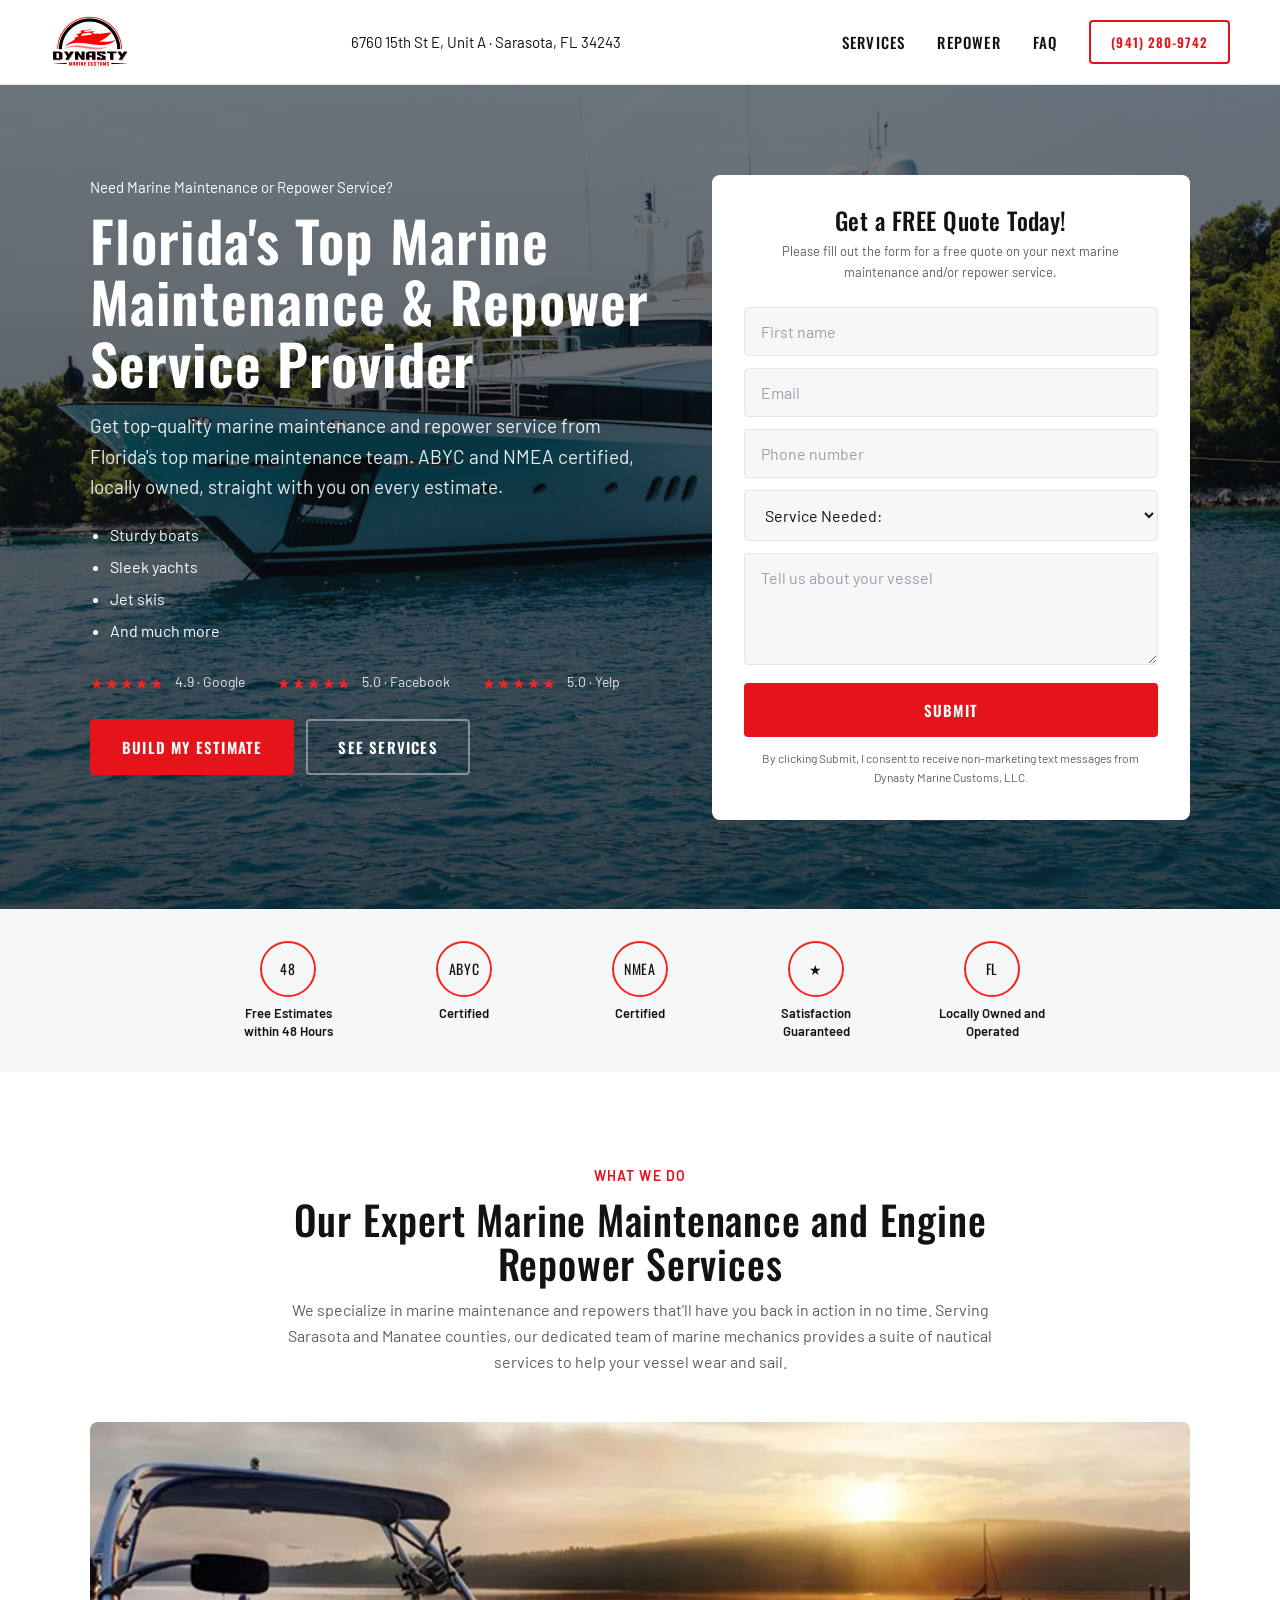
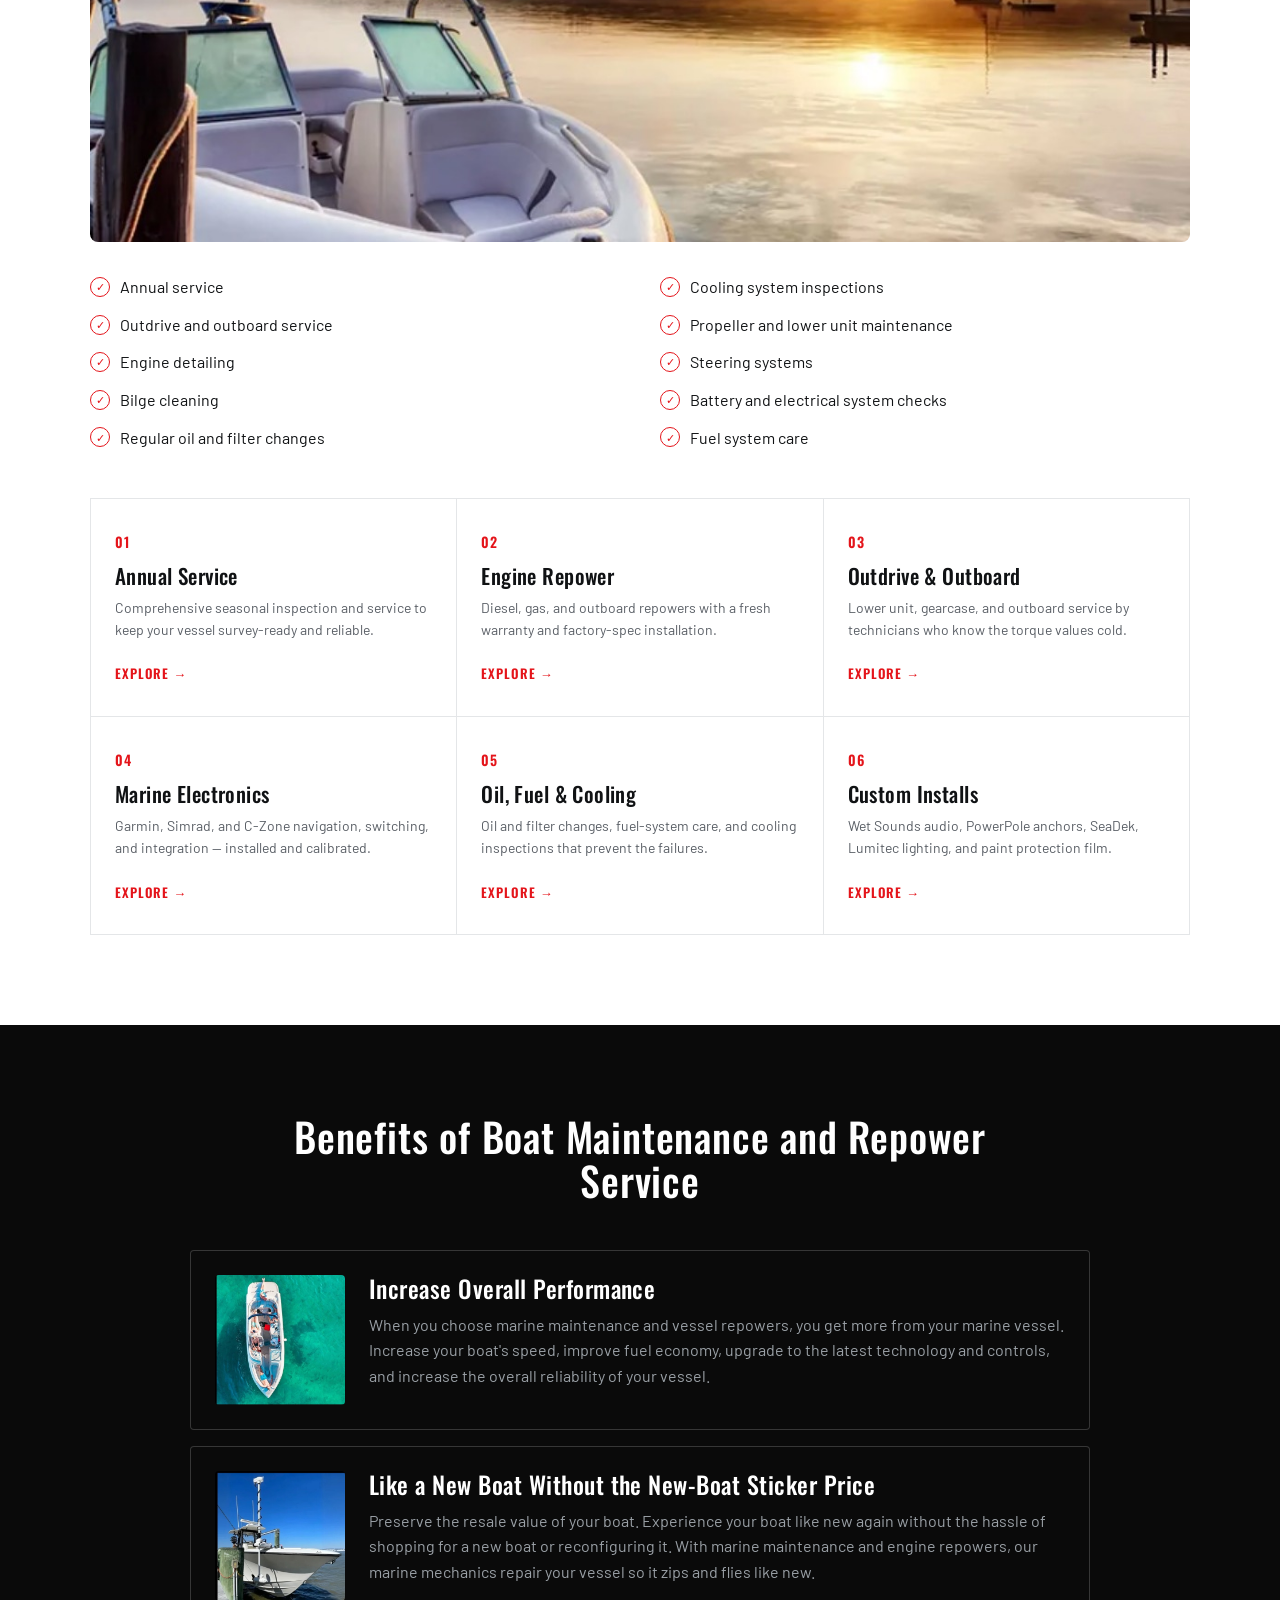
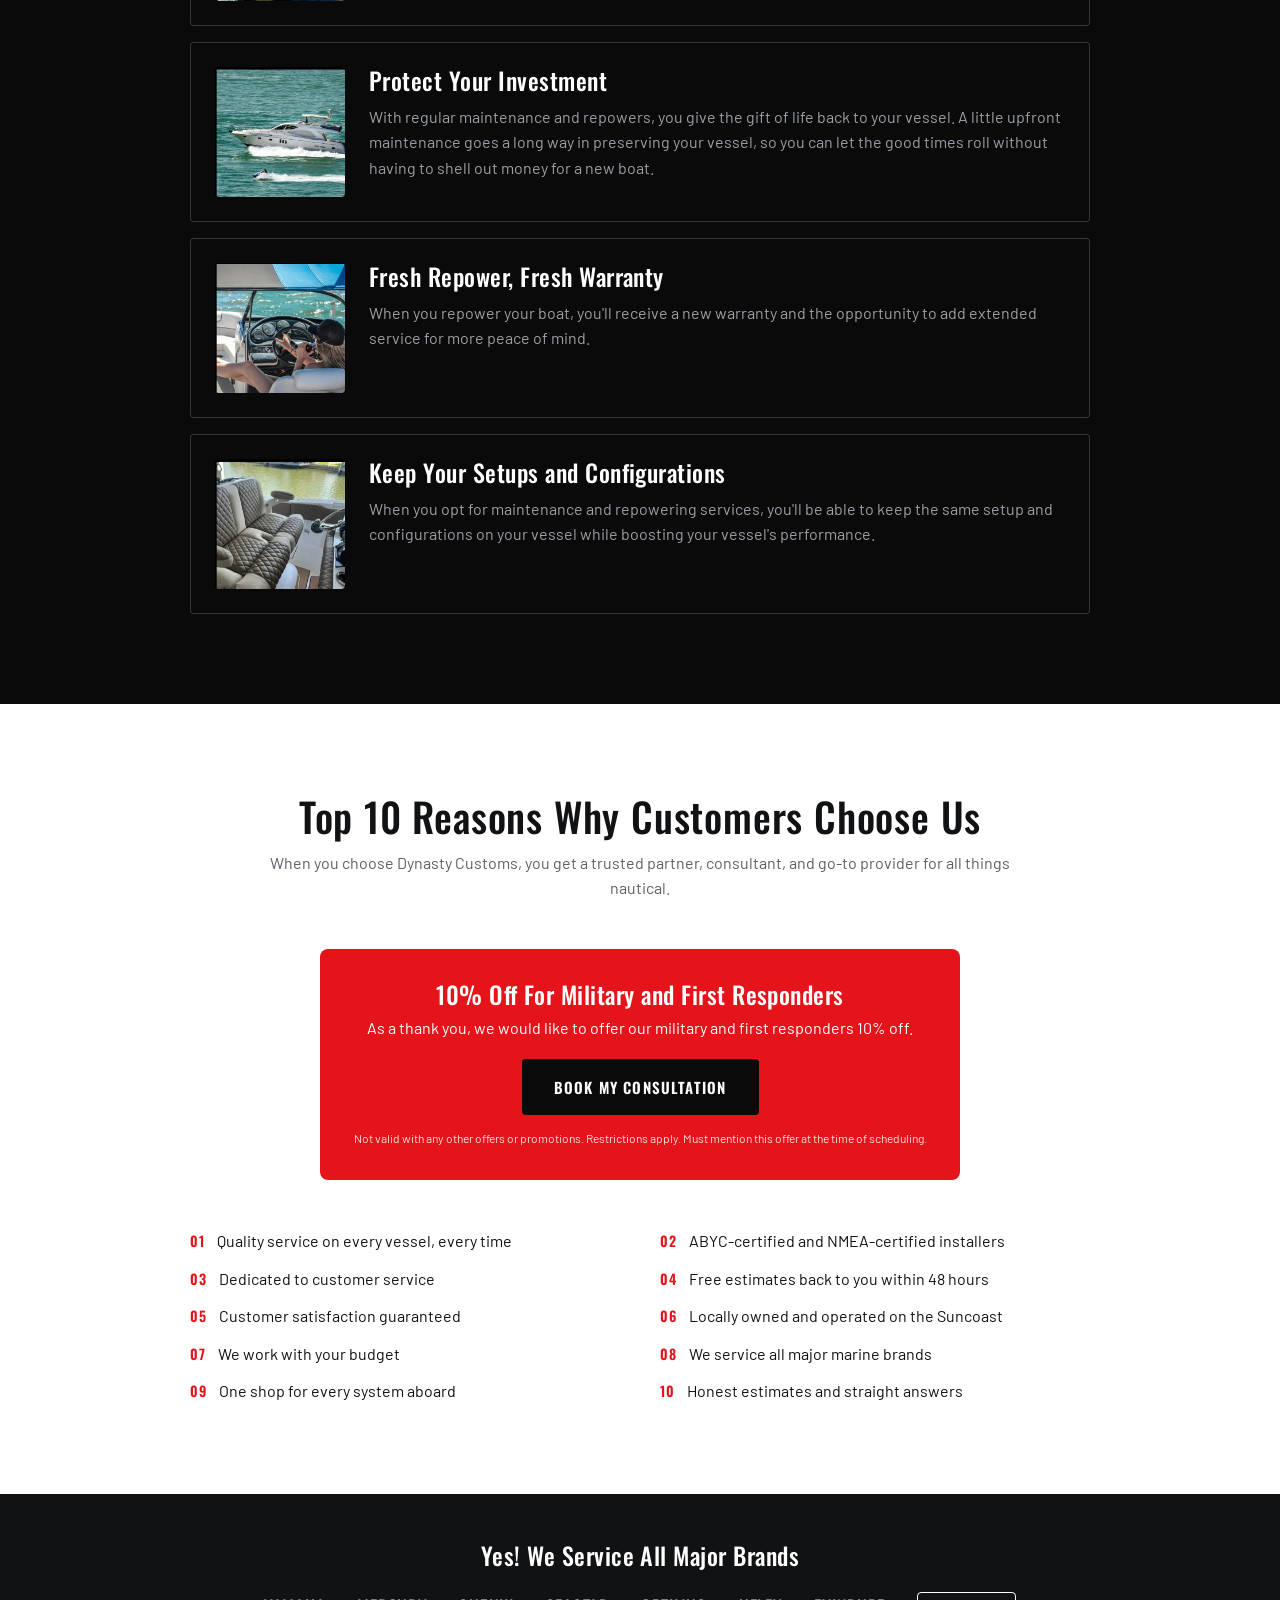
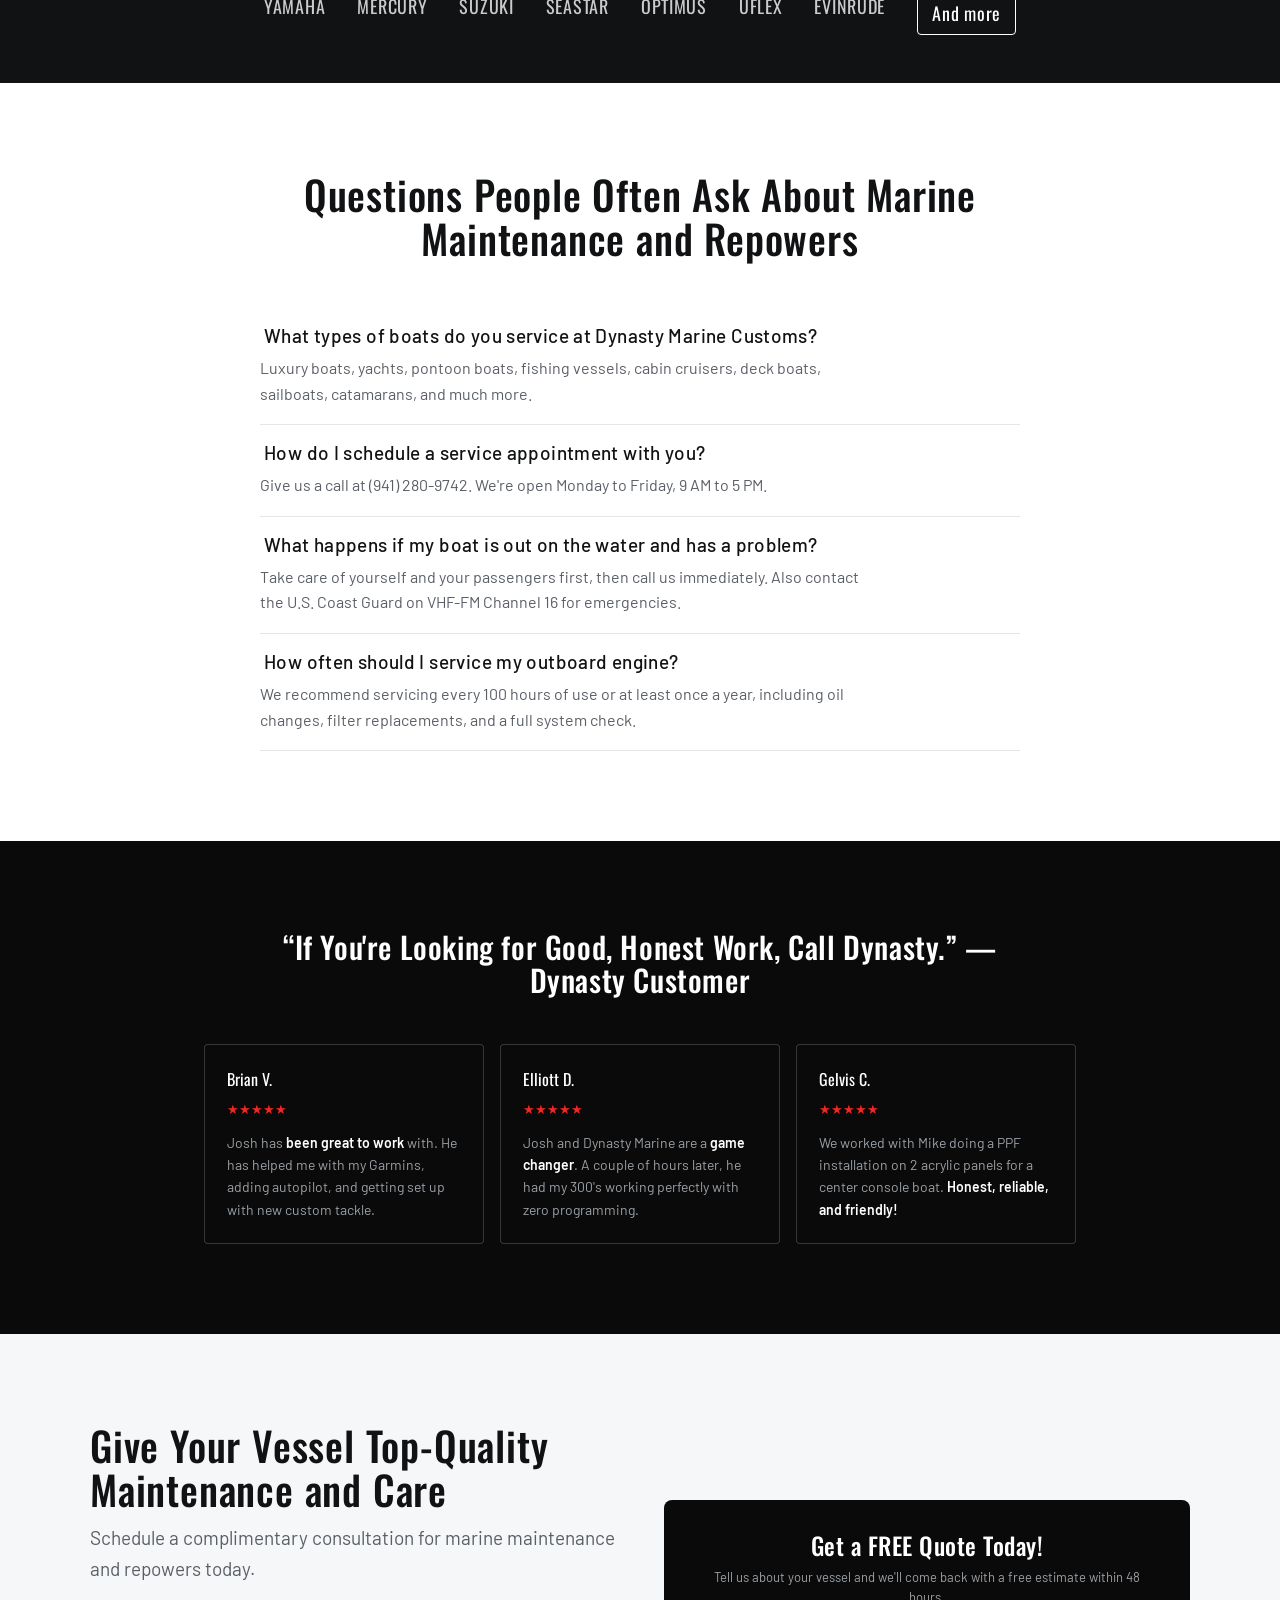
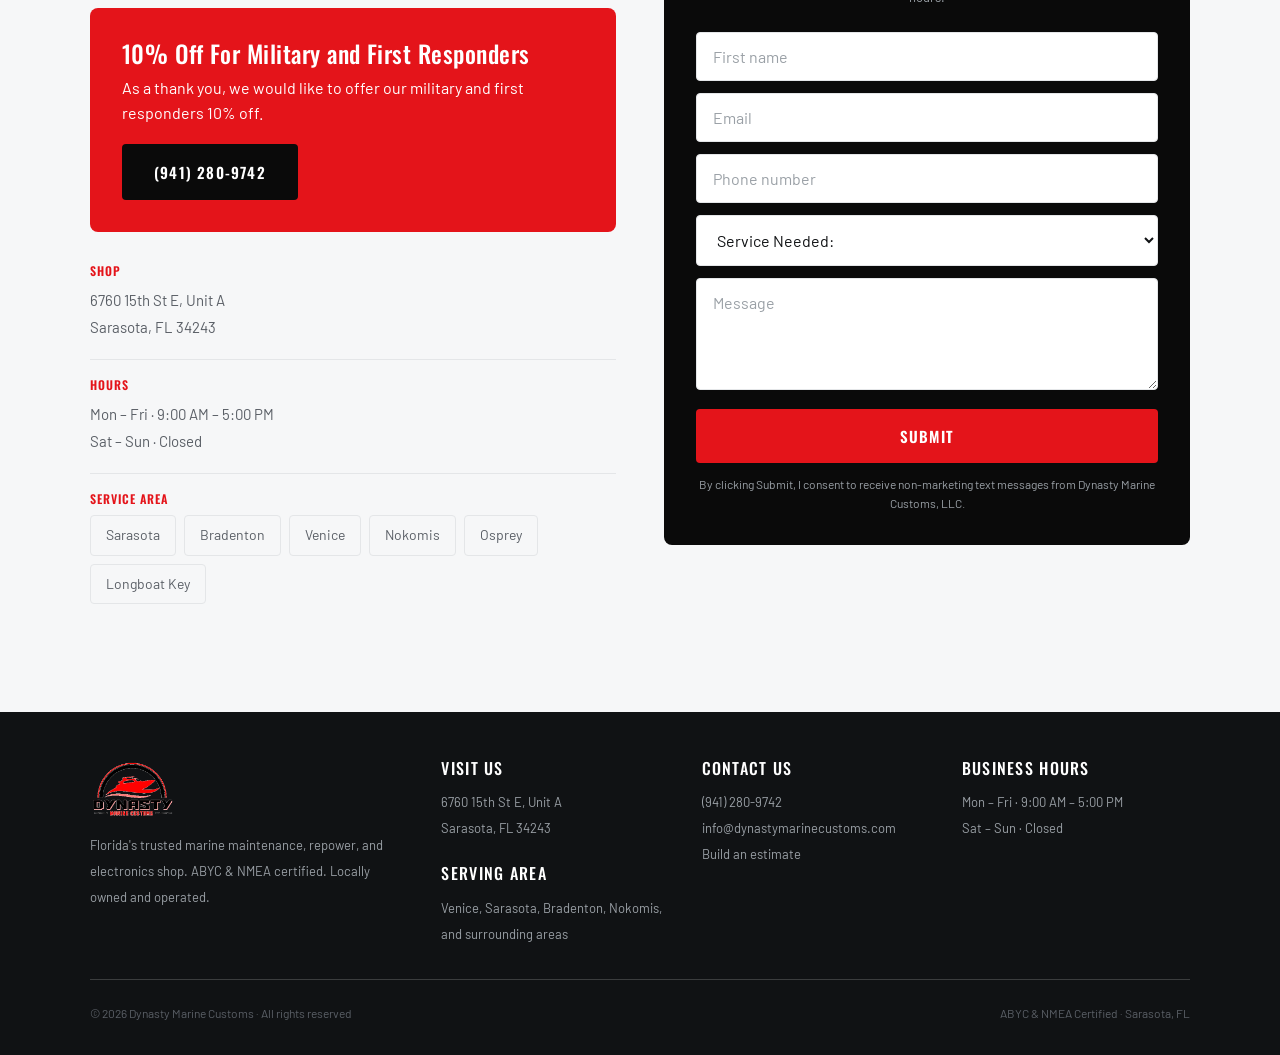
<file: website/index.html>
<!DOCTYPE html>
<html lang="en">
<head>
<meta charset="UTF-8">
<meta name="viewport" content="width=device-width, initial-scale=1.0">
<title>Dynasty Marine Customs — Marine Maintenance &amp; Engine Repower | Sarasota, FL</title>
<meta name="description" content="Florida's top marine maintenance and repower service provider. ABYC &amp; NMEA certified. Serving Sarasota, Bradenton, Venice, and Nokomis. Free estimates within 48 hours.">
<link rel="icon" href="assets/logo.png">
<link rel="preconnect" href="https://fonts.googleapis.com">
<link rel="preconnect" href="https://fonts.gstatic.com" crossorigin>
<link href="https://fonts.googleapis.com/css2?family=Oswald:wght@300;400;500;600;700&family=Barlow:wght@400;500;600;700&display=swap" rel="stylesheet">
<link rel="stylesheet" href="assets/dynasty.css">
<style>
  .hero{background-image:url('assets/boat-dock.jpg')}
  .svc-photo{width:100%; height:clamp(240px,34vw,420px); object-fit:cover;
    border-radius:var(--radius-md); margin:var(--space-6) 0}
  .reasons{list-style:none; counter-reset:r; display:grid;
    grid-template-columns:1fr 1fr; gap:12px 40px; max-width:900px; margin:0 auto; text-align:left}
  @media(max-width:700px){.reasons{grid-template-columns:1fr}}
  .reasons li{counter-increment:r; display:flex; gap:12px; align-items:baseline;
    font-family:var(--font-body); font-size:var(--fs-body-md); color:var(--text-primary)}
  .reasons li::before{content:counter(r,decimal-leading-zero);
    font-family:var(--font-display); font-weight:var(--fw-semibold); font-size:14px;
    color:var(--brand-primary); letter-spacing:var(--ls-caps); flex-shrink:0}
  .benefits-list{display:flex; flex-direction:column; gap:var(--space-4); max-width:900px; margin:0 auto}
  .testi-row{display:flex; gap:var(--space-4); justify-content:center; flex-wrap:wrap}
</style>
</head>
<body>

<header class="site">
  <div class="wrap masthead">
    <a class="brand" href="index.html"><img src="assets/logo.png" alt="Dynasty Marine Customs"></a>
    <div class="addr">6760 15th St E, Unit A &middot; Sarasota, FL 34243</div>
    <nav class="mnav">
      <a class="lk" href="#services">Services</a>
      <a class="lk" href="#benefits">Repower</a>
      <a class="lk" href="#faq">FAQ</a>
      <a class="btn btn-outline btn-sm" href="tel:+19412809742">(941) 280-9742</a>
    </nav>
  </div>
</header>

<!-- ============================ Hero ============================ -->
<section class="hero">
  <div class="wrap hero-grid">
    <div>
      <div class="kicker reveal">Need Marine Maintenance or Repower Service?</div>
      <h1 class="h-xl reveal">Florida's Top Marine Maintenance &amp; Repower Service Provider</h1>
      <p class="lede reveal">Get top-quality marine maintenance and repower service from Florida's top marine maintenance team. ABYC and NMEA certified, locally owned, straight with you on every estimate.</p>
      <ul class="bullets reveal">
        <li>Sturdy boats</li>
        <li>Sleek yachts</li>
        <li>Jet skis</li>
        <li>And much more</li>
      </ul>
      <div class="ratings reveal">
        <div class="rating"><span class="stars">★★★★★</span><span class="src">4.9 &middot; Google</span></div>
        <div class="rating"><span class="stars">★★★★★</span><span class="src">5.0 &middot; Facebook</span></div>
        <div class="rating"><span class="stars">★★★★★</span><span class="src">5.0 &middot; Yelp</span></div>
      </div>
      <div class="cta reveal">
        <a class="btn btn-primary" href="quote.html">Build My Estimate</a>
        <a class="btn btn-ghost" href="#services">See Services</a>
      </div>
    </div>

    <div class="quote-panel quote-panel-light reveal">
      <h3>Get a FREE Quote Today!</h3>
      <p class="note">Please fill out the form for a free quote on your next marine maintenance and/or repower service.</p>
      <form class="js-quote" novalidate>
        <div class="field"><input class="f" type="text" name="first" placeholder="First name" required></div>
        <div class="field"><input class="f" type="email" name="email" placeholder="Email" required></div>
        <div class="field"><input class="f" type="tel" name="phone" placeholder="Phone number" required></div>
        <div class="field">
          <select class="f" name="service">
            <option value="">Service Needed:</option>
            <option>Marine maintenance</option>
            <option>Marine repower</option>
            <option>Installation</option>
            <option>Sales</option>
          </select>
        </div>
        <div class="field"><textarea class="f" name="message" placeholder="Tell us about your vessel"></textarea></div>
        <button class="btn btn-primary btn-block" type="submit">Submit</button>
        <p class="fine">By clicking Submit, I consent to receive non-marketing text messages from Dynasty Marine Customs, LLC.</p>
      </form>
    </div>
  </div>
</section>

<!-- ============================ Trust bar ============================ -->
<section class="sec sec-sunk" style="padding-top:var(--space-6);padding-bottom:var(--space-6)">
  <div class="wrap certs reveal">
    <div class="cert"><div class="ring">48</div><div class="lab">Free Estimates within 48 Hours</div></div>
    <div class="cert"><div class="ring">ABYC</div><div class="lab">Certified</div></div>
    <div class="cert"><div class="ring">NMEA</div><div class="lab">Certified</div></div>
    <div class="cert"><div class="ring">★</div><div class="lab">Satisfaction Guaranteed</div></div>
    <div class="cert"><div class="ring">FL</div><div class="lab">Locally Owned and Operated</div></div>
  </div>
</section>

<!-- ============================ Services ============================ -->
<section class="sec" id="services">
  <div class="wrap">
    <div class="sec-head reveal">
      <span class="eyebrow">What we do</span>
      <h2 class="h-lg" style="margin-top:10px">Our Expert Marine Maintenance and Engine Repower Services</h2>
      <p>We specialize in marine maintenance and repowers that'll have you back in action in no time. Serving Sarasota and Manatee counties, our dedicated team of marine mechanics provides a suite of nautical services to help your vessel wear and sail.</p>
    </div>

    <img class="svc-photo reveal" src="assets/hero-boat-sunset.jpg" alt="Boat docked at golden hour on Florida's Suncoast">

    <div class="checklist reveal" style="margin-bottom:var(--space-7)">
      <div class="chk"><span class="mk">✓</span>Annual service</div>
      <div class="chk"><span class="mk">✓</span>Cooling system inspections</div>
      <div class="chk"><span class="mk">✓</span>Outdrive and outboard service</div>
      <div class="chk"><span class="mk">✓</span>Propeller and lower unit maintenance</div>
      <div class="chk"><span class="mk">✓</span>Engine detailing</div>
      <div class="chk"><span class="mk">✓</span>Steering systems</div>
      <div class="chk"><span class="mk">✓</span>Bilge cleaning</div>
      <div class="chk"><span class="mk">✓</span>Battery and electrical system checks</div>
      <div class="chk"><span class="mk">✓</span>Regular oil and filter changes</div>
      <div class="chk"><span class="mk">✓</span>Fuel system care</div>
    </div>

    <div class="tiles">
      <a class="tile reveal" href="service-annual-service.html"><span class="n">01</span><h3>Annual Service</h3><p>Comprehensive seasonal inspection and service to keep your vessel survey-ready and reliable.</p><span class="go">Explore →</span></a>
      <a class="tile reveal" href="service-engine-repower.html"><span class="n">02</span><h3>Engine Repower</h3><p>Diesel, gas, and outboard repowers with a fresh warranty and factory-spec installation.</p><span class="go">Explore →</span></a>
      <a class="tile reveal" href="service-outdrive-outboard.html"><span class="n">03</span><h3>Outdrive &amp; Outboard</h3><p>Lower unit, gearcase, and outboard service by technicians who know the torque values cold.</p><span class="go">Explore →</span></a>
      <a class="tile reveal" href="service-marine-electronics.html"><span class="n">04</span><h3>Marine Electronics</h3><p>Garmin, Simrad, and C-Zone navigation, switching, and integration — installed and calibrated.</p><span class="go">Explore →</span></a>
      <a class="tile reveal" href="service-oil-fuel-cooling.html"><span class="n">05</span><h3>Oil, Fuel &amp; Cooling</h3><p>Oil and filter changes, fuel-system care, and cooling inspections that prevent the failures.</p><span class="go">Explore →</span></a>
      <a class="tile reveal" href="service-custom-installs.html"><span class="n">06</span><h3>Custom Installs</h3><p>Wet Sounds audio, PowerPole anchors, SeaDek, Lumitec lighting, and paint protection film.</p><span class="go">Explore →</span></a>
    </div>
  </div>
</section>

<!-- ============================ Benefits ============================ -->
<section class="sec sec-dark" id="benefits">
  <div class="wrap">
    <div class="sec-head reveal">
      <h2 class="h-lg">Benefits of Boat Maintenance and Repower Service</h2>
    </div>
    <div class="benefits-list">
      <div class="benefit reveal">
        <img src="assets/benefit-1-aerial.jpg" alt="Aerial view of a boat under way">
        <div>
          <h3>Increase Overall Performance</h3>
          <p>When you choose marine maintenance and vessel repowers, you get more from your marine vessel. Increase your boat's speed, improve fuel economy, upgrade to the latest technology and controls, and increase the overall reliability of your vessel.</p>
        </div>
      </div>
      <div class="benefit reveal">
        <img src="assets/benefit-2-console.jpg" alt="Center console at the dock">
        <div>
          <h3>Like a New Boat Without the New-Boat Sticker Price</h3>
          <p>Preserve the resale value of your boat. Experience your boat like new again without the hassle of shopping for a new boat or reconfiguring it. With marine maintenance and engine repowers, our marine mechanics repair your vessel so it zips and flies like new.</p>
        </div>
      </div>
      <div class="benefit reveal">
        <img src="assets/benefit-3-cruising.jpg" alt="Motor yacht cruising">
        <div>
          <h3>Protect Your Investment</h3>
          <p>With regular maintenance and repowers, you give the gift of life back to your vessel. A little upfront maintenance goes a long way in preserving your vessel, so you can let the good times roll without having to shell out money for a new boat.</p>
        </div>
      </div>
      <div class="benefit reveal">
        <img src="assets/benefit-4-helm.jpg" alt="Captain at the helm">
        <div>
          <h3>Fresh Repower, Fresh Warranty</h3>
          <p>When you repower your boat, you'll receive a new warranty and the opportunity to add extended service for more peace of mind.</p>
        </div>
      </div>
      <div class="benefit reveal">
        <img src="assets/benefit-5-interior.jpg" alt="Upholstered cockpit seating">
        <div>
          <h3>Keep Your Setups and Configurations</h3>
          <p>When you opt for maintenance and repowering services, you'll be able to keep the same setup and configurations on your vessel while boosting your vessel's performance.</p>
        </div>
      </div>
    </div>
  </div>
</section>

<!-- ============================ Top 10 Reasons ============================ -->
<section class="sec" id="why">
  <div class="wrap" style="text-align:center">
    <div class="sec-head reveal">
      <h2 class="h-lg">Top 10 Reasons Why Customers Choose Us</h2>
      <p>When you choose Dynasty Customs, you get a trusted partner, consultant, and go-to provider for all things nautical.</p>
    </div>

    <div class="promo reveal" style="margin-bottom:var(--space-7)">
      <h3>10% Off For Military and First Responders</h3>
      <p>As a thank you, we would like to offer our military and first responders 10% off.</p>
      <a class="btn btn-dark" href="quote.html">Book My Consultation</a>
      <p class="fine">Not valid with any other offers or promotions. Restrictions apply. Must mention this offer at the time of scheduling.</p>
    </div>

    <ol class="reasons reveal">
      <li>Quality service on every vessel, every time</li>
      <li>ABYC-certified and NMEA-certified installers</li>
      <li>Dedicated to customer service</li>
      <li>Free estimates back to you within 48 hours</li>
      <li>Customer satisfaction guaranteed</li>
      <li>Locally owned and operated on the Suncoast</li>
      <li>We work with your budget</li>
      <li>We service all major marine brands</li>
      <li>One shop for every system aboard</li>
      <li>Honest estimates and straight answers</li>
    </ol>
  </div>
</section>

<!-- ============================ Brands ============================ -->
<section class="sec sec-ink" style="padding-top:var(--space-7);padding-bottom:var(--space-7)">
  <div class="wrap" style="text-align:center">
    <h3 class="h-sm reveal" style="margin-bottom:var(--space-5)">Yes! We Service All Major Brands</h3>
    <div class="brands reveal">
      <span>YAMAHA</span><span>MERCURY</span><span>SUZUKI</span><span>SEASTAR</span>
      <span>OPTIMUS</span><span>UFLEX</span><span>EVINRUDE</span><span class="more">And more</span>
    </div>
  </div>
</section>

<!-- ============================ FAQ ============================ -->
<section class="sec" id="faq">
  <div class="wrap">
    <div class="sec-head reveal">
      <h2 class="h-lg">Questions People Often Ask About Marine Maintenance and Repowers</h2>
    </div>
    <div class="acc reveal" style="max-width:760px;margin:0 auto">
      <div class="qa">
        <h3 class="q">What types of boats do you service at Dynasty Marine Customs?</h3>
        <p class="a">Luxury boats, yachts, pontoon boats, fishing vessels, cabin cruisers, deck boats, sailboats, catamarans, and much more.</p>
      </div>
      <div class="qa">
        <h3 class="q">How do I schedule a service appointment with you?</h3>
        <p class="a">Give us a call at (941) 280-9742. We're open Monday to Friday, 9 AM to 5 PM.</p>
      </div>
      <div class="qa">
        <h3 class="q">What happens if my boat is out on the water and has a problem?</h3>
        <p class="a">Take care of yourself and your passengers first, then call us immediately. Also contact the U.S. Coast Guard on VHF-FM Channel 16 for emergencies.</p>
      </div>
      <div class="qa">
        <h3 class="q">How often should I service my outboard engine?</h3>
        <p class="a">We recommend servicing every 100 hours of use or at least once a year, including oil changes, filter replacements, and a full system check.</p>
      </div>
    </div>
  </div>
</section>

<!-- ============================ Testimonials ============================ -->
<section class="sec sec-dark" id="reviews">
  <div class="wrap" style="text-align:center">
    <div class="sec-head reveal">
      <h2 class="h-md">&ldquo;If You're Looking for Good, Honest Work, Call Dynasty.&rdquo; &mdash; Dynasty Customer</h2>
    </div>
    <div class="testi-row">
      <div class="testimonial reveal">
        <div class="who">Brian V.</div>
        <div class="stars">★★★★★</div>
        <p>Josh has <b>been great to work</b> with. He has helped me with my Garmins, adding autopilot, and getting set up with new custom tackle.</p>
      </div>
      <div class="testimonial reveal">
        <div class="who">Elliott D.</div>
        <div class="stars">★★★★★</div>
        <p>Josh and Dynasty Marine are a <b>game changer</b>. A couple of hours later, he had my 300's working perfectly with zero programming.</p>
      </div>
      <div class="testimonial reveal">
        <div class="who">Gelvis C.</div>
        <div class="stars">★★★★★</div>
        <p>We worked with Mike doing a PPF installation on 2 acrylic panels for a center console boat. <b>Honest, reliable, and friendly!</b></p>
      </div>
    </div>
  </div>
</section>

<!-- ============================ Contact ============================ -->
<section class="sec sec-sunk" id="contact">
  <div class="wrap contact-grid">
    <div>
      <h2 class="h-lg reveal">Give Your Vessel Top-Quality Maintenance and Care</h2>
      <p class="lede reveal" style="margin-top:var(--space-3)">Schedule a complimentary consultation for marine maintenance and repowers today.</p>

      <div class="promo reveal" style="margin:var(--space-5) 0 0">
        <h3>10% Off For Military and First Responders</h3>
        <p>As a thank you, we would like to offer our military and first responders 10% off.</p>
        <a class="btn btn-dark" href="tel:+19412809742">(941) 280-9742</a>
      </div>

      <div class="info reveal" style="margin-top:var(--space-6)">
        <div class="row">
          <h4>Shop</h4>
          <p>6760 15th St E, Unit A<br>Sarasota, FL 34243</p>
        </div>
        <div class="row">
          <h4>Hours</h4>
          <p>Mon – Fri &middot; 9:00 AM – 5:00 PM<br>Sat – Sun &middot; Closed</p>
        </div>
        <div class="row">
          <h4>Service area</h4>
          <div class="areas">
            <span>Sarasota</span><span>Bradenton</span><span>Venice</span>
            <span>Nokomis</span><span>Osprey</span><span>Longboat Key</span>
          </div>
        </div>
      </div>
    </div>

    <div class="quote-panel reveal">
      <h3>Get a FREE Quote Today!</h3>
      <p class="note">Tell us about your vessel and we'll come back with a free estimate within 48 hours.</p>
      <form class="js-quote" novalidate>
        <div class="field"><input class="f" type="text" name="first" placeholder="First name" required></div>
        <div class="field"><input class="f" type="email" name="email" placeholder="Email" required></div>
        <div class="field"><input class="f" type="tel" name="phone" placeholder="Phone number" required></div>
        <div class="field">
          <select class="f" name="service">
            <option value="">Service Needed:</option>
            <option>Marine maintenance</option>
            <option>Marine repower</option>
            <option>Installation</option>
            <option>Sales</option>
          </select>
        </div>
        <div class="field"><textarea class="f" name="message" placeholder="Message"></textarea></div>
        <button class="btn btn-primary btn-block" type="submit">Submit</button>
        <p class="fine">By clicking Submit, I consent to receive non-marketing text messages from Dynasty Marine Customs, LLC.</p>
      </form>
    </div>
  </div>
</section>

<!-- ============================ Footer ============================ -->
<footer class="site">
  <div class="wrap">
    <div class="ft-grid">
      <div class="ft-brand">
        <img src="assets/logo-transparent.png" alt="Dynasty Marine Customs">
        <p>Florida's trusted marine maintenance, repower, and electronics shop. ABYC &amp; NMEA certified. Locally owned and operated.</p>
      </div>
      <div>
        <h4>Visit Us</h4>
        <p>6760 15th St E, Unit A<br>Sarasota, FL 34243</p>
        <h4 style="margin-top:var(--space-5)">Serving Area</h4>
        <p>Venice, Sarasota, Bradenton, Nokomis, and surrounding areas</p>
      </div>
      <div>
        <h4>Contact Us</h4>
        <a href="tel:+19412809742">(941) 280-9742</a>
        <a href="mailto:info@dynastymarinecustoms.com">info@dynastymarinecustoms.com</a>
        <a href="quote.html">Build an estimate</a>
      </div>
      <div>
        <h4>Business Hours</h4>
        <p>Mon – Fri &middot; 9:00 AM – 5:00 PM<br>Sat – Sun &middot; Closed</p>
      </div>
    </div>
    <div class="ft-base">
      <span>© 2026 Dynasty Marine Customs &middot; All rights reserved</span>
      <span>ABYC &amp; NMEA Certified &middot; Sarasota, FL</span>
    </div>
  </div>
</footer>

<script>
  const io = new IntersectionObserver(es => es.forEach(e => {
    if (e.isIntersecting) { e.target.classList.add('in'); io.unobserve(e.target); }
  }), { threshold: .12 });
  document.querySelectorAll('.reveal').forEach(el => io.observe(el));
  requestAnimationFrame(() => document.querySelectorAll('.hero .reveal').forEach(el => el.classList.add('in')));

  // Inline quote forms are capture-only until a backend is wired — see readme.
  document.querySelectorAll('form.js-quote').forEach(form => {
    form.addEventListener('submit', e => {
      e.preventDefault();
      if (!form.checkValidity()) { form.reportValidity(); return; }
      const done = document.createElement('p');
      done.className = 'sent';
      done.textContent = "Thanks — we'll be in touch within 48 hours.";
      form.replaceWith(done);
    });
  });
</script>
</body>
</html>
</file>
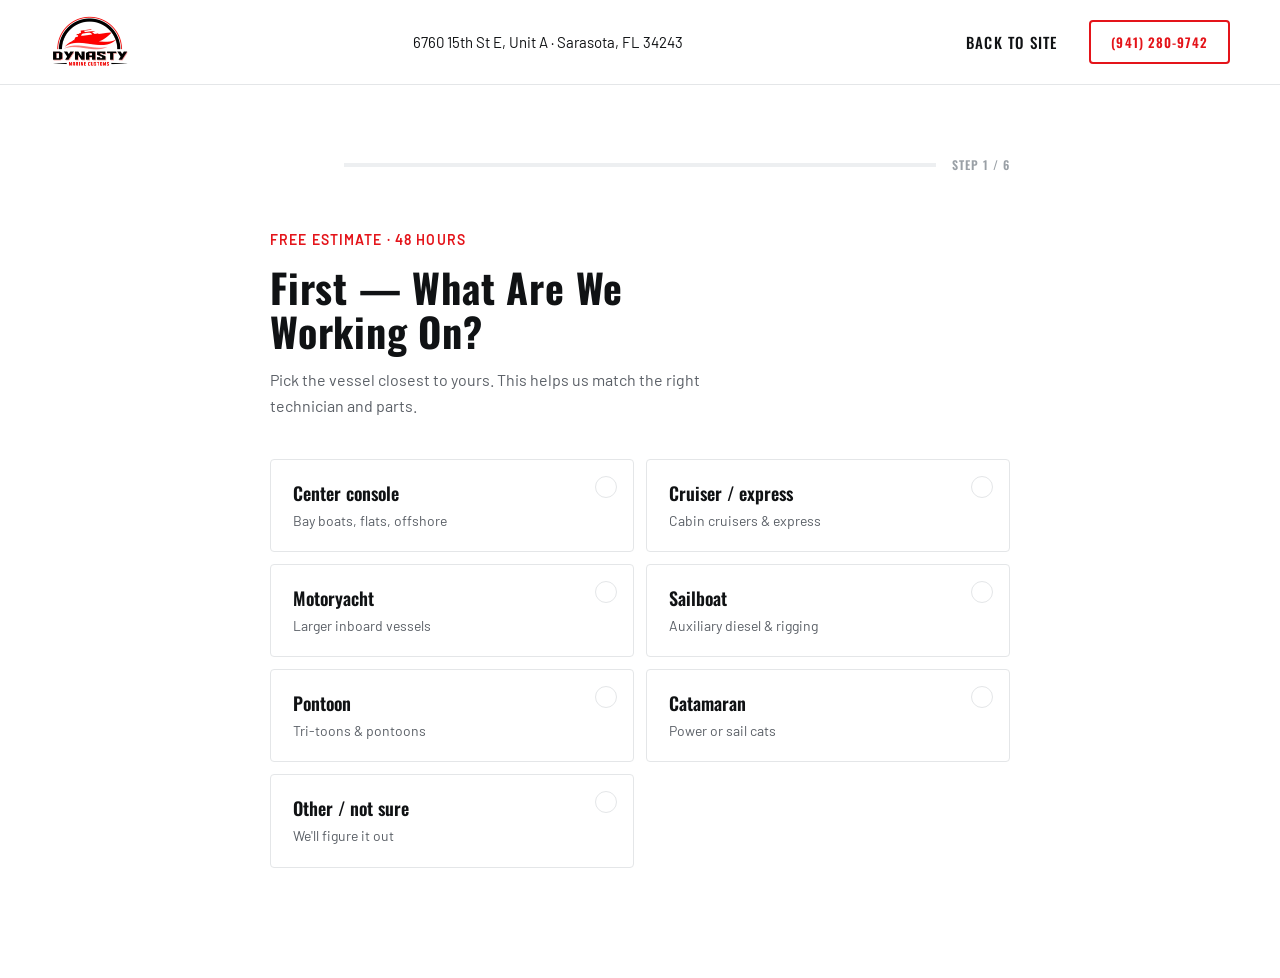
<file: website/quote.html>
<!DOCTYPE html>
<html lang="en">
<head>
<meta charset="UTF-8">
<meta name="viewport" content="width=device-width, initial-scale=1.0">
<title>Build Your Estimate — Dynasty Marine Customs | Sarasota, FL</title>
<meta name="description" content="Answer a few quick questions and we'll build a tailored marine service estimate. Free estimates within 48 hours across Florida's Suncoast.">
<link rel="icon" href="assets/logo.png">
<link rel="preconnect" href="https://fonts.googleapis.com">
<link rel="preconnect" href="https://fonts.gstatic.com" crossorigin>
<link href="https://fonts.googleapis.com/css2?family=Oswald:wght@300;400;500;600;700&family=Barlow:wght@400;500;600;700&display=swap" rel="stylesheet">
<link rel="stylesheet" href="assets/dynasty.css">
<style>
/* ---- quote wizard (page-specific, built on Dynasty tokens) ---- */
.quote-wrap{max-width:820px; margin:0 auto; padding:clamp(28px,5vw,64px) var(--gutter) clamp(60px,9vw,110px);
  min-height:calc(100vh - 76px); display:flex; flex-direction:column}
.q-top{display:flex; align-items:center; gap:16px; margin-bottom:clamp(26px,5vw,48px)}
.q-back{display:inline-flex; align-items:center; gap:7px; font-family:var(--font-display); font-size:13px;
  font-weight:var(--fw-semibold); letter-spacing:var(--ls-caps); text-transform:uppercase; color:var(--text-secondary);
  background:transparent; border:none; cursor:pointer; padding:6px 2px; transition:color var(--dur-base) var(--ease-standard)}
.q-back:hover{color:var(--brand-primary)}
.q-back[hidden]{visibility:hidden}
.q-prog{flex:1; height:4px; background:var(--fog); overflow:hidden}
.q-prog i{display:block; height:100%; width:0; background:var(--brand-primary); transition:width .45s var(--ease-standard)}
.q-count{font-family:var(--font-display); font-size:var(--fs-caption); font-weight:var(--fw-semibold);
  letter-spacing:var(--ls-caps); text-transform:uppercase; color:var(--text-muted); white-space:nowrap;
  font-variant-numeric:tabular-nums}

.q-stage{flex:1}
.q-card{animation:qin .34s var(--ease-standard)}
@keyframes qin{from{opacity:0; transform:translateY(12px)} to{opacity:1; transform:none}}
@media(prefers-reduced-motion:reduce){.q-card{animation:none}}
.q-kick{display:block; margin-bottom:14px}
.q-h{font-family:var(--font-display); font-size:clamp(28px,4.6vw,var(--fs-display-lg)); font-weight:var(--fw-bold);
  line-height:var(--lh-tight); letter-spacing:var(--ls-display); color:var(--text-primary); max-width:20ch}
.q-sub{font-family:var(--font-body); color:var(--text-secondary); font-size:var(--fs-body-md);
  line-height:var(--lh-body); margin-top:14px; max-width:48ch}

.opts{display:grid; grid-template-columns:repeat(2,minmax(0,1fr)); gap:12px; margin-top:clamp(26px,4vw,40px)}
.opts.one{grid-template-columns:1fr}
.opt{position:relative; text-align:left; background:var(--surface-card); border:1px solid var(--border-default);
  border-radius:var(--radius-sm); padding:20px 22px; cursor:pointer; font-family:inherit;
  transition:border-color var(--dur-base) var(--ease-standard), background var(--dur-base) var(--ease-standard);
  display:flex; flex-direction:column; gap:5px}
.opt:hover{border-color:var(--ink-300)}
.opt.sel{border-color:var(--brand-primary); background:var(--red-100)}
.opt .ot{font-family:var(--font-display); font-weight:var(--fw-semibold); font-size:18px;
  color:var(--text-primary); padding-right:30px}
.opt .od{font-family:var(--font-body); font-size:var(--fs-body-sm); color:var(--text-secondary); line-height:1.45}
.opt .ck{position:absolute; top:16px; right:16px; width:22px; height:22px; border-radius:50%;
  border:1.5px solid var(--border-default); display:flex; align-items:center; justify-content:center;
  transition:var(--dur-base) var(--ease-standard); color:var(--white)}
.opt.sel .ck{background:var(--brand-primary); border-color:var(--brand-primary)}
.opt:not(.sel) .ck svg{opacity:0}
.opt.multi .ck{border-radius:var(--radius-sm)}
@media(max-width:560px){.opts{grid-template-columns:1fr}}

.q-actions{display:flex; align-items:center; gap:16px; margin-top:clamp(28px,4vw,40px); flex-wrap:wrap}
.q-skip{background:transparent; border:none; cursor:pointer; font-family:var(--font-body); font-size:var(--fs-body-sm);
  font-weight:var(--fw-semibold); color:var(--text-muted); text-decoration:underline; text-underline-offset:3px;
  transition:color var(--dur-base) var(--ease-standard)}
.q-skip:hover{color:var(--brand-primary)}
.q-note{font-family:var(--font-body); font-size:var(--fs-body-sm); color:var(--text-muted)}

/* mini dual-select block (engine) */
.q-block{margin-top:26px}
.q-block + .q-block{margin-top:24px}
.q-bl-l{font-family:var(--font-display); font-size:var(--fs-caption); font-weight:var(--fw-semibold);
  letter-spacing:var(--ls-caps); text-transform:uppercase; color:var(--brand-primary); margin-bottom:12px}
.chips{display:flex; flex-wrap:wrap; gap:9px}
.chip{background:var(--surface-card); border:1px solid var(--border-default); border-radius:var(--radius-sm);
  padding:10px 18px; font-family:var(--font-display); font-size:14px; font-weight:var(--fw-medium);
  letter-spacing:.02em; color:var(--text-secondary); cursor:pointer;
  transition:var(--dur-base) var(--ease-standard)}
.chip:hover{border-color:var(--ink-300)}
.chip.sel{background:var(--brand-primary); border-color:var(--brand-primary); color:var(--white)}

/* form */
.fields{display:grid; grid-template-columns:1fr 1fr; gap:16px; margin-top:clamp(26px,4vw,38px)}
.fields .field{display:flex; flex-direction:column; gap:7px; margin:0}
.fields .field.full{grid-column:1/-1}
.fields .field label{font-family:var(--font-display); font-size:var(--fs-caption); font-weight:var(--fw-semibold);
  letter-spacing:var(--ls-caps); text-transform:uppercase; color:var(--text-secondary)}
.fields .field label .req{color:var(--brand-primary)}
.fields .field input, .fields .field textarea{font-family:var(--font-body); font-size:var(--fs-body-md);
  color:var(--text-primary); background:var(--surface-card); border:1px solid var(--border-default);
  border-radius:var(--radius-sm); padding:14px 16px; width:100%;
  transition:border-color var(--dur-base) var(--ease-standard)}
.fields .field input:focus, .fields .field textarea:focus{outline:2px solid var(--focus-ring); outline-offset:1px;
  border-color:var(--brand-primary)}
.fields .field textarea{resize:vertical; min-height:96px}
.fields .field .err{font-family:var(--font-body); font-size:13px; color:var(--brand-primary);
  font-weight:var(--fw-semibold); display:none}
.fields .field.invalid input{border-color:var(--brand-primary)}
.fields .field.invalid .err{display:block}
@media(max-width:560px){.fields{grid-template-columns:1fr}}

/* review */
.rev-list{margin-top:clamp(24px,4vw,36px); border-top:1px solid var(--border-default)}
.rev-row{display:grid; grid-template-columns:minmax(0,.5fr) minmax(0,1fr) auto; gap:18px; align-items:baseline;
  padding:16px 4px; border-bottom:1px solid var(--border-default)}
.rev-row .rk{font-family:var(--font-display); font-size:var(--fs-caption); font-weight:var(--fw-semibold);
  letter-spacing:var(--ls-caps); text-transform:uppercase; color:var(--text-muted)}
.rev-row .rv{font-family:var(--font-body); font-size:var(--fs-body-md); color:var(--text-primary)}
.rev-row .re{font-family:var(--font-body); font-size:13px; font-weight:var(--fw-semibold); color:var(--brand-primary);
  background:transparent; border:none; cursor:pointer; text-decoration:underline; text-underline-offset:3px}
.rev-cta{margin-top:clamp(30px,4vw,42px); display:flex; gap:14px; flex-wrap:wrap; align-items:center}
.rev-fine{font-family:var(--font-body); font-size:13px; color:var(--text-muted); margin-top:20px;
  max-width:54ch; line-height:var(--lh-body)}

/* thank you */
.ty{text-align:center; max-width:560px; margin:clamp(30px,8vw,80px) auto 0}
.ty .seal{width:66px; height:66px; border-radius:50%; background:var(--red-100); border:2px solid var(--red-500);
  display:flex; align-items:center; justify-content:center; margin:0 auto 26px; color:var(--brand-primary)}
.ty h2{font-family:var(--font-display); font-size:clamp(30px,5vw,var(--fs-display-lg)); font-weight:var(--fw-bold);
  line-height:var(--lh-tight); letter-spacing:var(--ls-display)}
.ty p{font-family:var(--font-body); color:var(--text-secondary); font-size:var(--fs-body-lg);
  line-height:var(--lh-body); margin-top:18px}
.ty .acts{margin-top:34px; display:flex; gap:12px; justify-content:center; flex-wrap:wrap}
</style>
</head>
<body>

<header class="site">
  <div class="wrap masthead">
    <a class="brand" href="index.html"><img src="assets/logo.png" alt="Dynasty Marine Customs"></a>
    <div class="addr">6760 15th St E, Unit A &middot; Sarasota, FL 34243</div>
    <nav class="mnav">
      <a class="lk" href="index.html">Back to site</a>
      <a class="btn btn-outline btn-sm" href="tel:+19412809742">(941) 280-9742</a>
    </nav>
  </div>
</header>

<main class="quote-wrap">
  <div class="q-top">
    <button class="q-back" id="qBack" hidden>
      <svg width="15" height="15" viewBox="0 0 24 24" fill="none" stroke="currentColor" stroke-width="2.4" stroke-linecap="round" stroke-linejoin="round"><path d="M19 12H5M12 19l-7-7 7-7"/></svg>
      Back
    </button>
    <div class="q-prog"><i id="qBar"></i></div>
    <span class="q-count" id="qCount">Step 1</span>
  </div>
  <div class="q-stage" id="qStage"></div>
</main>

<script>
const PHONE='+19412809742', PHONE_DISPLAY='(941) 280-9742', EMAIL='info@dynastymarinecustoms.com';
const A={vessel:'',needs:[],engineType:'',engineCount:'',elec:[],lastService:'',installs:[],timeframe:'',budget:'',name:'',phone:'',email:'',makeModel:'',location:'',notes:''};

const check='<span class="ck"><svg width="12" height="12" viewBox="0 0 24 24" fill="none" stroke="currentColor" stroke-width="3.2" stroke-linecap="round" stroke-linejoin="round"><path d="M20 6L9 17l-5-5"/></svg></span>';

/* single-select option sets */
const VESSELS=[
  ['Center console','Bay boats, flats, offshore'],
  ['Cruiser / express','Cabin cruisers & express'],
  ['Motoryacht','Larger inboard vessels'],
  ['Sailboat','Auxiliary diesel & rigging'],
  ['Pontoon','Tri-toons & pontoons'],
  ['Catamaran','Power or sail cats'],
  ['Other / not sure',"We'll figure it out"],
];
const NEEDS=[
  ['Annual service & maintenance','Seasonal inspection, keep her survey-ready'],
  ['Engine repower','New diesel, gas, or outboard power'],
  ['Outdrive & outboard','Lower unit, gearcase, outboard service'],
  ['Marine electronics','Nav, switching, radar, audio'],
  ['Oil, fuel & cooling','Oil changes, fuel & cooling care'],
  ['Custom install','Audio, SeaDek, lighting, PPF & more'],
  ['Not sure — diagnose it',"Something's off, help us pin it down"],
];
const TIMEFRAME=[
  ['ASAP','Something needs attention now'],
  ['This month','Ready to schedule soon'],
  ['This season','Planning the next few weeks'],
  ['Just planning ahead','Gathering info for later'],
];
const BUDGET=[
  ['Under $1,000',''],['$1,000 – $5,000',''],['$5,000 – $15,000',''],['$15,000+',''],['Not sure yet',"That's fine — we'll advise"],
];
const ELEC=[['New display / chartplotter'],['Full nav & radar package'],['Digital switching & monitoring'],['Marine audio'],['Not sure yet']];
const INSTALLS=[['Marine audio (Wet Sounds)'],['SeaDek flooring'],['Lighting (Lumitec)'],['Anchor (PowerPole / Minn Kota)'],['Paint protection film'],['Something else']];

function buildFlow(){
  const f=['vessel','needs'];
  if(A.needs.includes('Engine repower')) f.push('engine');
  else if(A.needs.includes('Marine electronics')) f.push('elec');
  else if(A.needs.includes('Annual service & maintenance')) f.push('service');
  else if(A.needs.includes('Custom install')) f.push('install');
  f.push('timeframe','budget','details','review');
  return f;
}
let idx=0, done=false;

const stage=document.getElementById('qStage');
const bar=document.getElementById('qBar'), count=document.getElementById('qCount'), back=document.getElementById('qBack');

function render(){
  const flow=buildFlow();
  if(idx>=flow.length) idx=flow.length-1;
  const id=flow[idx];
  const total=flow.length;
  bar.style.width=((idx)/(total-1)*100)+'%';
  count.textContent=done?'Done':`Step ${idx+1} / ${total}`;
  back.hidden = idx===0 || done;
  stage.innerHTML=SCREENS[id]();
  wire(id);
}

/* ---------- screen templates ---------- */
function optCards(list,selected,multi){
  return `<div class="opts">`+list.map(o=>{
    const val=o[0]; const sel=multi?selected.includes(val):selected===val;
    return `<button class="opt ${multi?'multi':''} ${sel?'sel':''}" data-v="${val}">
      ${check}
      <span class="ot">${val}</span>${o[1]?`<span class="od">${o[1]}</span>`:''}
    </button>`;
  }).join('')+`</div>`;
}
const SCREENS={
  vessel:()=>`<div class="q-card">
    <span class="eyebrow q-kick">Free estimate &middot; 48 hours</span>
    <h1 class="q-h">First — What Are We Working On?</h1>
    <p class="q-sub">Pick the vessel closest to yours. This helps us match the right technician and parts.</p>
    ${optCards(VESSELS,A.vessel,false)}
  </div>`,
  needs:()=>`<div class="q-card">
    <span class="eyebrow q-kick">What you need</span>
    <h1 class="q-h">What Can We Help With?</h1>
    <p class="q-sub">Choose everything that applies — you can pick more than one.</p>
    ${optCards(NEEDS,A.needs,true)}
    <div class="q-actions">
      <button class="btn btn-primary" id="cont">Continue</button>
      <span class="q-note" id="needNote">Select at least one to continue</span>
    </div>
  </div>`,
  engine:()=>`<div class="q-card">
    <span class="eyebrow q-kick">Repower details</span>
    <h1 class="q-h">Tell Us About Her Current Power.</h1>
    <p class="q-sub">A rough idea is plenty — we'll confirm the specifics on site.</p>
    <div class="q-block">
      <div class="q-bl-l">Current engine</div>
      <div class="chips" data-grp="engineType">
        ${['Outboard','Inboard diesel','Inboard gas','Sterndrive (I/O)','Not sure'].map(v=>`<button class="chip ${A.engineType===v?'sel':''}" data-v="${v}">${v}</button>`).join('')}
      </div>
    </div>
    <div class="q-block">
      <div class="q-bl-l">How many engines</div>
      <div class="chips" data-grp="engineCount">
        ${['1','2','3+'].map(v=>`<button class="chip ${A.engineCount===v?'sel':''}" data-v="${v}">${v}</button>`).join('')}
      </div>
    </div>
    <div class="q-actions"><button class="btn btn-primary" id="cont">Continue</button></div>
  </div>`,
  elec:()=>`<div class="q-card">
    <span class="eyebrow q-kick">Electronics</span>
    <h1 class="q-h">What Are You After at the Helm?</h1>
    <p class="q-sub">Pick anything that fits — we install and calibrate it all.</p>
    ${optCards(ELEC,A.elec,true)}
    <div class="q-actions"><button class="btn btn-primary" id="cont">Continue</button></div>
  </div>`,
  service:()=>`<div class="q-card">
    <span class="eyebrow q-kick">Maintenance</span>
    <h1 class="q-h">When Was Her Last Full Service?</h1>
    <p class="q-sub">This helps us scope how thorough the inspection needs to be.</p>
    ${optCards([['This season'],['Last year'],['2+ years ago'],['New to me / unknown']],A.lastService,false)}
  </div>`,
  install:()=>`<div class="q-card">
    <span class="eyebrow q-kick">Custom install</span>
    <h1 class="q-h">What Are We Adding?</h1>
    <p class="q-sub">Select everything you're considering.</p>
    ${optCards(INSTALLS,A.installs,true)}
    <div class="q-actions"><button class="btn btn-primary" id="cont">Continue</button></div>
  </div>`,
  timeframe:()=>`<div class="q-card">
    <span class="eyebrow q-kick">Timing</span>
    <h1 class="q-h">When Would You Like to Get on the Schedule?</h1>
    ${optCards(TIMEFRAME,A.timeframe,false)}
  </div>`,
  budget:()=>`<div class="q-card">
    <span class="eyebrow q-kick">Budget &middot; optional</span>
    <h1 class="q-h">Any Budget in Mind?</h1>
    <p class="q-sub">Totally optional — it just helps us tailor the recommendation to what matters most to you.</p>
    ${optCards(BUDGET,A.budget,false)}
    <div class="q-actions"><button class="q-skip" id="skip">Skip this step</button></div>
  </div>`,
  details:()=>`<div class="q-card">
    <span class="eyebrow q-kick">Almost done</span>
    <h1 class="q-h">Where Should We Send the Estimate?</h1>
    <p class="q-sub">We'll reach out within 48 hours. No spam, no obligation.</p>
    <div class="fields">
      <div class="field" data-f="name"><label>Name <span class="req">*</span></label><input id="f-name" value="${esc(A.name)}" placeholder="Your name" autocomplete="name"><span class="err">Please add your name</span></div>
      <div class="field" data-f="phone"><label>Phone <span class="req">*</span></label><input id="f-phone" value="${esc(A.phone)}" placeholder="(941) 000-0000" inputmode="tel" autocomplete="tel"><span class="err">Please add a phone number</span></div>
      <div class="field full" data-f="email"><label>Email <span class="req">*</span></label><input id="f-email" value="${esc(A.email)}" placeholder="you@email.com" inputmode="email" autocomplete="email"><span class="err">Please add a valid email</span></div>
      <div class="field" data-f="makeModel"><label>Vessel make &amp; model</label><input id="f-mm" value="${esc(A.makeModel)}" placeholder="e.g. Grady-White 282"></div>
      <div class="field" data-f="location"><label>Where's she kept?</label><input id="f-loc" value="${esc(A.location)}" placeholder="Marina or city"></div>
      <div class="field full" data-f="notes"><label>Anything else we should know?</label><textarea id="f-notes" placeholder="Symptoms, deadlines, questions…">${esc(A.notes)}</textarea></div>
    </div>
    <div class="q-actions"><button class="btn btn-primary" id="cont">Review request</button></div>
  </div>`,
  review:()=>{
    const rows=summaryRows();
    return `<div class="q-card">
      <span class="eyebrow q-kick">Review</span>
      <h1 class="q-h">Here's What We'll Send.</h1>
      <p class="q-sub">Give it a look — tap edit on anything you'd like to change.</p>
      <div class="rev-list">${rows}</div>
      <div class="rev-cta">
        <button class="btn btn-primary" id="send">Send to Dynasty</button>
        <a class="btn btn-outline" href="tel:${PHONE}">Or call ${PHONE_DISPLAY}</a>
      </div>
      <p class="rev-fine">Tapping &ldquo;Send&rdquo; opens a pre-filled email to our shop with your answers — just hit send in your mail app. Prefer to talk it through? Give us a call anytime during shop hours.</p>
    </div>`;
  },
  thanks:()=>`<div class="ty q-card">
    <div class="seal"><svg width="30" height="30" viewBox="0 0 24 24" fill="none" stroke="currentColor" stroke-width="2.4" stroke-linecap="round" stroke-linejoin="round"><path d="M20 6L9 17l-5-5"/></svg></div>
    <h2>Your Request Is Ready.</h2>
    <p>We just opened a pre-filled email in your mail app — hit send and we'll get back to you within 48 hours. Didn't see it open? Call us and we'll take the details over the phone.</p>
    <div class="acts">
      <a class="btn btn-primary" href="tel:${PHONE}">Call ${PHONE_DISPLAY}</a>
      <a class="btn btn-outline" href="index.html">Back to site</a>
    </div>
  </div>`
};

/* ---------- wiring ---------- */
function wire(id){
  stage.querySelectorAll('.opt').forEach(el=>el.addEventListener('click',()=>onOpt(id,el)));
  stage.querySelectorAll('.chip').forEach(el=>el.addEventListener('click',()=>{
    const grp=el.closest('.chips').dataset.grp;
    A[grp]=el.dataset.v;
    el.closest('.chips').querySelectorAll('.chip').forEach(c=>c.classList.toggle('sel',c===el));
  }));
  const cont=stage.querySelector('#cont'); if(cont) cont.addEventListener('click',()=>onContinue(id));
  const skip=stage.querySelector('#skip'); if(skip) skip.addEventListener('click',()=>{A.budget=A.budget||'—skipped—';next();});
  const send=stage.querySelector('#send'); if(send) send.addEventListener('click',submit);
  stage.querySelectorAll('.re').forEach(el=>el.addEventListener('click',()=>{idx=parseInt(el.dataset.to,10);done=false;render();}));
  const map={'f-name':'name','f-phone':'phone','f-email':'email','f-mm':'makeModel','f-loc':'location','f-notes':'notes'};
  Object.entries(map).forEach(([fid,key])=>{const inp=stage.querySelector('#'+fid); if(inp) inp.addEventListener('input',e=>A[key]=e.target.value);});
}
function onOpt(id,el){
  const v=el.dataset.v;
  if(id==='needs'){ toggleMulti('needs',v,el); const n=stage.querySelector('#needNote'); if(n) n.style.display=A.needs.length?'none':''; return; }
  if(id==='elec'){ toggleMulti('elec',v,el); return; }
  if(id==='install'){ toggleMulti('installs',v,el); return; }
  const key = id==='vessel'?'vessel': id==='timeframe'?'timeframe': id==='budget'?'budget': id==='service'?'lastService':null;
  if(!key) return;
  A[key]=v;
  stage.querySelectorAll('.opt').forEach(o=>o.classList.toggle('sel',o===el));
  setTimeout(next,240);
}
function toggleMulti(key,v,el){
  const arr=A[key]; const i=arr.indexOf(v);
  if(i>=0) arr.splice(i,1); else arr.push(v);
  el.classList.toggle('sel');
}
function onContinue(id){
  if(id==='needs' && !A.needs.length){ const n=stage.querySelector('#needNote'); if(n){n.style.color='var(--brand-primary)';} return; }
  if(id==='details'){ if(!validate()) return; }
  next();
}
function validate(){
  let ok=true;
  const set=(f,bad)=>{const el=stage.querySelector(`.field[data-f="${f}"]`); el.classList.toggle('invalid',bad); if(bad)ok=false;};
  set('name',!A.name.trim());
  set('phone',A.phone.replace(/\D/g,'').length<7);
  set('email',!/^[^\s@]+@[^\s@]+\.[^\s@]+$/.test(A.email.trim()));
  return ok;
}
function next(){ idx++; render(); scrollTo({top:0,behavior:'smooth'}); }
back.addEventListener('click',()=>{ if(idx>0){idx--; render(); scrollTo({top:0,behavior:'smooth'});} });

/* ---------- summary + submit ---------- */
function summaryFields(){
  const flow=buildFlow();
  const items=[];
  items.push(['Vessel',A.vessel||'—',flow.indexOf('vessel')]);
  items.push(['Needs',A.needs.length?A.needs.join(', '):'—',flow.indexOf('needs')]);
  if(flow.includes('engine')) items.push(['Engine',[A.engineType,A.engineCount&&A.engineCount+' engine(s)'].filter(Boolean).join(' · ')||'—',flow.indexOf('engine')]);
  if(flow.includes('elec')) items.push(['Electronics',A.elec.join(', ')||'—',flow.indexOf('elec')]);
  if(flow.includes('service')) items.push(['Last service',A.lastService||'—',flow.indexOf('service')]);
  if(flow.includes('install')) items.push(['Install',A.installs.join(', ')||'—',flow.indexOf('install')]);
  items.push(['Timeframe',A.timeframe||'—',flow.indexOf('timeframe')]);
  items.push(['Budget',(A.budget&&A.budget!=='—skipped—')?A.budget:'Not specified',flow.indexOf('budget')]);
  const contact=[A.name,A.phone,A.email].filter(Boolean).join(' · ');
  items.push(['Contact',contact||'—',flow.indexOf('details')]);
  if(A.makeModel) items.push(['Make / model',A.makeModel,flow.indexOf('details')]);
  if(A.location) items.push(['Kept at',A.location,flow.indexOf('details')]);
  if(A.notes) items.push(['Notes',A.notes,flow.indexOf('details')]);
  return items;
}
function summaryRows(){
  return summaryFields().map(([k,v,to])=>`<div class="rev-row">
    <span class="rk">${k}</span><span class="rv">${esc(v)}</span>
    <button class="re" data-to="${to}">Edit</button></div>`).join('');
}
function submit(){
  const lines=['New estimate request — Dynasty Marine Customs','',...summaryFields().map(([k,v])=>`${k}: ${v}`),'','— Sent from dynastymarinecustoms.com'];
  const subject=`Estimate request — ${A.vessel||'Marine service'}${A.name?' — '+A.name:''}`;
  location.href=`mailto:${EMAIL}?subject=${encodeURIComponent(subject)}&body=${encodeURIComponent(lines.join('\n'))}`;
  done=true; back.hidden=true; bar.style.width='100%'; count.textContent='Done';
  stage.innerHTML=SCREENS.thanks();
}
function esc(s){return (s==null?'':String(s)).replace(/[&<>"]/g,c=>({'&':'&amp;','<':'&lt;','>':'&gt;','"':'&quot;'}[c]));}

render();
</script>
</body>
</html>
</file>
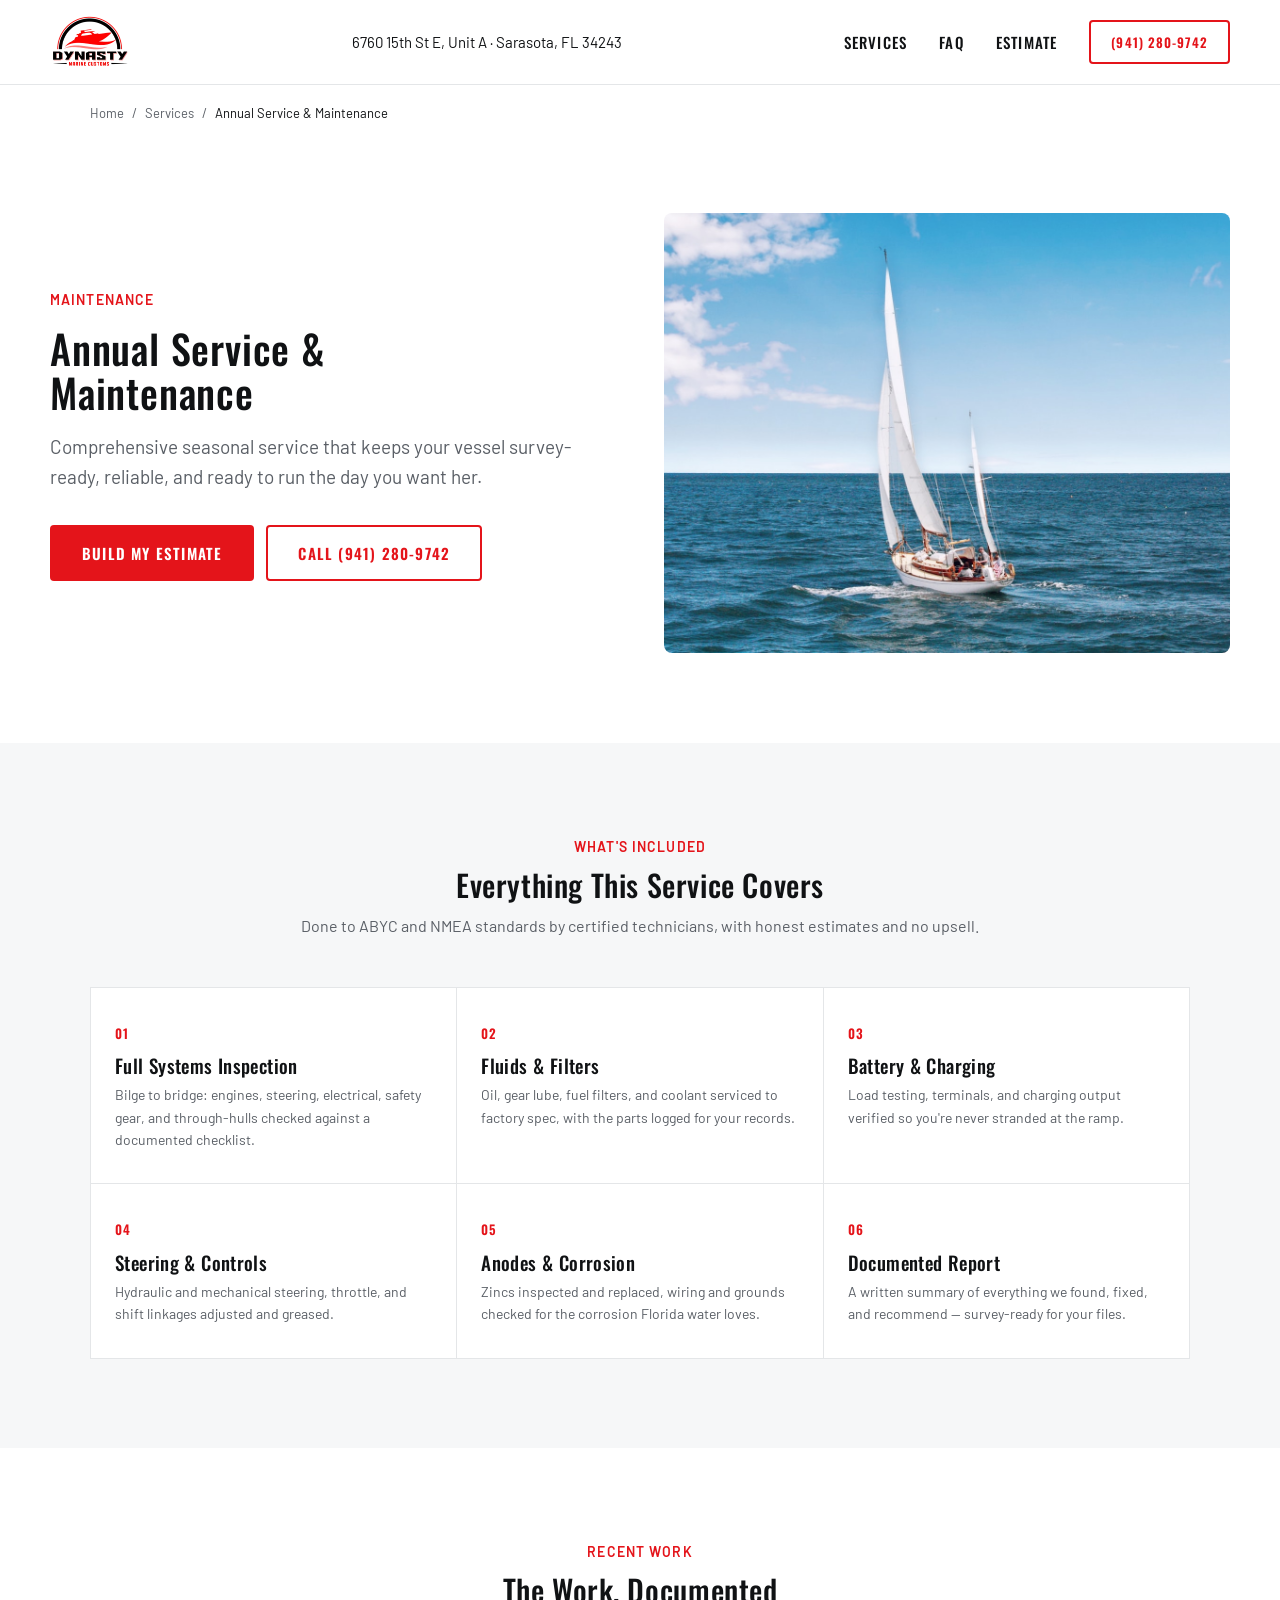
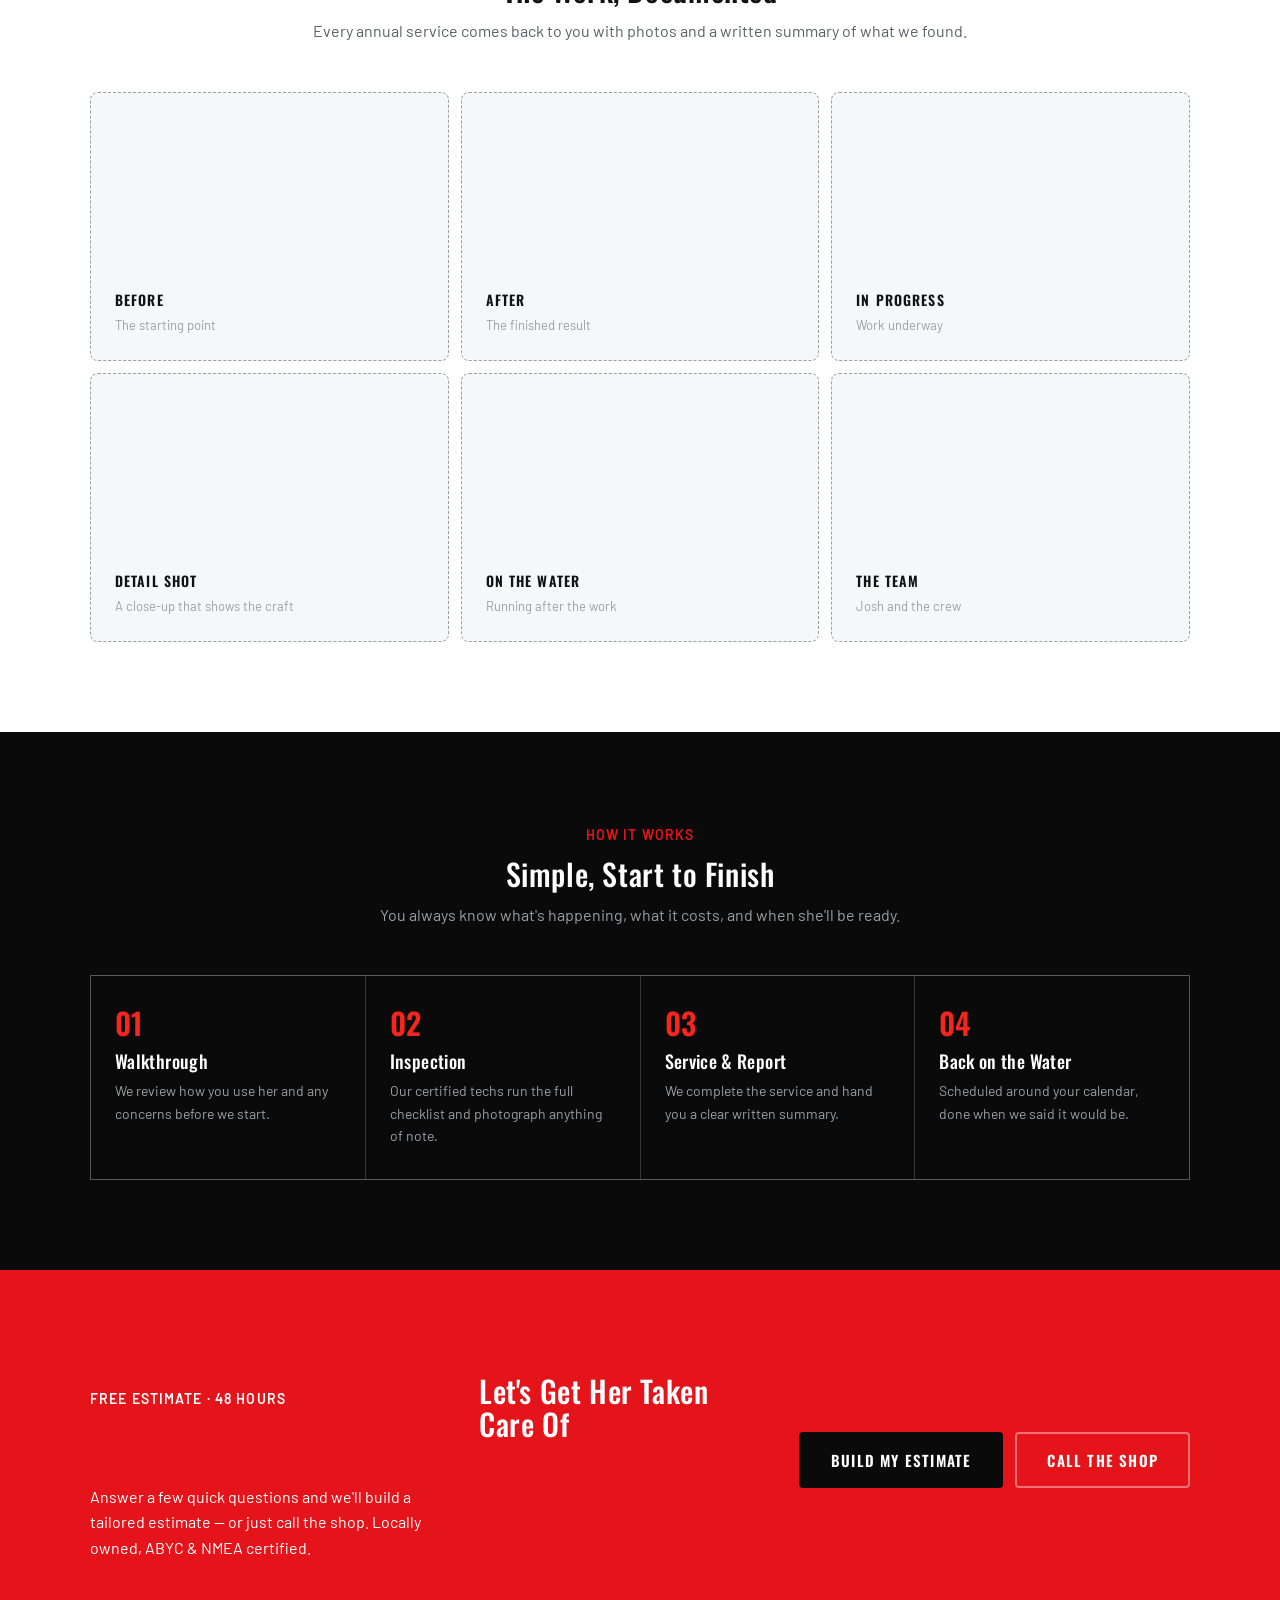
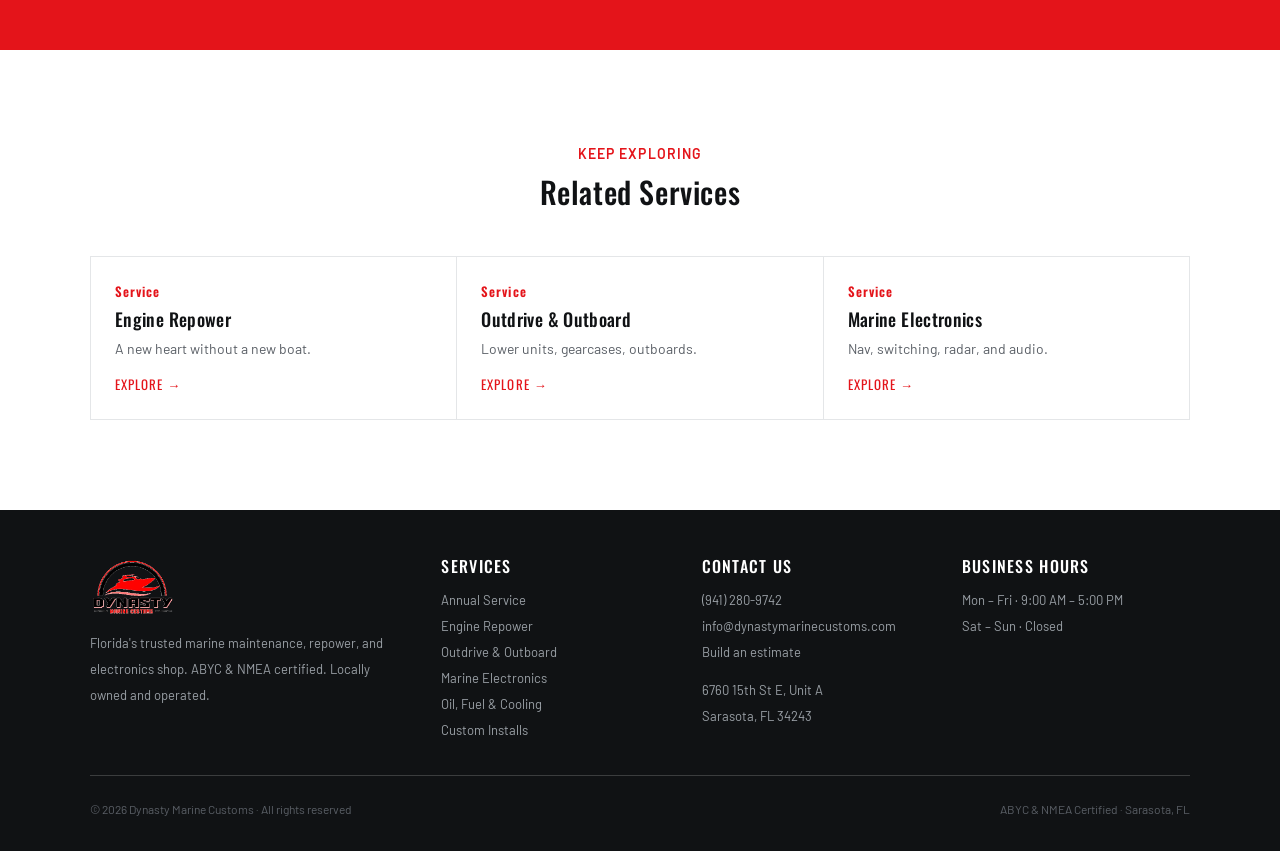
<file: website/service-annual-service.html>
<!DOCTYPE html>
<html lang="en">
<head>
<meta charset="UTF-8">
<meta name="viewport" content="width=device-width, initial-scale=1.0">
<title>Annual Service & Maintenance — Dynasty Marine Customs | Sarasota, FL</title>
<meta name="description" content="Comprehensive seasonal marine service in Sarasota, FL. ABYC & NMEA certified inspection that keeps your vessel survey-ready. Free 48-hour estimates.">
<link rel="icon" href="assets/logo.png">
<link rel="preconnect" href="https://fonts.googleapis.com">
<link rel="preconnect" href="https://fonts.gstatic.com" crossorigin>
<link href="https://fonts.googleapis.com/css2?family=Oswald:wght@300;400;500;600;700&family=Barlow:wght@400;500;600;700&display=swap" rel="stylesheet">
<link rel="stylesheet" href="assets/dynasty.css">
</head>
<body>

<header class="site">
  <div class="wrap masthead">
    <a class="brand" href="index.html"><img src="assets/logo.png" alt="Dynasty Marine Customs"></a>
    <div class="addr">6760 15th St E, Unit A &middot; Sarasota, FL 34243</div>
    <nav class="mnav">
      <a class="lk" href="index.html#services">Services</a>
      <a class="lk" href="index.html#faq">FAQ</a>
      <a class="lk" href="quote.html">Estimate</a>
      <a class="btn btn-outline btn-sm" href="tel:+19412809742">(941) 280-9742</a>
    </nav>
  </div>
</header>

<div class="wrap">
  <div class="crumb"><a href="index.html">Home</a> <span>/</span> <a href="index.html#services">Services</a> <span>/</span> <span class="cur">Annual Service & Maintenance</span></div>
</div>

<section class="wrap svc-hero">
  <div>
    <span class="eyebrow reveal">Maintenance</span>
    <h1 class="h-lg reveal">Annual Service &amp; Maintenance</h1>
    <p class="lede reveal">Comprehensive seasonal service that keeps your vessel survey-ready, reliable, and ready to run the day you want her.</p>
    <div class="cta reveal">
      <a class="btn btn-primary" href="quote.html">Build My Estimate</a>
      <a class="btn btn-outline" href="tel:+19412809742">Call (941) 280-9742</a>
    </div>
  </div>
  <div class="media reveal"><img src="assets/marina.jpg" alt="Annual Service & Maintenance — Dynasty Marine Customs, Sarasota FL"></div>
</section>

<section class="sec sec-sunk">
  <div class="wrap">
    <div class="sec-head reveal">
      <span class="eyebrow">What's included</span>
      <h2 class="h-md" style="margin-top:10px">Everything This Service Covers</h2>
      <p>Done to ABYC and NMEA standards by certified technicians, with honest estimates and no upsell.</p>
    </div>
    <div class="incl">
      <div class="i reveal"><span class="n">01</span><h3>Full Systems Inspection</h3><p>Bilge to bridge: engines, steering, electrical, safety gear, and through-hulls checked against a documented checklist.</p></div>
      <div class="i reveal"><span class="n">02</span><h3>Fluids &amp; Filters</h3><p>Oil, gear lube, fuel filters, and coolant serviced to factory spec, with the parts logged for your records.</p></div>
      <div class="i reveal"><span class="n">03</span><h3>Battery &amp; Charging</h3><p>Load testing, terminals, and charging output verified so you're never stranded at the ramp.</p></div>
      <div class="i reveal"><span class="n">04</span><h3>Steering &amp; Controls</h3><p>Hydraulic and mechanical steering, throttle, and shift linkages adjusted and greased.</p></div>
      <div class="i reveal"><span class="n">05</span><h3>Anodes &amp; Corrosion</h3><p>Zincs inspected and replaced, wiring and grounds checked for the corrosion Florida water loves.</p></div>
      <div class="i reveal"><span class="n">06</span><h3>Documented Report</h3><p>A written summary of everything we found, fixed, and recommend — survey-ready for your files.</p></div>
    </div>
  </div>
</section>

<section class="sec">
  <div class="wrap">
    <div class="sec-head reveal">
      <span class="eyebrow">Recent work</span>
      <h2 class="h-md" style="margin-top:10px">The Work, Documented</h2>
      <p>Every annual service comes back to you with photos and a written summary of what we found.</p>
    </div>
    <div class="gallery">
      <div class="slot ar-4x3 reveal"><span class="lab">Before</span><span class="hint">The starting point</span></div>
      <div class="slot ar-4x3 reveal"><span class="lab">After</span><span class="hint">The finished result</span></div>
      <div class="slot ar-4x3 reveal"><span class="lab">In progress</span><span class="hint">Work underway</span></div>
      <div class="slot ar-4x3 reveal"><span class="lab">Detail shot</span><span class="hint">A close-up that shows the craft</span></div>
      <div class="slot ar-4x3 reveal"><span class="lab">On the water</span><span class="hint">Running after the work</span></div>
      <div class="slot ar-4x3 reveal"><span class="lab">The team</span><span class="hint">Josh and the crew</span></div>
    </div>
  </div>
</section>

<section class="sec sec-dark">
  <div class="wrap">
    <div class="sec-head reveal">
      <span class="eyebrow">How it works</span>
      <h2 class="h-md" style="margin-top:10px">Simple, Start to Finish</h2>
      <p>You always know what's happening, what it costs, and when she'll be ready.</p>
    </div>
    <div class="steps">
      <div class="st reveal"><div class="sn">01</div><h3>Walkthrough</h3><p>We review how you use her and any concerns before we start.</p></div>
      <div class="st reveal"><div class="sn">02</div><h3>Inspection</h3><p>Our certified techs run the full checklist and photograph anything of note.</p></div>
      <div class="st reveal"><div class="sn">03</div><h3>Service &amp; Report</h3><p>We complete the service and hand you a clear written summary.</p></div>
      <div class="st reveal"><div class="sn">04</div><h3>Back on the Water</h3><p>Scheduled around your calendar, done when we said it would be.</p></div>
    </div>
  </div>
</section>

<section class="ctaband">
  <div class="wrap in">
    <div class="reveal">
      <span class="eyebrow" style="color:#fff">Free estimate &middot; 48 hours</span>
      <h2 class="h-md" style="margin-top:14px">Let's Get Her Taken Care Of</h2>
      <p>Answer a few quick questions and we'll build a tailored estimate — or just call the shop. Locally owned, ABYC &amp; NMEA certified.</p>
    </div>
    <div class="acts reveal">
      <a class="btn btn-dark" href="quote.html">Build My Estimate</a>
      <a class="btn btn-ghost" href="tel:+19412809742">Call the Shop</a>
    </div>
  </div>
</section>

<section class="sec">
  <div class="wrap">
    <div class="sec-head reveal"><span class="eyebrow">Keep exploring</span><h2 class="h-md" style="margin-top:10px">Related Services</h2></div>
    <div class="related">
      <a href="service-engine-repower.html" class="reveal"><span class="rn">Service</span><h3>Engine Repower</h3><p>A new heart without a new boat.</p><span class="go">Explore &rarr;</span></a>
      <a href="service-outdrive-outboard.html" class="reveal"><span class="rn">Service</span><h3>Outdrive &amp; Outboard</h3><p>Lower units, gearcases, outboards.</p><span class="go">Explore &rarr;</span></a>
      <a href="service-marine-electronics.html" class="reveal"><span class="rn">Service</span><h3>Marine Electronics</h3><p>Nav, switching, radar, and audio.</p><span class="go">Explore &rarr;</span></a>
    </div>
  </div>
</section>

<footer class="site">
  <div class="wrap">
    <div class="ft-grid">
      <div class="ft-brand">
        <img src="assets/logo-transparent.png" alt="Dynasty Marine Customs">
        <p>Florida's trusted marine maintenance, repower, and electronics shop. ABYC &amp; NMEA certified. Locally owned and operated.</p>
      </div>
      <div>
        <h4>Services</h4>
        <a href="service-annual-service.html">Annual Service</a>
        <a href="service-engine-repower.html">Engine Repower</a>
        <a href="service-outdrive-outboard.html">Outdrive &amp; Outboard</a>
        <a href="service-marine-electronics.html">Marine Electronics</a>
        <a href="service-oil-fuel-cooling.html">Oil, Fuel &amp; Cooling</a>
        <a href="service-custom-installs.html">Custom Installs</a>
      </div>
      <div>
        <h4>Contact Us</h4>
        <a href="tel:+19412809742">(941) 280-9742</a>
        <a href="mailto:info@dynastymarinecustoms.com">info@dynastymarinecustoms.com</a>
        <a href="quote.html">Build an estimate</a>
        <p style="margin-top:12px">6760 15th St E, Unit A<br>Sarasota, FL 34243</p>
      </div>
      <div>
        <h4>Business Hours</h4>
        <p>Mon &ndash; Fri &middot; 9:00 AM &ndash; 5:00 PM<br>Sat &ndash; Sun &middot; Closed</p>
      </div>
    </div>
    <div class="ft-base">
      <span>&copy; 2026 Dynasty Marine Customs &middot; All rights reserved</span>
      <span>ABYC &amp; NMEA Certified &middot; Sarasota, FL</span>
    </div>
  </div>
</footer>

<script>
  const io = new IntersectionObserver(es => es.forEach(e => {
    if (e.isIntersecting) { e.target.classList.add('in'); io.unobserve(e.target); }
  }), { threshold: .12 });
  document.querySelectorAll('.reveal').forEach(el => io.observe(el));
  requestAnimationFrame(() => document.querySelectorAll('.svc-hero .reveal').forEach(el => el.classList.add('in')));
</script>
</body>
</html>
</file>
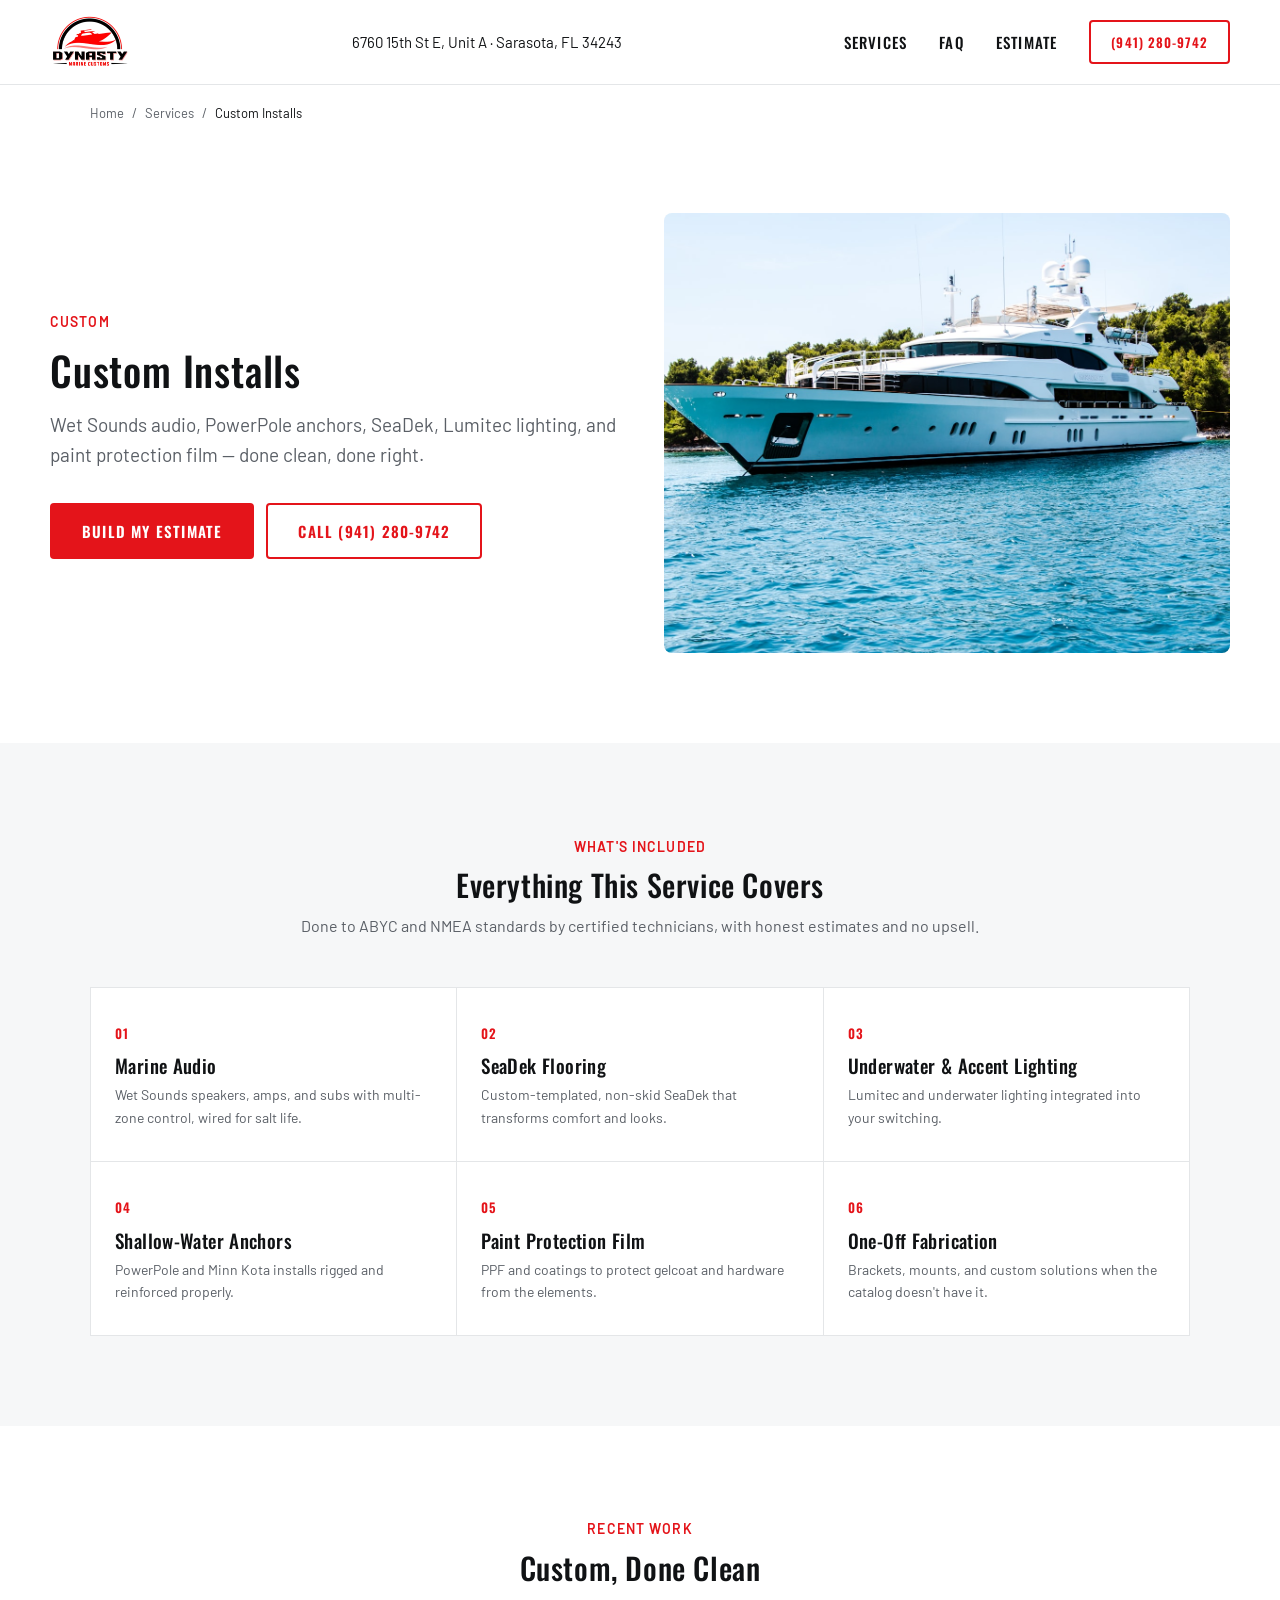
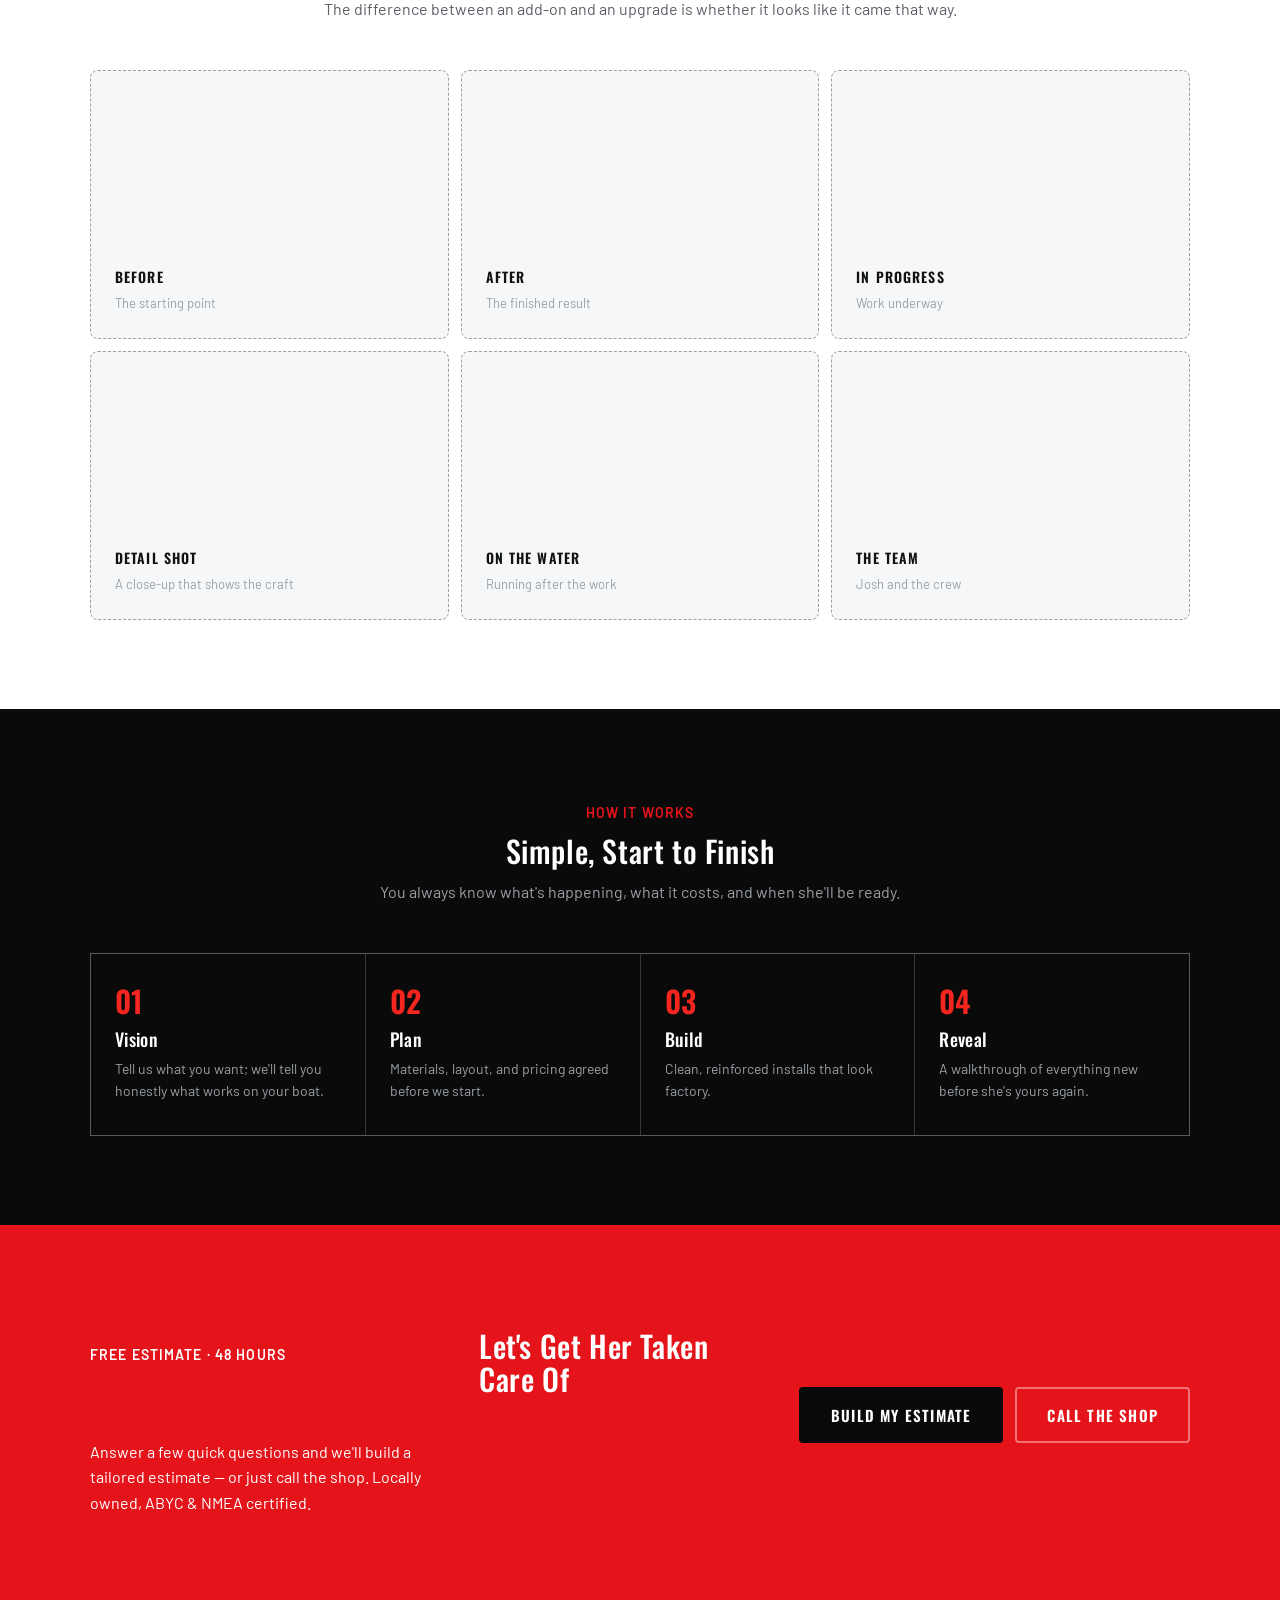
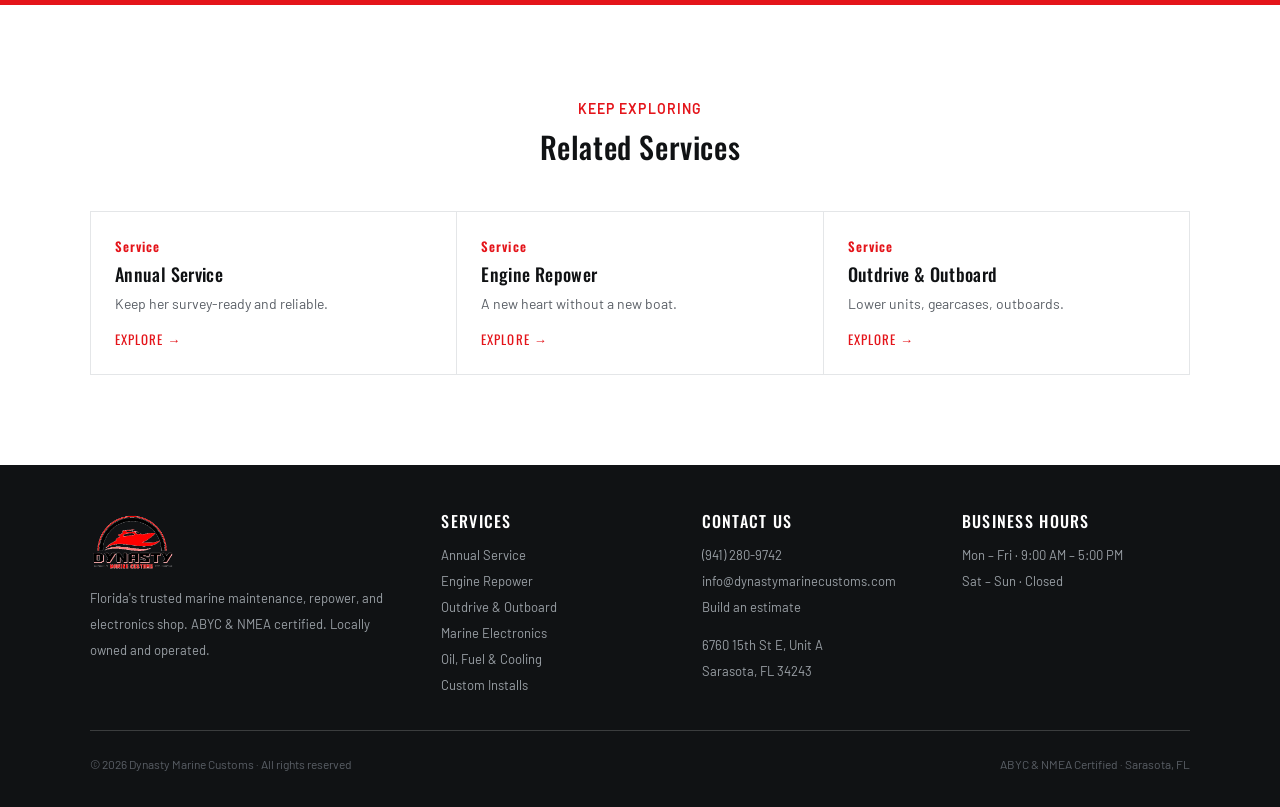
<file: website/service-custom-installs.html>
<!DOCTYPE html>
<html lang="en">
<head>
<meta charset="UTF-8">
<meta name="viewport" content="width=device-width, initial-scale=1.0">
<title>Custom Installs — Dynasty Marine Customs | Sarasota, FL</title>
<meta name="description" content="Wet Sounds audio, SeaDek, Lumitec lighting, PowerPole, and PPF installs in Sarasota, FL. Clean custom marine work. Free 48-hour estimates.">
<link rel="icon" href="assets/logo.png">
<link rel="preconnect" href="https://fonts.googleapis.com">
<link rel="preconnect" href="https://fonts.gstatic.com" crossorigin>
<link href="https://fonts.googleapis.com/css2?family=Oswald:wght@300;400;500;600;700&family=Barlow:wght@400;500;600;700&display=swap" rel="stylesheet">
<link rel="stylesheet" href="assets/dynasty.css">
</head>
<body>

<header class="site">
  <div class="wrap masthead">
    <a class="brand" href="index.html"><img src="assets/logo.png" alt="Dynasty Marine Customs"></a>
    <div class="addr">6760 15th St E, Unit A &middot; Sarasota, FL 34243</div>
    <nav class="mnav">
      <a class="lk" href="index.html#services">Services</a>
      <a class="lk" href="index.html#faq">FAQ</a>
      <a class="lk" href="quote.html">Estimate</a>
      <a class="btn btn-outline btn-sm" href="tel:+19412809742">(941) 280-9742</a>
    </nav>
  </div>
</header>

<div class="wrap">
  <div class="crumb"><a href="index.html">Home</a> <span>/</span> <a href="index.html#services">Services</a> <span>/</span> <span class="cur">Custom Installs</span></div>
</div>

<section class="wrap svc-hero">
  <div>
    <span class="eyebrow reveal">Custom</span>
    <h1 class="h-lg reveal">Custom Installs</h1>
    <p class="lede reveal">Wet Sounds audio, PowerPole anchors, SeaDek, Lumitec lighting, and paint protection film — done clean, done right.</p>
    <div class="cta reveal">
      <a class="btn btn-primary" href="quote.html">Build My Estimate</a>
      <a class="btn btn-outline" href="tel:+19412809742">Call (941) 280-9742</a>
    </div>
  </div>
  <div class="media reveal"><img src="assets/boat-dock.jpg" alt="Custom Installs — Dynasty Marine Customs, Sarasota FL"></div>
</section>

<section class="sec sec-sunk">
  <div class="wrap">
    <div class="sec-head reveal">
      <span class="eyebrow">What's included</span>
      <h2 class="h-md" style="margin-top:10px">Everything This Service Covers</h2>
      <p>Done to ABYC and NMEA standards by certified technicians, with honest estimates and no upsell.</p>
    </div>
    <div class="incl">
      <div class="i reveal"><span class="n">01</span><h3>Marine Audio</h3><p>Wet Sounds speakers, amps, and subs with multi-zone control, wired for salt life.</p></div>
      <div class="i reveal"><span class="n">02</span><h3>SeaDek Flooring</h3><p>Custom-templated, non-skid SeaDek that transforms comfort and looks.</p></div>
      <div class="i reveal"><span class="n">03</span><h3>Underwater &amp; Accent Lighting</h3><p>Lumitec and underwater lighting integrated into your switching.</p></div>
      <div class="i reveal"><span class="n">04</span><h3>Shallow-Water Anchors</h3><p>PowerPole and Minn Kota installs rigged and reinforced properly.</p></div>
      <div class="i reveal"><span class="n">05</span><h3>Paint Protection Film</h3><p>PPF and coatings to protect gelcoat and hardware from the elements.</p></div>
      <div class="i reveal"><span class="n">06</span><h3>One-Off Fabrication</h3><p>Brackets, mounts, and custom solutions when the catalog doesn't have it.</p></div>
    </div>
  </div>
</section>

<section class="sec">
  <div class="wrap">
    <div class="sec-head reveal">
      <span class="eyebrow">Recent work</span>
      <h2 class="h-md" style="margin-top:10px">Custom, Done Clean</h2>
      <p>The difference between an add-on and an upgrade is whether it looks like it came that way.</p>
    </div>
    <div class="gallery">
      <div class="slot ar-4x3 reveal"><span class="lab">Before</span><span class="hint">The starting point</span></div>
      <div class="slot ar-4x3 reveal"><span class="lab">After</span><span class="hint">The finished result</span></div>
      <div class="slot ar-4x3 reveal"><span class="lab">In progress</span><span class="hint">Work underway</span></div>
      <div class="slot ar-4x3 reveal"><span class="lab">Detail shot</span><span class="hint">A close-up that shows the craft</span></div>
      <div class="slot ar-4x3 reveal"><span class="lab">On the water</span><span class="hint">Running after the work</span></div>
      <div class="slot ar-4x3 reveal"><span class="lab">The team</span><span class="hint">Josh and the crew</span></div>
    </div>
  </div>
</section>

<section class="sec sec-dark">
  <div class="wrap">
    <div class="sec-head reveal">
      <span class="eyebrow">How it works</span>
      <h2 class="h-md" style="margin-top:10px">Simple, Start to Finish</h2>
      <p>You always know what's happening, what it costs, and when she'll be ready.</p>
    </div>
    <div class="steps">
      <div class="st reveal"><div class="sn">01</div><h3>Vision</h3><p>Tell us what you want; we'll tell you honestly what works on your boat.</p></div>
      <div class="st reveal"><div class="sn">02</div><h3>Plan</h3><p>Materials, layout, and pricing agreed before we start.</p></div>
      <div class="st reveal"><div class="sn">03</div><h3>Build</h3><p>Clean, reinforced installs that look factory.</p></div>
      <div class="st reveal"><div class="sn">04</div><h3>Reveal</h3><p>A walkthrough of everything new before she's yours again.</p></div>
    </div>
  </div>
</section>

<section class="ctaband">
  <div class="wrap in">
    <div class="reveal">
      <span class="eyebrow" style="color:#fff">Free estimate &middot; 48 hours</span>
      <h2 class="h-md" style="margin-top:14px">Let's Get Her Taken Care Of</h2>
      <p>Answer a few quick questions and we'll build a tailored estimate — or just call the shop. Locally owned, ABYC &amp; NMEA certified.</p>
    </div>
    <div class="acts reveal">
      <a class="btn btn-dark" href="quote.html">Build My Estimate</a>
      <a class="btn btn-ghost" href="tel:+19412809742">Call the Shop</a>
    </div>
  </div>
</section>

<section class="sec">
  <div class="wrap">
    <div class="sec-head reveal"><span class="eyebrow">Keep exploring</span><h2 class="h-md" style="margin-top:10px">Related Services</h2></div>
    <div class="related">
      <a href="service-annual-service.html" class="reveal"><span class="rn">Service</span><h3>Annual Service</h3><p>Keep her survey-ready and reliable.</p><span class="go">Explore &rarr;</span></a>
      <a href="service-engine-repower.html" class="reveal"><span class="rn">Service</span><h3>Engine Repower</h3><p>A new heart without a new boat.</p><span class="go">Explore &rarr;</span></a>
      <a href="service-outdrive-outboard.html" class="reveal"><span class="rn">Service</span><h3>Outdrive &amp; Outboard</h3><p>Lower units, gearcases, outboards.</p><span class="go">Explore &rarr;</span></a>
    </div>
  </div>
</section>

<footer class="site">
  <div class="wrap">
    <div class="ft-grid">
      <div class="ft-brand">
        <img src="assets/logo-transparent.png" alt="Dynasty Marine Customs">
        <p>Florida's trusted marine maintenance, repower, and electronics shop. ABYC &amp; NMEA certified. Locally owned and operated.</p>
      </div>
      <div>
        <h4>Services</h4>
        <a href="service-annual-service.html">Annual Service</a>
        <a href="service-engine-repower.html">Engine Repower</a>
        <a href="service-outdrive-outboard.html">Outdrive &amp; Outboard</a>
        <a href="service-marine-electronics.html">Marine Electronics</a>
        <a href="service-oil-fuel-cooling.html">Oil, Fuel &amp; Cooling</a>
        <a href="service-custom-installs.html">Custom Installs</a>
      </div>
      <div>
        <h4>Contact Us</h4>
        <a href="tel:+19412809742">(941) 280-9742</a>
        <a href="mailto:info@dynastymarinecustoms.com">info@dynastymarinecustoms.com</a>
        <a href="quote.html">Build an estimate</a>
        <p style="margin-top:12px">6760 15th St E, Unit A<br>Sarasota, FL 34243</p>
      </div>
      <div>
        <h4>Business Hours</h4>
        <p>Mon &ndash; Fri &middot; 9:00 AM &ndash; 5:00 PM<br>Sat &ndash; Sun &middot; Closed</p>
      </div>
    </div>
    <div class="ft-base">
      <span>&copy; 2026 Dynasty Marine Customs &middot; All rights reserved</span>
      <span>ABYC &amp; NMEA Certified &middot; Sarasota, FL</span>
    </div>
  </div>
</footer>

<script>
  const io = new IntersectionObserver(es => es.forEach(e => {
    if (e.isIntersecting) { e.target.classList.add('in'); io.unobserve(e.target); }
  }), { threshold: .12 });
  document.querySelectorAll('.reveal').forEach(el => io.observe(el));
  requestAnimationFrame(() => document.querySelectorAll('.svc-hero .reveal').forEach(el => el.classList.add('in')));
</script>
</body>
</html>
</file>
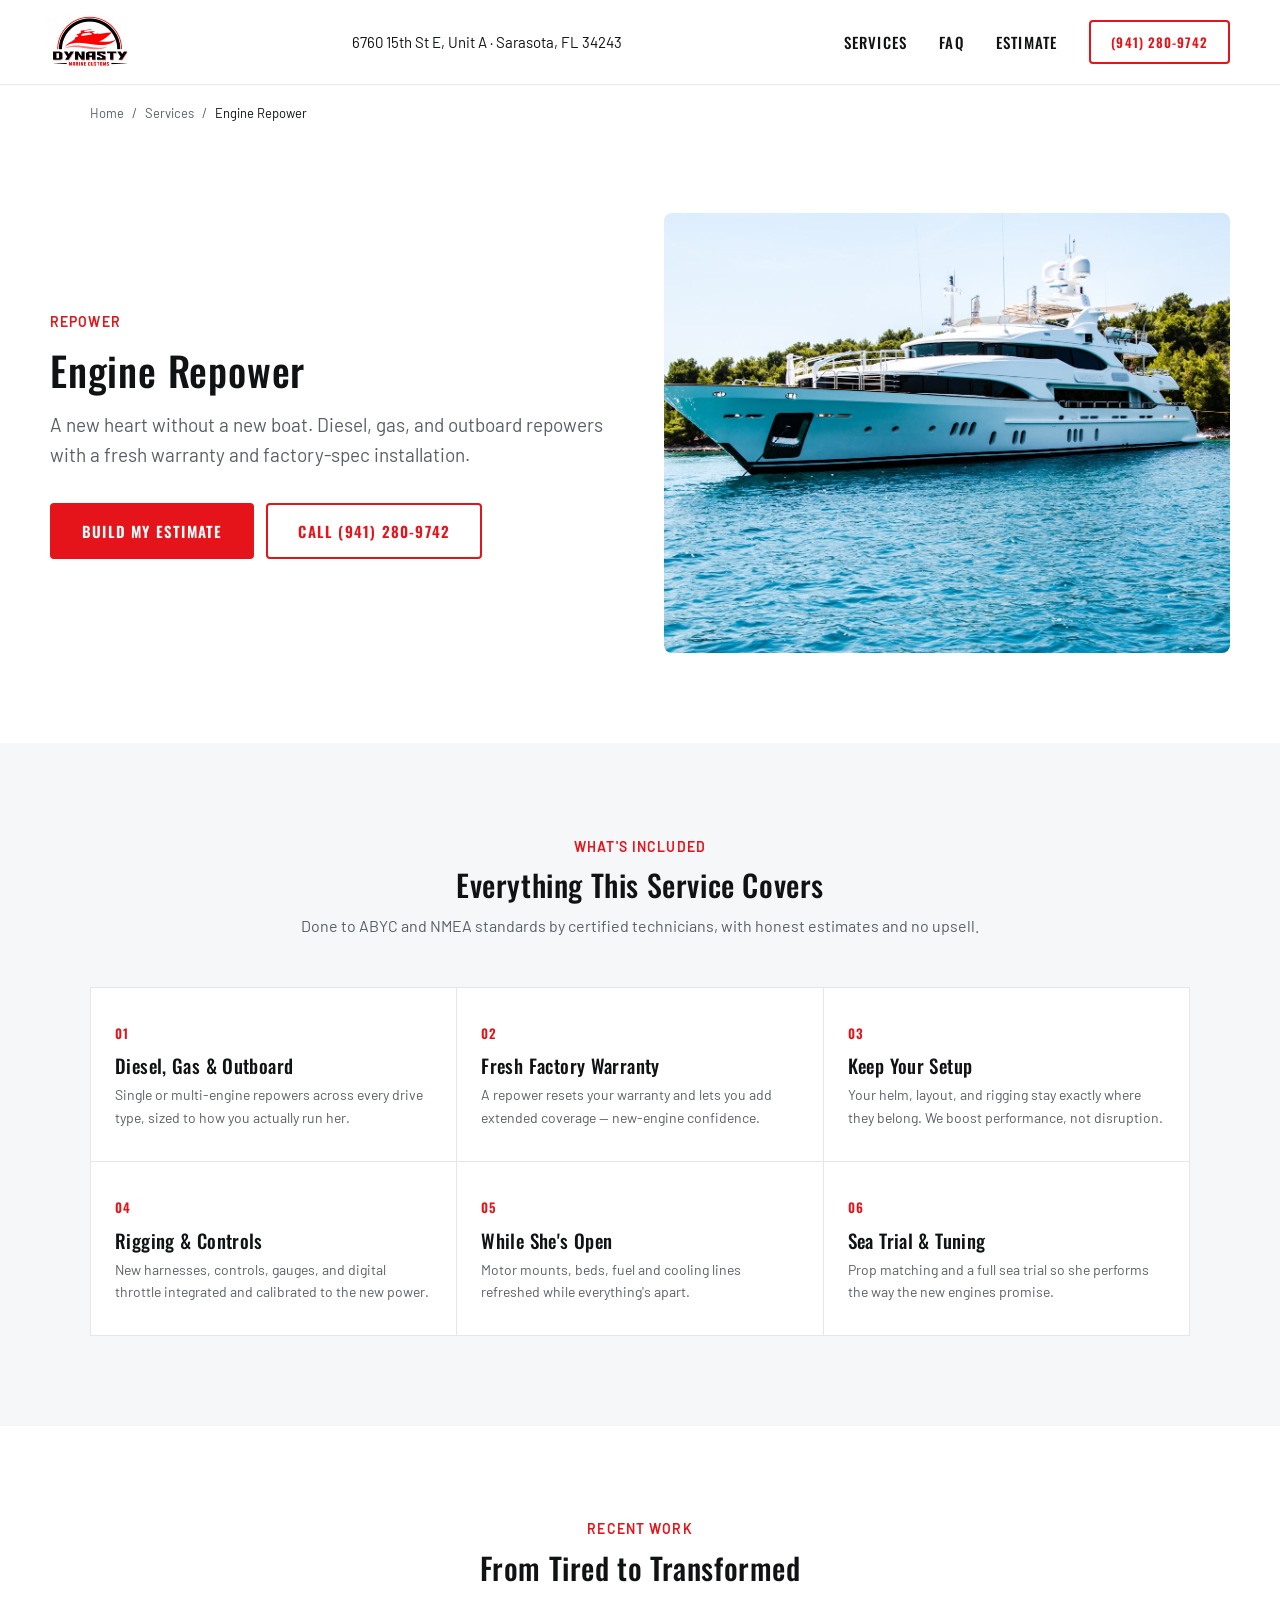
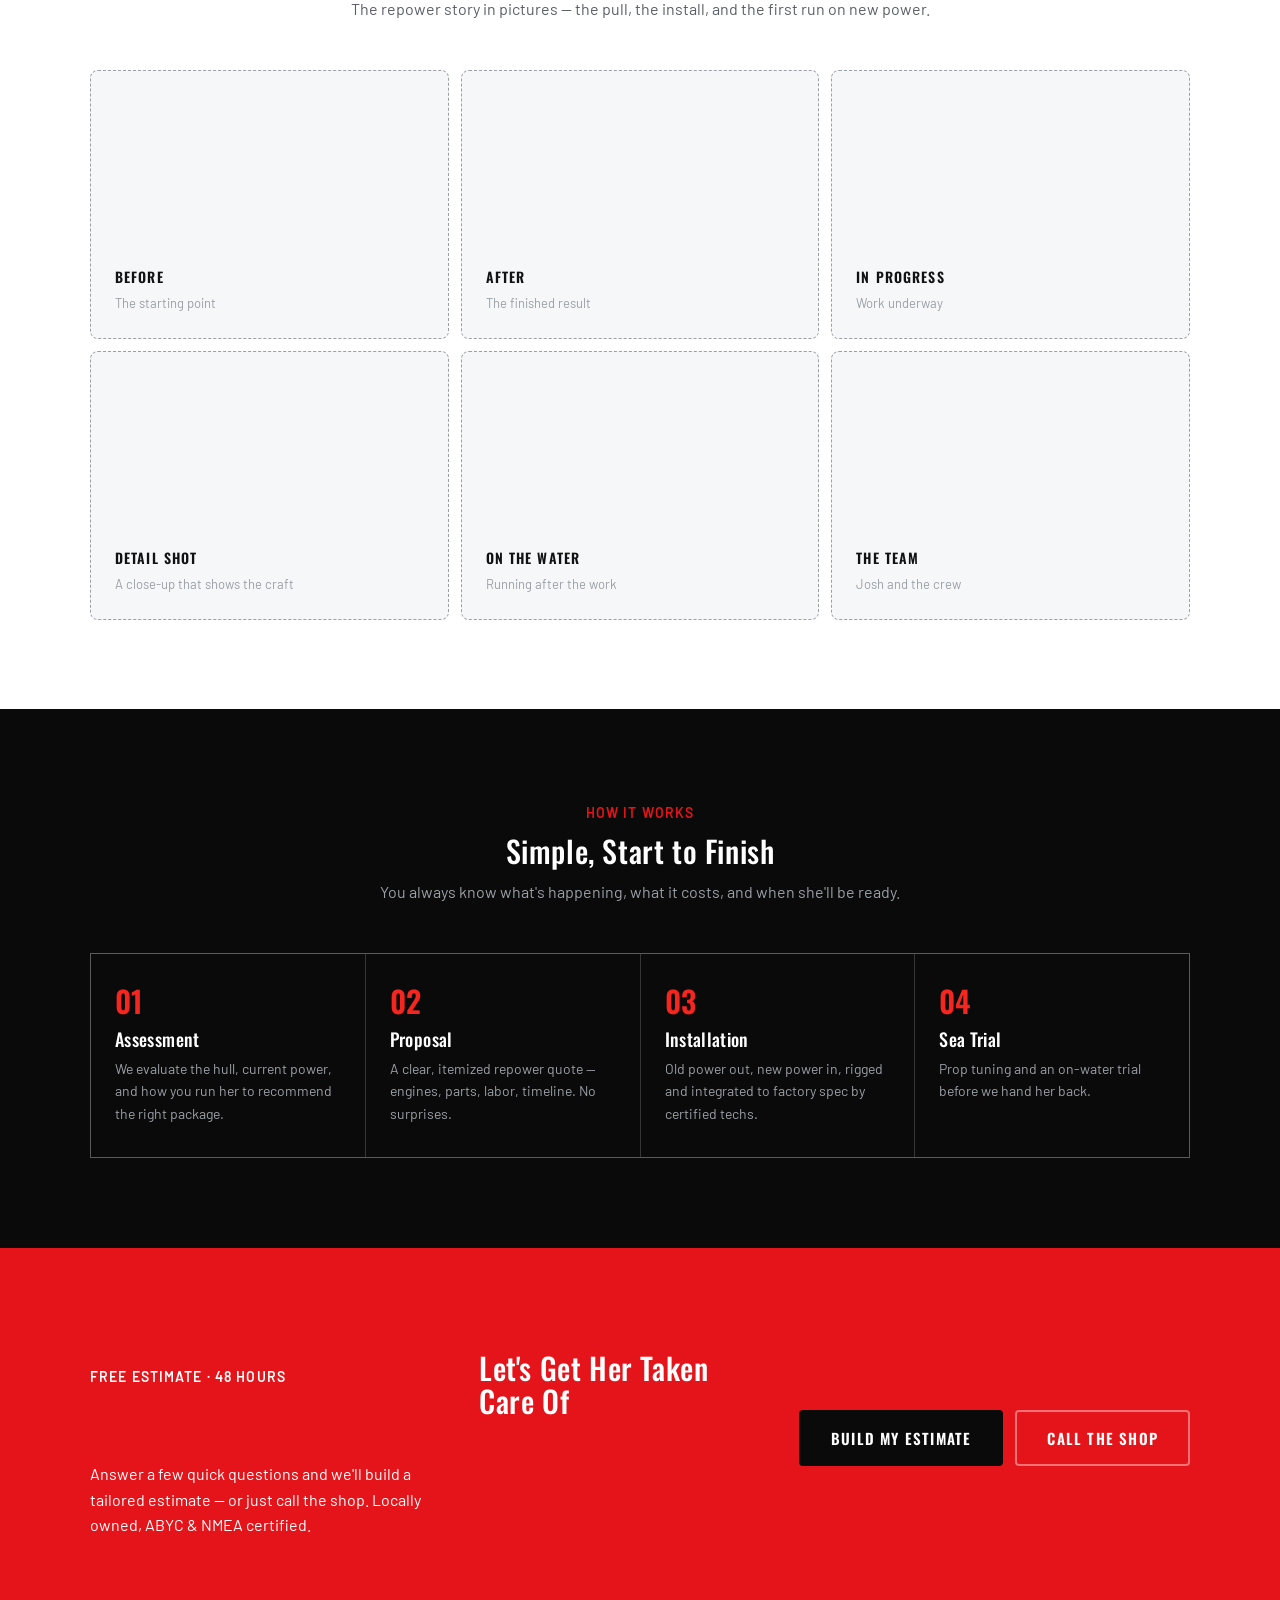
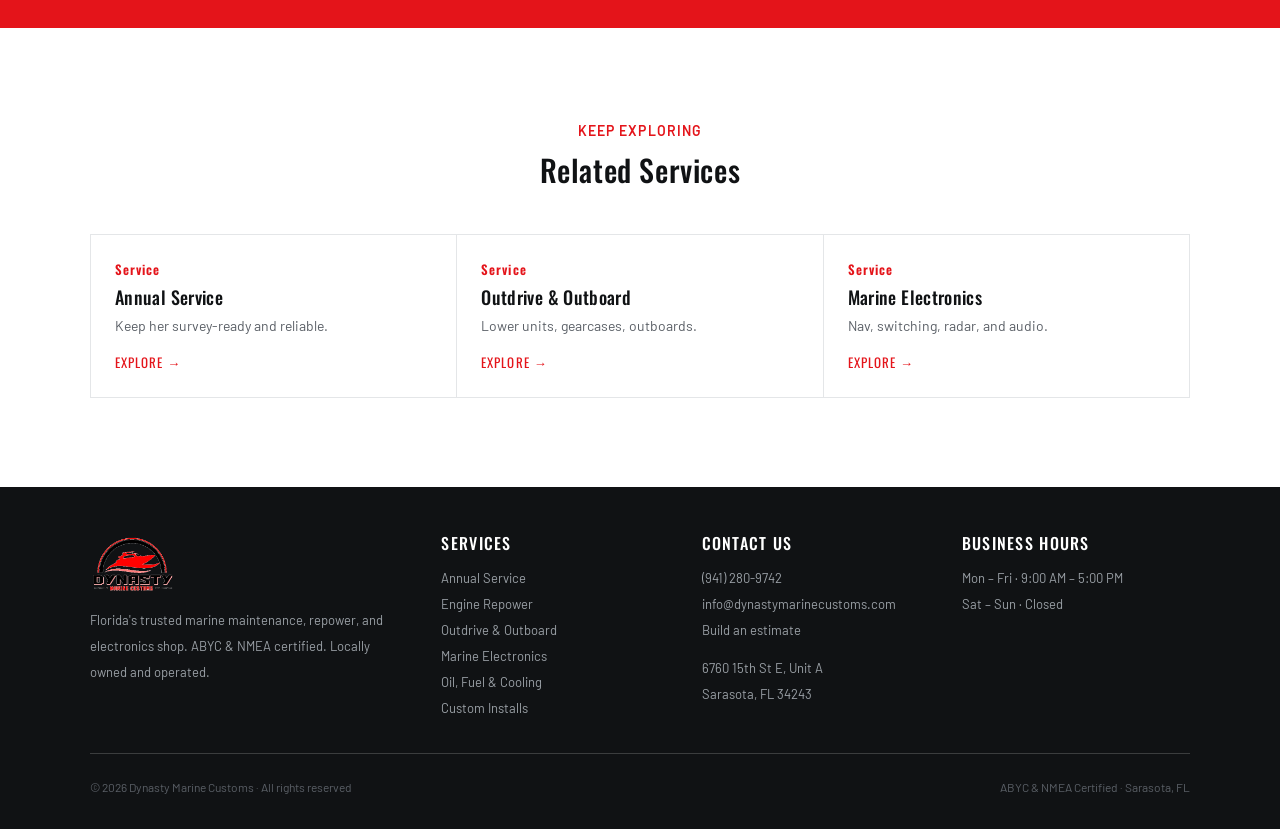
<file: website/service-engine-repower.html>
<!DOCTYPE html>
<html lang="en">
<head>
<meta charset="UTF-8">
<meta name="viewport" content="width=device-width, initial-scale=1.0">
<title>Engine Repower — Dynasty Marine Customs | Sarasota, FL</title>
<meta name="description" content="Diesel, gas, and outboard repower in Sarasota, FL. Fresh factory warranty, factory-spec install, ABYC & NMEA certified. Free 48-hour estimates.">
<link rel="icon" href="assets/logo.png">
<link rel="preconnect" href="https://fonts.googleapis.com">
<link rel="preconnect" href="https://fonts.gstatic.com" crossorigin>
<link href="https://fonts.googleapis.com/css2?family=Oswald:wght@300;400;500;600;700&family=Barlow:wght@400;500;600;700&display=swap" rel="stylesheet">
<link rel="stylesheet" href="assets/dynasty.css">
</head>
<body>

<header class="site">
  <div class="wrap masthead">
    <a class="brand" href="index.html"><img src="assets/logo.png" alt="Dynasty Marine Customs"></a>
    <div class="addr">6760 15th St E, Unit A &middot; Sarasota, FL 34243</div>
    <nav class="mnav">
      <a class="lk" href="index.html#services">Services</a>
      <a class="lk" href="index.html#faq">FAQ</a>
      <a class="lk" href="quote.html">Estimate</a>
      <a class="btn btn-outline btn-sm" href="tel:+19412809742">(941) 280-9742</a>
    </nav>
  </div>
</header>

<div class="wrap">
  <div class="crumb"><a href="index.html">Home</a> <span>/</span> <a href="index.html#services">Services</a> <span>/</span> <span class="cur">Engine Repower</span></div>
</div>

<section class="wrap svc-hero">
  <div>
    <span class="eyebrow reveal">Repower</span>
    <h1 class="h-lg reveal">Engine Repower</h1>
    <p class="lede reveal">A new heart without a new boat. Diesel, gas, and outboard repowers with a fresh warranty and factory-spec installation.</p>
    <div class="cta reveal">
      <a class="btn btn-primary" href="quote.html">Build My Estimate</a>
      <a class="btn btn-outline" href="tel:+19412809742">Call (941) 280-9742</a>
    </div>
  </div>
  <div class="media reveal"><img src="assets/boat-dock.jpg" alt="Engine Repower — Dynasty Marine Customs, Sarasota FL"></div>
</section>

<section class="sec sec-sunk">
  <div class="wrap">
    <div class="sec-head reveal">
      <span class="eyebrow">What's included</span>
      <h2 class="h-md" style="margin-top:10px">Everything This Service Covers</h2>
      <p>Done to ABYC and NMEA standards by certified technicians, with honest estimates and no upsell.</p>
    </div>
    <div class="incl">
      <div class="i reveal"><span class="n">01</span><h3>Diesel, Gas &amp; Outboard</h3><p>Single or multi-engine repowers across every drive type, sized to how you actually run her.</p></div>
      <div class="i reveal"><span class="n">02</span><h3>Fresh Factory Warranty</h3><p>A repower resets your warranty and lets you add extended coverage — new-engine confidence.</p></div>
      <div class="i reveal"><span class="n">03</span><h3>Keep Your Setup</h3><p>Your helm, layout, and rigging stay exactly where they belong. We boost performance, not disruption.</p></div>
      <div class="i reveal"><span class="n">04</span><h3>Rigging &amp; Controls</h3><p>New harnesses, controls, gauges, and digital throttle integrated and calibrated to the new power.</p></div>
      <div class="i reveal"><span class="n">05</span><h3>While She's Open</h3><p>Motor mounts, beds, fuel and cooling lines refreshed while everything's apart.</p></div>
      <div class="i reveal"><span class="n">06</span><h3>Sea Trial &amp; Tuning</h3><p>Prop matching and a full sea trial so she performs the way the new engines promise.</p></div>
    </div>
  </div>
</section>

<section class="sec">
  <div class="wrap">
    <div class="sec-head reveal">
      <span class="eyebrow">Recent work</span>
      <h2 class="h-md" style="margin-top:10px">From Tired to Transformed</h2>
      <p>The repower story in pictures — the pull, the install, and the first run on new power.</p>
    </div>
    <div class="gallery">
      <div class="slot ar-4x3 reveal"><span class="lab">Before</span><span class="hint">The starting point</span></div>
      <div class="slot ar-4x3 reveal"><span class="lab">After</span><span class="hint">The finished result</span></div>
      <div class="slot ar-4x3 reveal"><span class="lab">In progress</span><span class="hint">Work underway</span></div>
      <div class="slot ar-4x3 reveal"><span class="lab">Detail shot</span><span class="hint">A close-up that shows the craft</span></div>
      <div class="slot ar-4x3 reveal"><span class="lab">On the water</span><span class="hint">Running after the work</span></div>
      <div class="slot ar-4x3 reveal"><span class="lab">The team</span><span class="hint">Josh and the crew</span></div>
    </div>
  </div>
</section>

<section class="sec sec-dark">
  <div class="wrap">
    <div class="sec-head reveal">
      <span class="eyebrow">How it works</span>
      <h2 class="h-md" style="margin-top:10px">Simple, Start to Finish</h2>
      <p>You always know what's happening, what it costs, and when she'll be ready.</p>
    </div>
    <div class="steps">
      <div class="st reveal"><div class="sn">01</div><h3>Assessment</h3><p>We evaluate the hull, current power, and how you run her to recommend the right package.</p></div>
      <div class="st reveal"><div class="sn">02</div><h3>Proposal</h3><p>A clear, itemized repower quote — engines, parts, labor, timeline. No surprises.</p></div>
      <div class="st reveal"><div class="sn">03</div><h3>Installation</h3><p>Old power out, new power in, rigged and integrated to factory spec by certified techs.</p></div>
      <div class="st reveal"><div class="sn">04</div><h3>Sea Trial</h3><p>Prop tuning and an on-water trial before we hand her back.</p></div>
    </div>
  </div>
</section>

<section class="ctaband">
  <div class="wrap in">
    <div class="reveal">
      <span class="eyebrow" style="color:#fff">Free estimate &middot; 48 hours</span>
      <h2 class="h-md" style="margin-top:14px">Let's Get Her Taken Care Of</h2>
      <p>Answer a few quick questions and we'll build a tailored estimate — or just call the shop. Locally owned, ABYC &amp; NMEA certified.</p>
    </div>
    <div class="acts reveal">
      <a class="btn btn-dark" href="quote.html">Build My Estimate</a>
      <a class="btn btn-ghost" href="tel:+19412809742">Call the Shop</a>
    </div>
  </div>
</section>

<section class="sec">
  <div class="wrap">
    <div class="sec-head reveal"><span class="eyebrow">Keep exploring</span><h2 class="h-md" style="margin-top:10px">Related Services</h2></div>
    <div class="related">
      <a href="service-annual-service.html" class="reveal"><span class="rn">Service</span><h3>Annual Service</h3><p>Keep her survey-ready and reliable.</p><span class="go">Explore &rarr;</span></a>
      <a href="service-outdrive-outboard.html" class="reveal"><span class="rn">Service</span><h3>Outdrive &amp; Outboard</h3><p>Lower units, gearcases, outboards.</p><span class="go">Explore &rarr;</span></a>
      <a href="service-marine-electronics.html" class="reveal"><span class="rn">Service</span><h3>Marine Electronics</h3><p>Nav, switching, radar, and audio.</p><span class="go">Explore &rarr;</span></a>
    </div>
  </div>
</section>

<footer class="site">
  <div class="wrap">
    <div class="ft-grid">
      <div class="ft-brand">
        <img src="assets/logo-transparent.png" alt="Dynasty Marine Customs">
        <p>Florida's trusted marine maintenance, repower, and electronics shop. ABYC &amp; NMEA certified. Locally owned and operated.</p>
      </div>
      <div>
        <h4>Services</h4>
        <a href="service-annual-service.html">Annual Service</a>
        <a href="service-engine-repower.html">Engine Repower</a>
        <a href="service-outdrive-outboard.html">Outdrive &amp; Outboard</a>
        <a href="service-marine-electronics.html">Marine Electronics</a>
        <a href="service-oil-fuel-cooling.html">Oil, Fuel &amp; Cooling</a>
        <a href="service-custom-installs.html">Custom Installs</a>
      </div>
      <div>
        <h4>Contact Us</h4>
        <a href="tel:+19412809742">(941) 280-9742</a>
        <a href="mailto:info@dynastymarinecustoms.com">info@dynastymarinecustoms.com</a>
        <a href="quote.html">Build an estimate</a>
        <p style="margin-top:12px">6760 15th St E, Unit A<br>Sarasota, FL 34243</p>
      </div>
      <div>
        <h4>Business Hours</h4>
        <p>Mon &ndash; Fri &middot; 9:00 AM &ndash; 5:00 PM<br>Sat &ndash; Sun &middot; Closed</p>
      </div>
    </div>
    <div class="ft-base">
      <span>&copy; 2026 Dynasty Marine Customs &middot; All rights reserved</span>
      <span>ABYC &amp; NMEA Certified &middot; Sarasota, FL</span>
    </div>
  </div>
</footer>

<script>
  const io = new IntersectionObserver(es => es.forEach(e => {
    if (e.isIntersecting) { e.target.classList.add('in'); io.unobserve(e.target); }
  }), { threshold: .12 });
  document.querySelectorAll('.reveal').forEach(el => io.observe(el));
  requestAnimationFrame(() => document.querySelectorAll('.svc-hero .reveal').forEach(el => el.classList.add('in')));
</script>
</body>
</html>
</file>
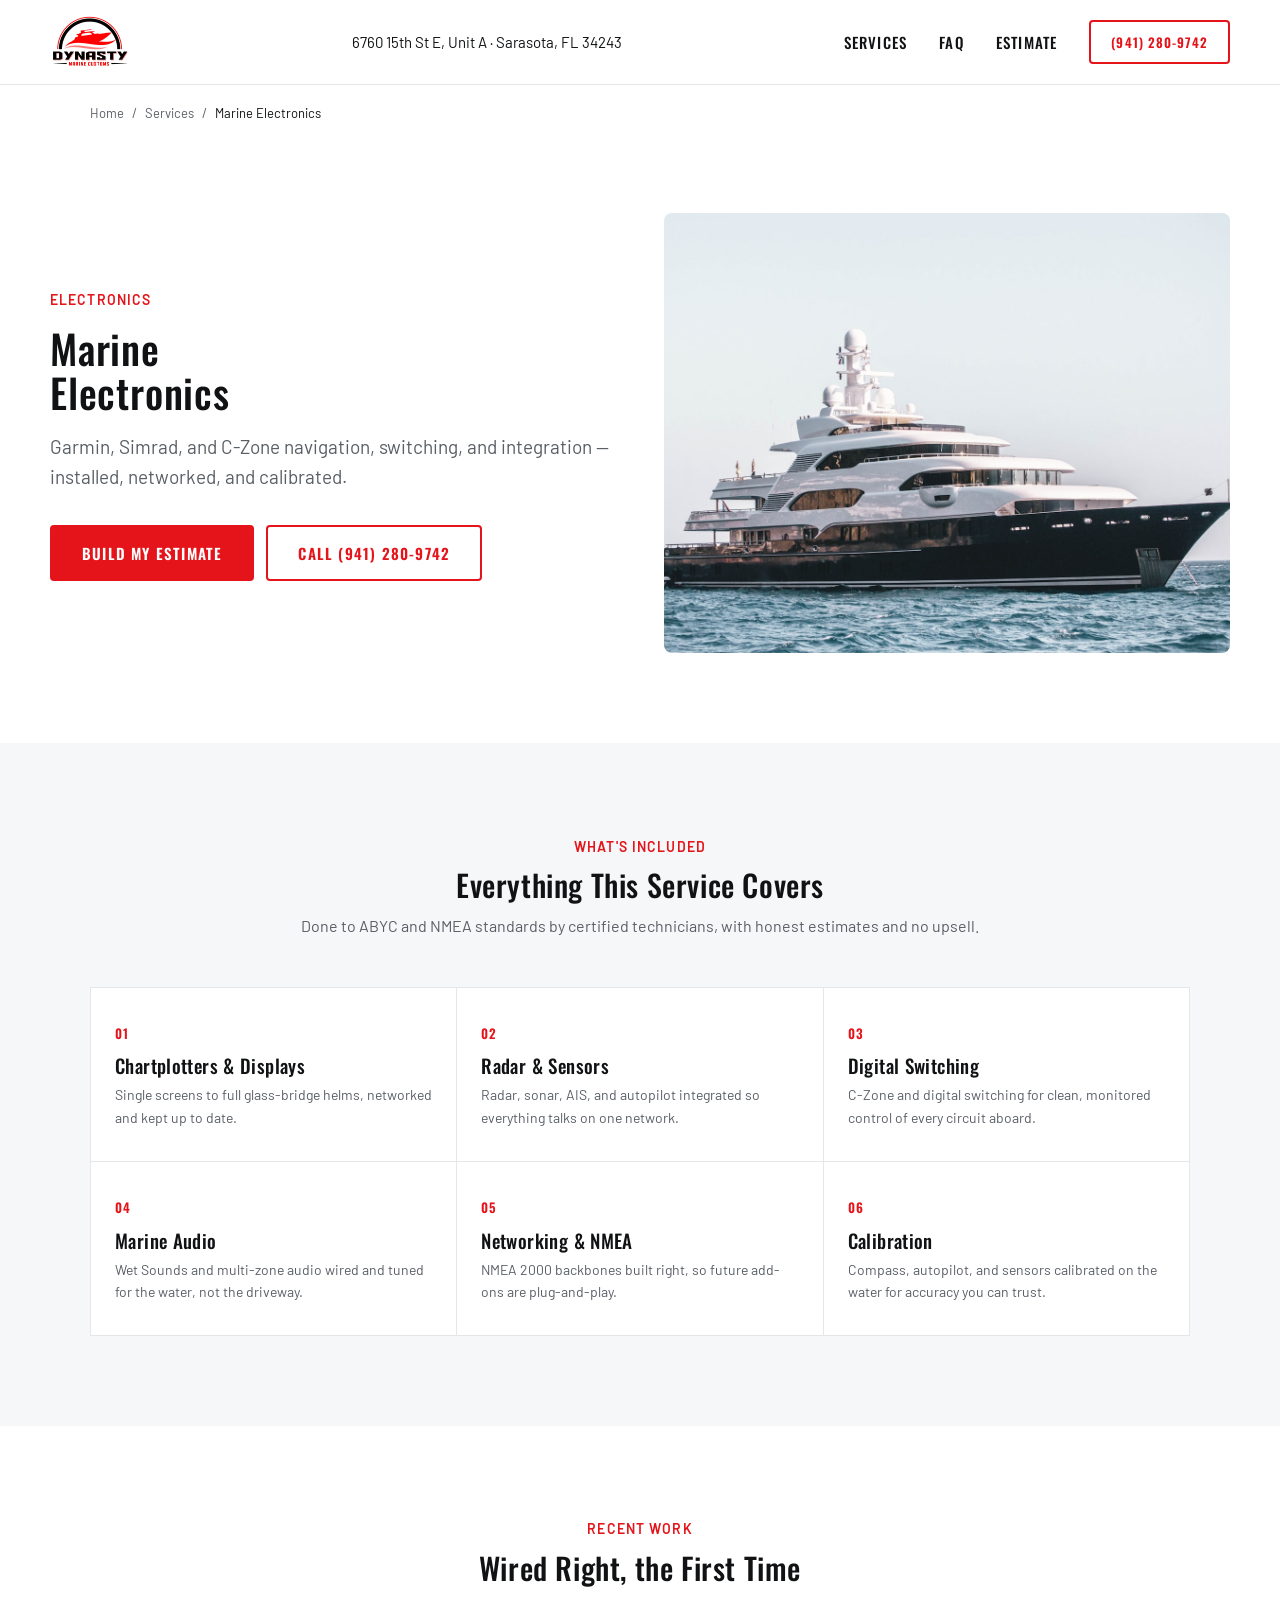
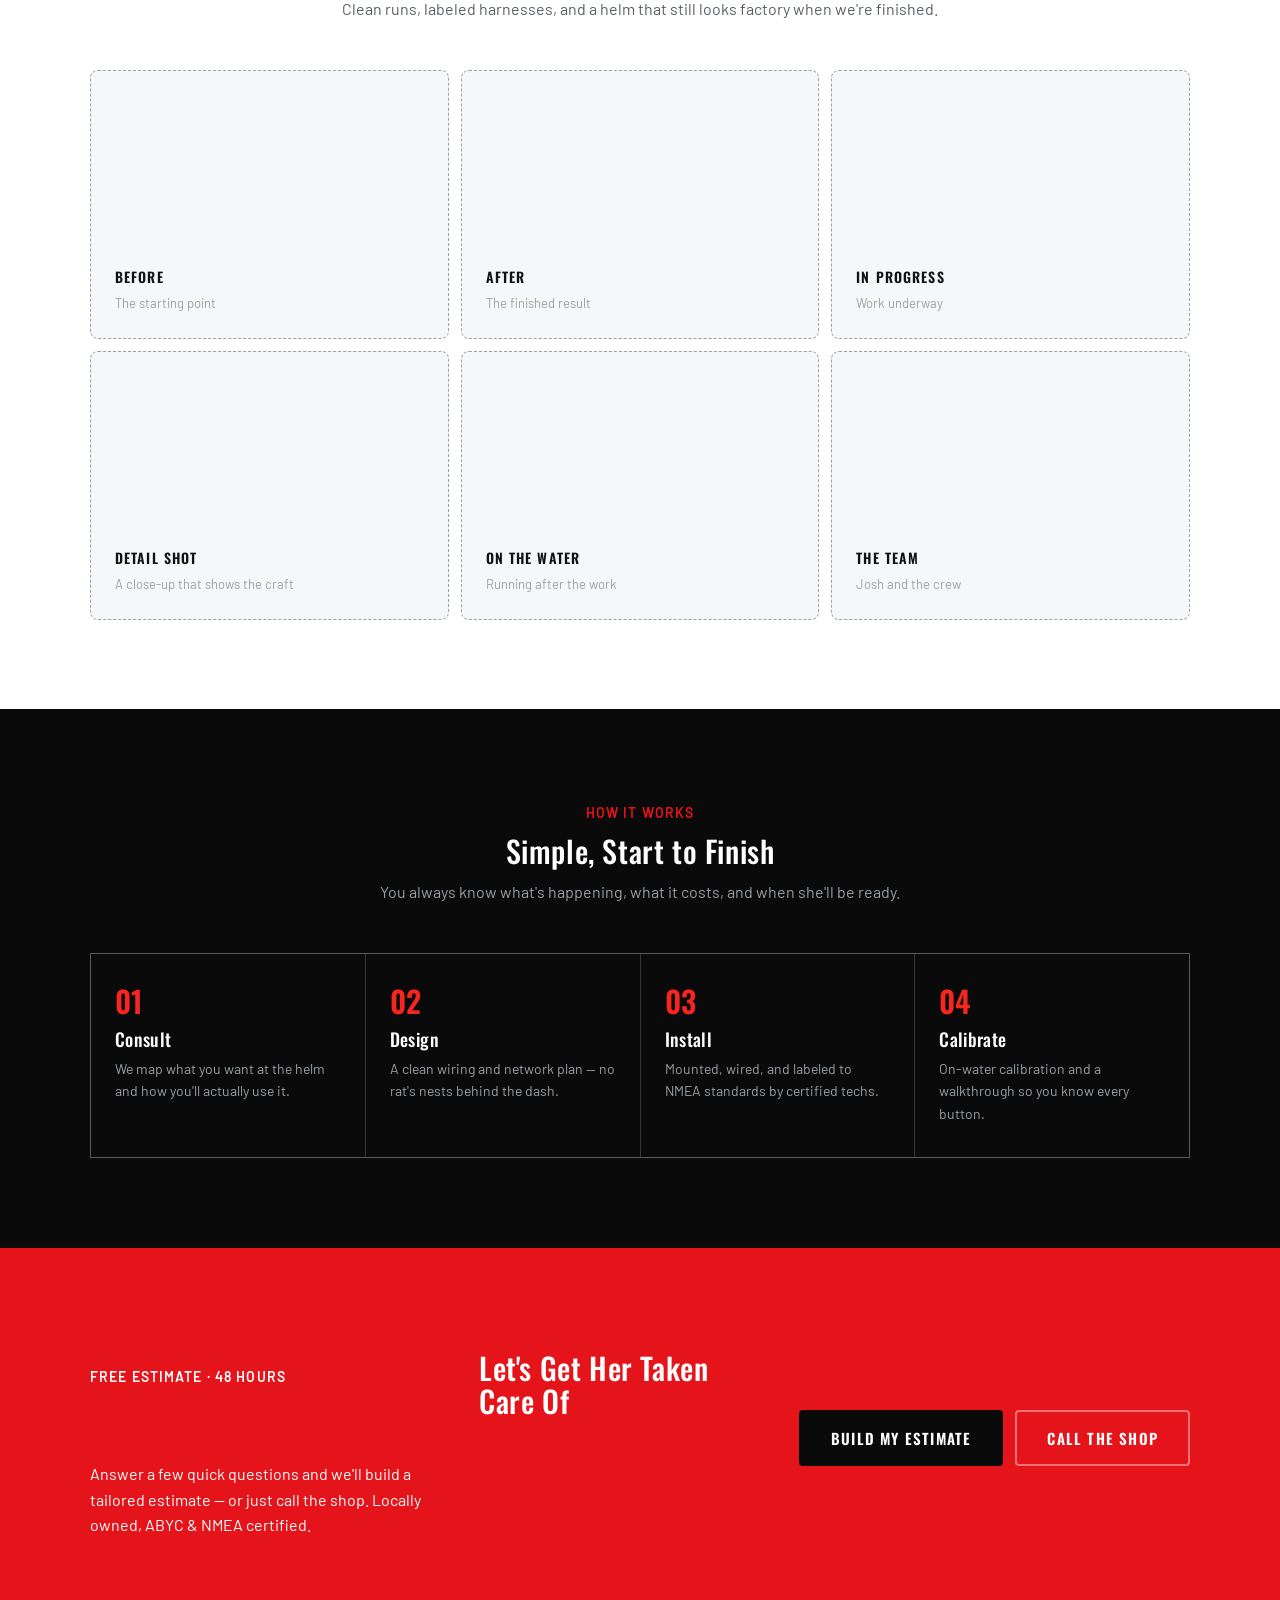
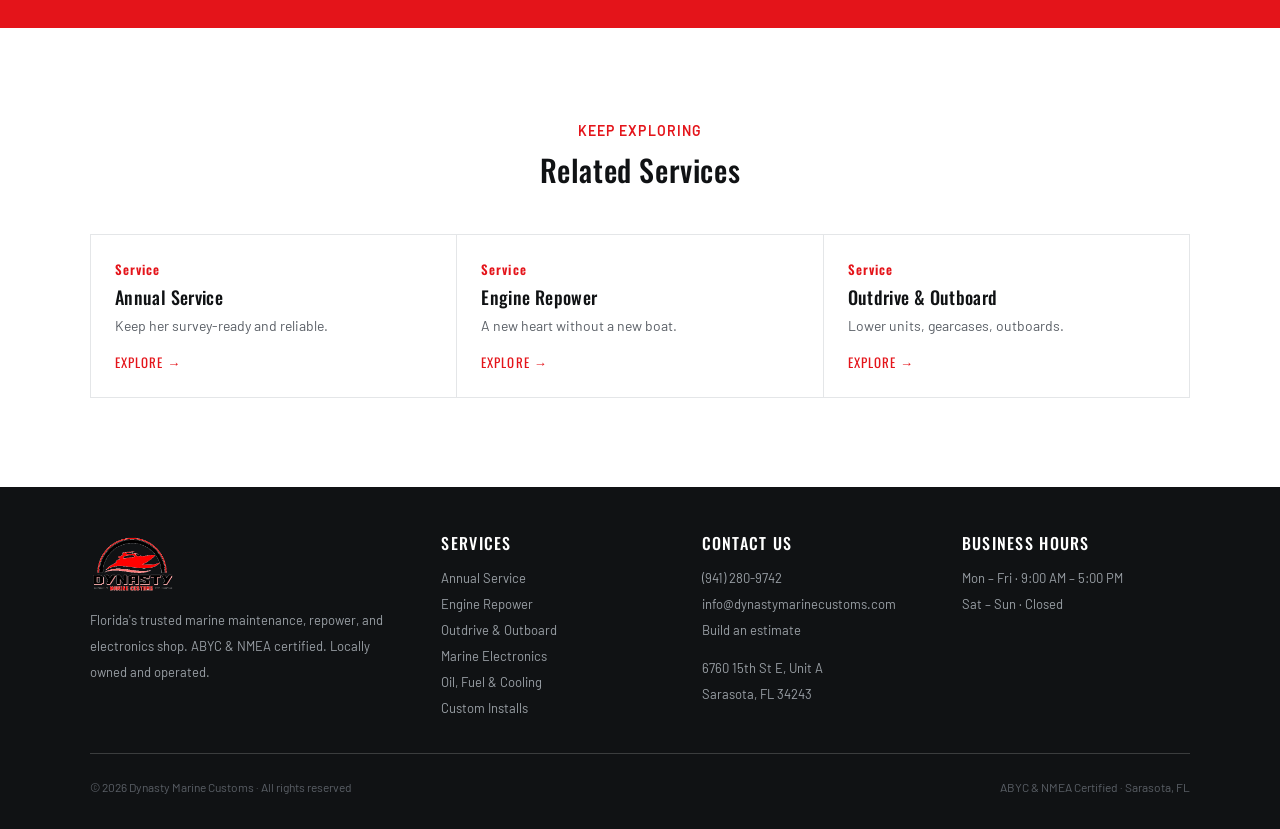
<file: website/service-marine-electronics.html>
<!DOCTYPE html>
<html lang="en">
<head>
<meta charset="UTF-8">
<meta name="viewport" content="width=device-width, initial-scale=1.0">
<title>Marine Electronics — Dynasty Marine Customs | Sarasota, FL</title>
<meta name="description" content="Garmin, Simrad, and C-Zone marine electronics, switching, and audio in Sarasota, FL. NMEA certified install and calibration. Free 48-hour estimates.">
<link rel="icon" href="assets/logo.png">
<link rel="preconnect" href="https://fonts.googleapis.com">
<link rel="preconnect" href="https://fonts.gstatic.com" crossorigin>
<link href="https://fonts.googleapis.com/css2?family=Oswald:wght@300;400;500;600;700&family=Barlow:wght@400;500;600;700&display=swap" rel="stylesheet">
<link rel="stylesheet" href="assets/dynasty.css">
</head>
<body>

<header class="site">
  <div class="wrap masthead">
    <a class="brand" href="index.html"><img src="assets/logo.png" alt="Dynasty Marine Customs"></a>
    <div class="addr">6760 15th St E, Unit A &middot; Sarasota, FL 34243</div>
    <nav class="mnav">
      <a class="lk" href="index.html#services">Services</a>
      <a class="lk" href="index.html#faq">FAQ</a>
      <a class="lk" href="quote.html">Estimate</a>
      <a class="btn btn-outline btn-sm" href="tel:+19412809742">(941) 280-9742</a>
    </nav>
  </div>
</header>

<div class="wrap">
  <div class="crumb"><a href="index.html">Home</a> <span>/</span> <a href="index.html#services">Services</a> <span>/</span> <span class="cur">Marine Electronics</span></div>
</div>

<section class="wrap svc-hero">
  <div>
    <span class="eyebrow reveal">Electronics</span>
    <h1 class="h-lg reveal">Marine Electronics</h1>
    <p class="lede reveal">Garmin, Simrad, and C-Zone navigation, switching, and integration — installed, networked, and calibrated.</p>
    <div class="cta reveal">
      <a class="btn btn-primary" href="quote.html">Build My Estimate</a>
      <a class="btn btn-outline" href="tel:+19412809742">Call (941) 280-9742</a>
    </div>
  </div>
  <div class="media reveal"><img src="assets/superyacht.jpg" alt="Marine Electronics — Dynasty Marine Customs, Sarasota FL"></div>
</section>

<section class="sec sec-sunk">
  <div class="wrap">
    <div class="sec-head reveal">
      <span class="eyebrow">What's included</span>
      <h2 class="h-md" style="margin-top:10px">Everything This Service Covers</h2>
      <p>Done to ABYC and NMEA standards by certified technicians, with honest estimates and no upsell.</p>
    </div>
    <div class="incl">
      <div class="i reveal"><span class="n">01</span><h3>Chartplotters &amp; Displays</h3><p>Single screens to full glass-bridge helms, networked and kept up to date.</p></div>
      <div class="i reveal"><span class="n">02</span><h3>Radar &amp; Sensors</h3><p>Radar, sonar, AIS, and autopilot integrated so everything talks on one network.</p></div>
      <div class="i reveal"><span class="n">03</span><h3>Digital Switching</h3><p>C-Zone and digital switching for clean, monitored control of every circuit aboard.</p></div>
      <div class="i reveal"><span class="n">04</span><h3>Marine Audio</h3><p>Wet Sounds and multi-zone audio wired and tuned for the water, not the driveway.</p></div>
      <div class="i reveal"><span class="n">05</span><h3>Networking &amp; NMEA</h3><p>NMEA 2000 backbones built right, so future add-ons are plug-and-play.</p></div>
      <div class="i reveal"><span class="n">06</span><h3>Calibration</h3><p>Compass, autopilot, and sensors calibrated on the water for accuracy you can trust.</p></div>
    </div>
  </div>
</section>

<section class="sec">
  <div class="wrap">
    <div class="sec-head reveal">
      <span class="eyebrow">Recent work</span>
      <h2 class="h-md" style="margin-top:10px">Wired Right, the First Time</h2>
      <p>Clean runs, labeled harnesses, and a helm that still looks factory when we're finished.</p>
    </div>
    <div class="gallery">
      <div class="slot ar-4x3 reveal"><span class="lab">Before</span><span class="hint">The starting point</span></div>
      <div class="slot ar-4x3 reveal"><span class="lab">After</span><span class="hint">The finished result</span></div>
      <div class="slot ar-4x3 reveal"><span class="lab">In progress</span><span class="hint">Work underway</span></div>
      <div class="slot ar-4x3 reveal"><span class="lab">Detail shot</span><span class="hint">A close-up that shows the craft</span></div>
      <div class="slot ar-4x3 reveal"><span class="lab">On the water</span><span class="hint">Running after the work</span></div>
      <div class="slot ar-4x3 reveal"><span class="lab">The team</span><span class="hint">Josh and the crew</span></div>
    </div>
  </div>
</section>

<section class="sec sec-dark">
  <div class="wrap">
    <div class="sec-head reveal">
      <span class="eyebrow">How it works</span>
      <h2 class="h-md" style="margin-top:10px">Simple, Start to Finish</h2>
      <p>You always know what's happening, what it costs, and when she'll be ready.</p>
    </div>
    <div class="steps">
      <div class="st reveal"><div class="sn">01</div><h3>Consult</h3><p>We map what you want at the helm and how you'll actually use it.</p></div>
      <div class="st reveal"><div class="sn">02</div><h3>Design</h3><p>A clean wiring and network plan — no rat's nests behind the dash.</p></div>
      <div class="st reveal"><div class="sn">03</div><h3>Install</h3><p>Mounted, wired, and labeled to NMEA standards by certified techs.</p></div>
      <div class="st reveal"><div class="sn">04</div><h3>Calibrate</h3><p>On-water calibration and a walkthrough so you know every button.</p></div>
    </div>
  </div>
</section>

<section class="ctaband">
  <div class="wrap in">
    <div class="reveal">
      <span class="eyebrow" style="color:#fff">Free estimate &middot; 48 hours</span>
      <h2 class="h-md" style="margin-top:14px">Let's Get Her Taken Care Of</h2>
      <p>Answer a few quick questions and we'll build a tailored estimate — or just call the shop. Locally owned, ABYC &amp; NMEA certified.</p>
    </div>
    <div class="acts reveal">
      <a class="btn btn-dark" href="quote.html">Build My Estimate</a>
      <a class="btn btn-ghost" href="tel:+19412809742">Call the Shop</a>
    </div>
  </div>
</section>

<section class="sec">
  <div class="wrap">
    <div class="sec-head reveal"><span class="eyebrow">Keep exploring</span><h2 class="h-md" style="margin-top:10px">Related Services</h2></div>
    <div class="related">
      <a href="service-annual-service.html" class="reveal"><span class="rn">Service</span><h3>Annual Service</h3><p>Keep her survey-ready and reliable.</p><span class="go">Explore &rarr;</span></a>
      <a href="service-engine-repower.html" class="reveal"><span class="rn">Service</span><h3>Engine Repower</h3><p>A new heart without a new boat.</p><span class="go">Explore &rarr;</span></a>
      <a href="service-outdrive-outboard.html" class="reveal"><span class="rn">Service</span><h3>Outdrive &amp; Outboard</h3><p>Lower units, gearcases, outboards.</p><span class="go">Explore &rarr;</span></a>
    </div>
  </div>
</section>

<footer class="site">
  <div class="wrap">
    <div class="ft-grid">
      <div class="ft-brand">
        <img src="assets/logo-transparent.png" alt="Dynasty Marine Customs">
        <p>Florida's trusted marine maintenance, repower, and electronics shop. ABYC &amp; NMEA certified. Locally owned and operated.</p>
      </div>
      <div>
        <h4>Services</h4>
        <a href="service-annual-service.html">Annual Service</a>
        <a href="service-engine-repower.html">Engine Repower</a>
        <a href="service-outdrive-outboard.html">Outdrive &amp; Outboard</a>
        <a href="service-marine-electronics.html">Marine Electronics</a>
        <a href="service-oil-fuel-cooling.html">Oil, Fuel &amp; Cooling</a>
        <a href="service-custom-installs.html">Custom Installs</a>
      </div>
      <div>
        <h4>Contact Us</h4>
        <a href="tel:+19412809742">(941) 280-9742</a>
        <a href="mailto:info@dynastymarinecustoms.com">info@dynastymarinecustoms.com</a>
        <a href="quote.html">Build an estimate</a>
        <p style="margin-top:12px">6760 15th St E, Unit A<br>Sarasota, FL 34243</p>
      </div>
      <div>
        <h4>Business Hours</h4>
        <p>Mon &ndash; Fri &middot; 9:00 AM &ndash; 5:00 PM<br>Sat &ndash; Sun &middot; Closed</p>
      </div>
    </div>
    <div class="ft-base">
      <span>&copy; 2026 Dynasty Marine Customs &middot; All rights reserved</span>
      <span>ABYC &amp; NMEA Certified &middot; Sarasota, FL</span>
    </div>
  </div>
</footer>

<script>
  const io = new IntersectionObserver(es => es.forEach(e => {
    if (e.isIntersecting) { e.target.classList.add('in'); io.unobserve(e.target); }
  }), { threshold: .12 });
  document.querySelectorAll('.reveal').forEach(el => io.observe(el));
  requestAnimationFrame(() => document.querySelectorAll('.svc-hero .reveal').forEach(el => el.classList.add('in')));
</script>
</body>
</html>
</file>
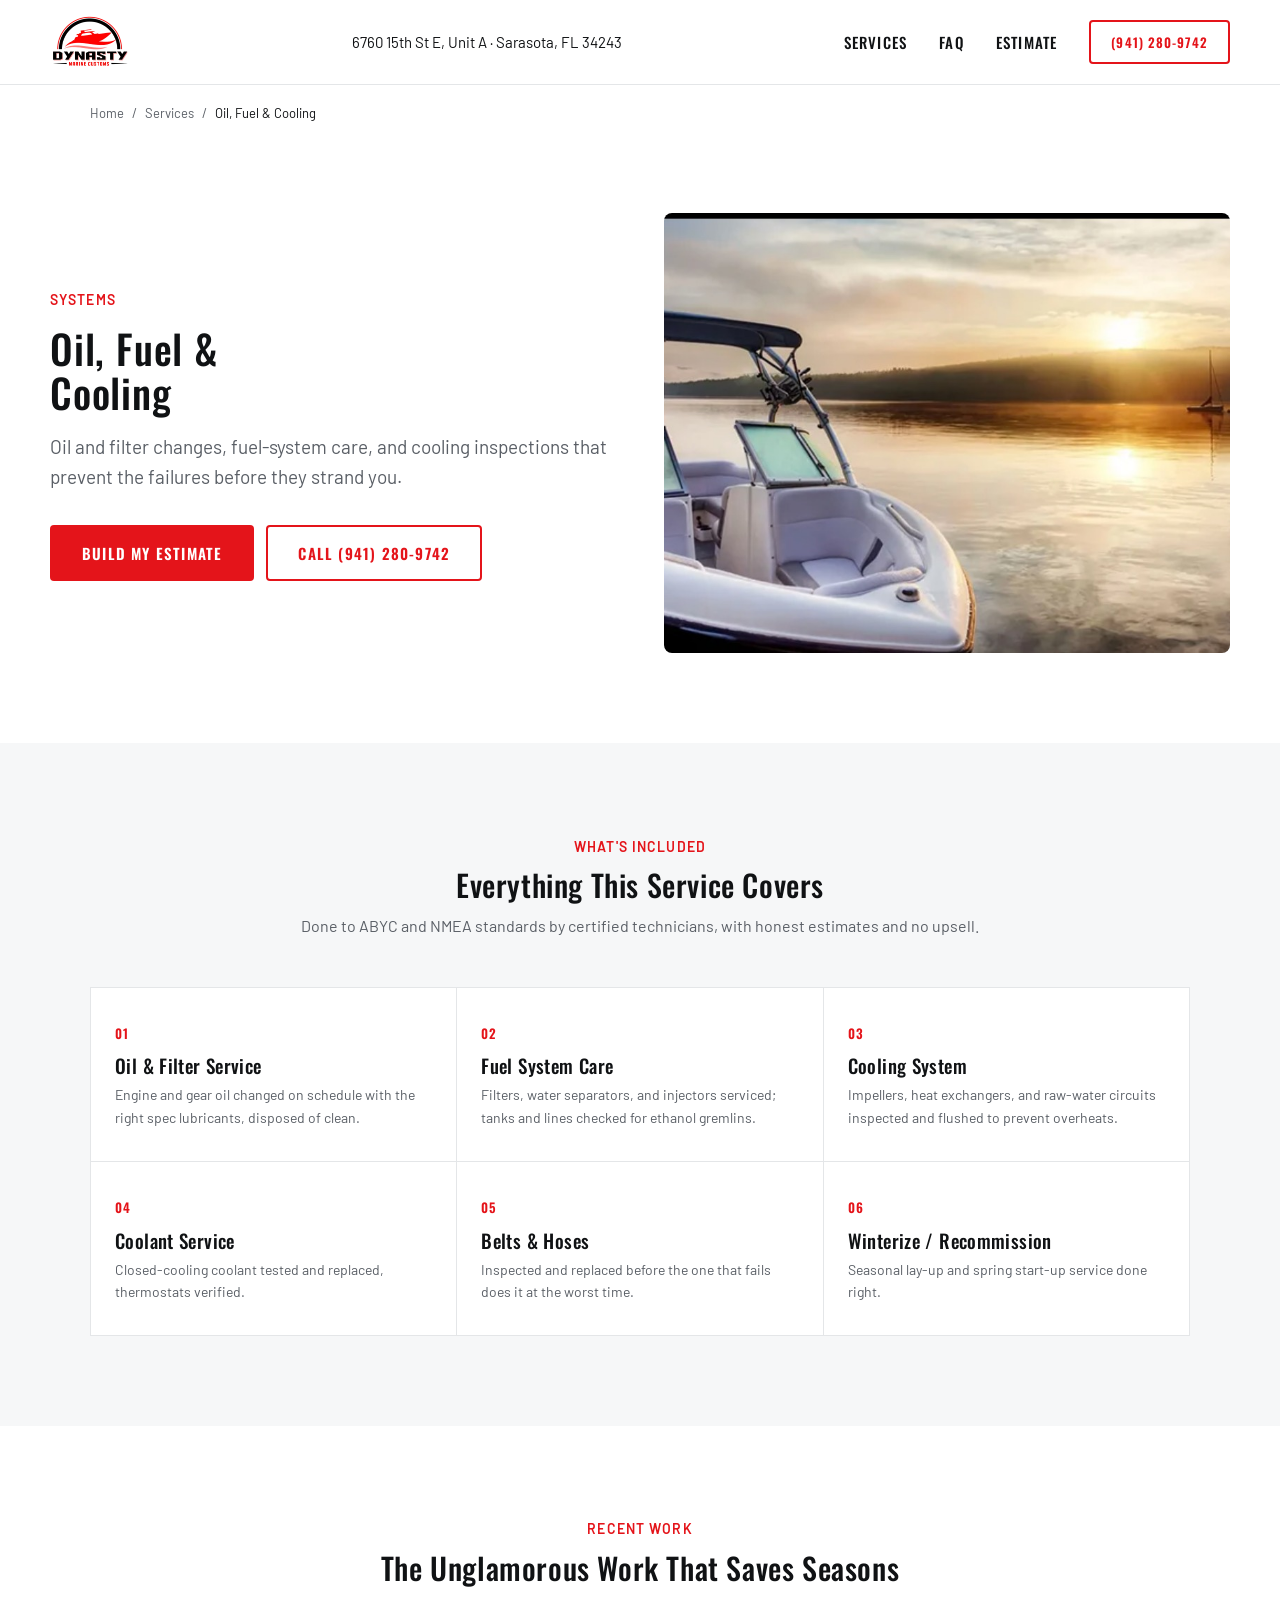
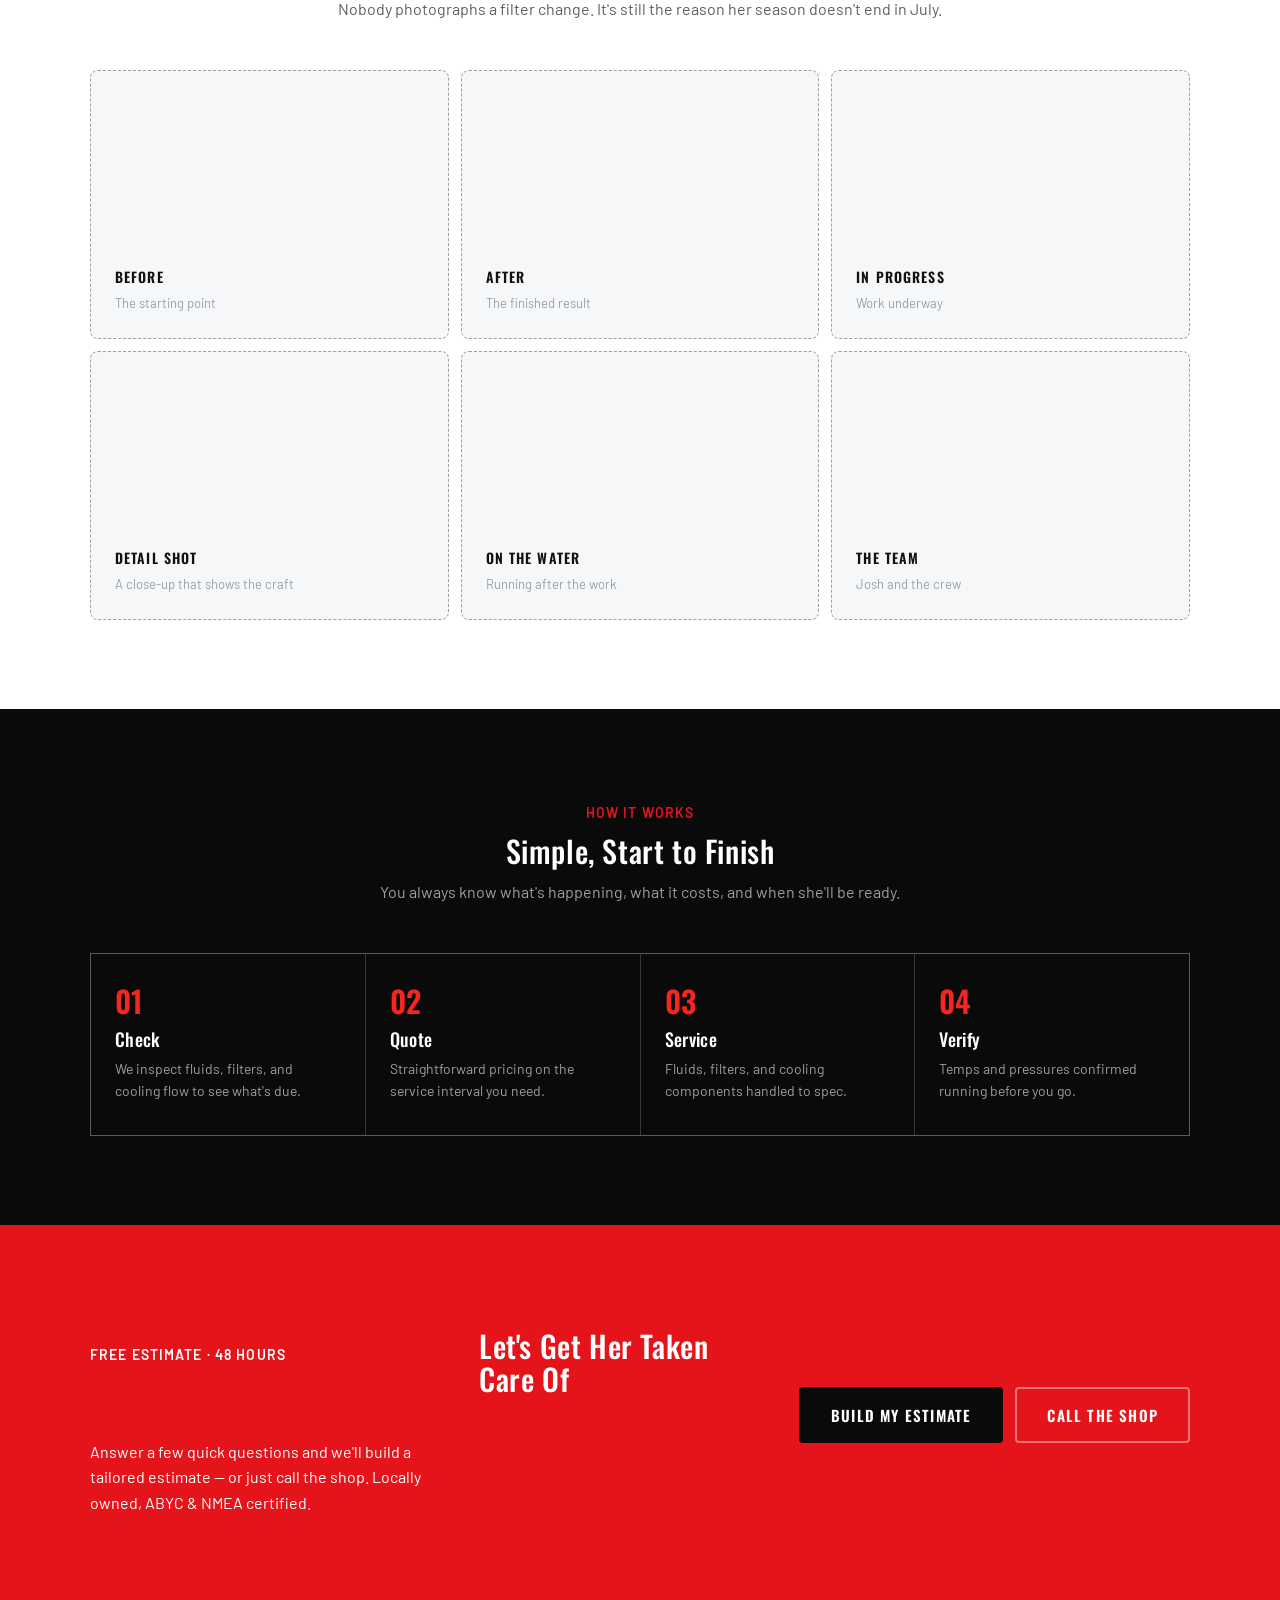
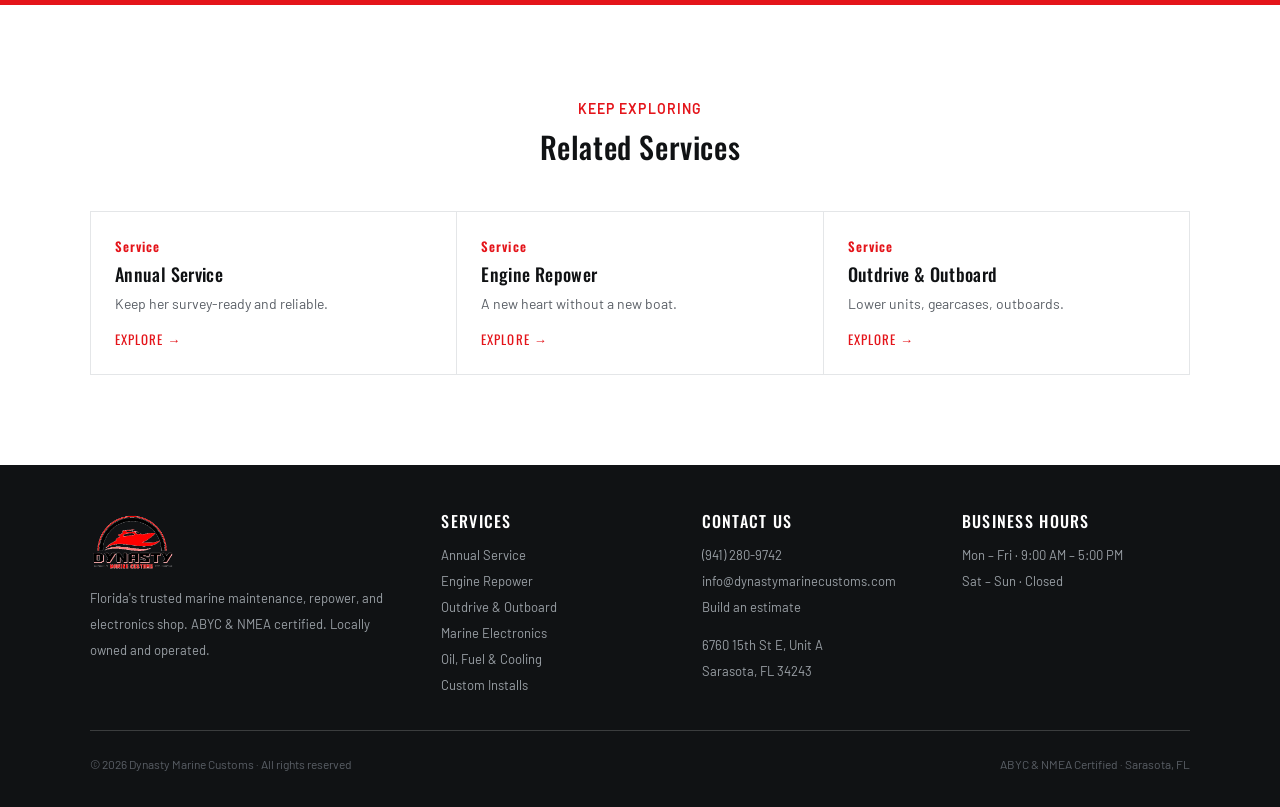
<file: website/service-oil-fuel-cooling.html>
<!DOCTYPE html>
<html lang="en">
<head>
<meta charset="UTF-8">
<meta name="viewport" content="width=device-width, initial-scale=1.0">
<title>Oil, Fuel & Cooling — Dynasty Marine Customs | Sarasota, FL</title>
<meta name="description" content="Oil changes, fuel system service, and cooling inspections in Sarasota, FL. ABYC & NMEA certified preventive marine care. Free 48-hour estimates.">
<link rel="icon" href="assets/logo.png">
<link rel="preconnect" href="https://fonts.googleapis.com">
<link rel="preconnect" href="https://fonts.gstatic.com" crossorigin>
<link href="https://fonts.googleapis.com/css2?family=Oswald:wght@300;400;500;600;700&family=Barlow:wght@400;500;600;700&display=swap" rel="stylesheet">
<link rel="stylesheet" href="assets/dynasty.css">
</head>
<body>

<header class="site">
  <div class="wrap masthead">
    <a class="brand" href="index.html"><img src="assets/logo.png" alt="Dynasty Marine Customs"></a>
    <div class="addr">6760 15th St E, Unit A &middot; Sarasota, FL 34243</div>
    <nav class="mnav">
      <a class="lk" href="index.html#services">Services</a>
      <a class="lk" href="index.html#faq">FAQ</a>
      <a class="lk" href="quote.html">Estimate</a>
      <a class="btn btn-outline btn-sm" href="tel:+19412809742">(941) 280-9742</a>
    </nav>
  </div>
</header>

<div class="wrap">
  <div class="crumb"><a href="index.html">Home</a> <span>/</span> <a href="index.html#services">Services</a> <span>/</span> <span class="cur">Oil, Fuel & Cooling</span></div>
</div>

<section class="wrap svc-hero">
  <div>
    <span class="eyebrow reveal">Systems</span>
    <h1 class="h-lg reveal">Oil, Fuel &amp; Cooling</h1>
    <p class="lede reveal">Oil and filter changes, fuel-system care, and cooling inspections that prevent the failures before they strand you.</p>
    <div class="cta reveal">
      <a class="btn btn-primary" href="quote.html">Build My Estimate</a>
      <a class="btn btn-outline" href="tel:+19412809742">Call (941) 280-9742</a>
    </div>
  </div>
  <div class="media reveal"><img src="assets/hero-boat-sunset.jpg" alt="Oil, Fuel & Cooling — Dynasty Marine Customs, Sarasota FL"></div>
</section>

<section class="sec sec-sunk">
  <div class="wrap">
    <div class="sec-head reveal">
      <span class="eyebrow">What's included</span>
      <h2 class="h-md" style="margin-top:10px">Everything This Service Covers</h2>
      <p>Done to ABYC and NMEA standards by certified technicians, with honest estimates and no upsell.</p>
    </div>
    <div class="incl">
      <div class="i reveal"><span class="n">01</span><h3>Oil &amp; Filter Service</h3><p>Engine and gear oil changed on schedule with the right spec lubricants, disposed of clean.</p></div>
      <div class="i reveal"><span class="n">02</span><h3>Fuel System Care</h3><p>Filters, water separators, and injectors serviced; tanks and lines checked for ethanol gremlins.</p></div>
      <div class="i reveal"><span class="n">03</span><h3>Cooling System</h3><p>Impellers, heat exchangers, and raw-water circuits inspected and flushed to prevent overheats.</p></div>
      <div class="i reveal"><span class="n">04</span><h3>Coolant Service</h3><p>Closed-cooling coolant tested and replaced, thermostats verified.</p></div>
      <div class="i reveal"><span class="n">05</span><h3>Belts &amp; Hoses</h3><p>Inspected and replaced before the one that fails does it at the worst time.</p></div>
      <div class="i reveal"><span class="n">06</span><h3>Winterize / Recommission</h3><p>Seasonal lay-up and spring start-up service done right.</p></div>
    </div>
  </div>
</section>

<section class="sec">
  <div class="wrap">
    <div class="sec-head reveal">
      <span class="eyebrow">Recent work</span>
      <h2 class="h-md" style="margin-top:10px">The Unglamorous Work That Saves Seasons</h2>
      <p>Nobody photographs a filter change. It's still the reason her season doesn't end in July.</p>
    </div>
    <div class="gallery">
      <div class="slot ar-4x3 reveal"><span class="lab">Before</span><span class="hint">The starting point</span></div>
      <div class="slot ar-4x3 reveal"><span class="lab">After</span><span class="hint">The finished result</span></div>
      <div class="slot ar-4x3 reveal"><span class="lab">In progress</span><span class="hint">Work underway</span></div>
      <div class="slot ar-4x3 reveal"><span class="lab">Detail shot</span><span class="hint">A close-up that shows the craft</span></div>
      <div class="slot ar-4x3 reveal"><span class="lab">On the water</span><span class="hint">Running after the work</span></div>
      <div class="slot ar-4x3 reveal"><span class="lab">The team</span><span class="hint">Josh and the crew</span></div>
    </div>
  </div>
</section>

<section class="sec sec-dark">
  <div class="wrap">
    <div class="sec-head reveal">
      <span class="eyebrow">How it works</span>
      <h2 class="h-md" style="margin-top:10px">Simple, Start to Finish</h2>
      <p>You always know what's happening, what it costs, and when she'll be ready.</p>
    </div>
    <div class="steps">
      <div class="st reveal"><div class="sn">01</div><h3>Check</h3><p>We inspect fluids, filters, and cooling flow to see what's due.</p></div>
      <div class="st reveal"><div class="sn">02</div><h3>Quote</h3><p>Straightforward pricing on the service interval you need.</p></div>
      <div class="st reveal"><div class="sn">03</div><h3>Service</h3><p>Fluids, filters, and cooling components handled to spec.</p></div>
      <div class="st reveal"><div class="sn">04</div><h3>Verify</h3><p>Temps and pressures confirmed running before you go.</p></div>
    </div>
  </div>
</section>

<section class="ctaband">
  <div class="wrap in">
    <div class="reveal">
      <span class="eyebrow" style="color:#fff">Free estimate &middot; 48 hours</span>
      <h2 class="h-md" style="margin-top:14px">Let's Get Her Taken Care Of</h2>
      <p>Answer a few quick questions and we'll build a tailored estimate — or just call the shop. Locally owned, ABYC &amp; NMEA certified.</p>
    </div>
    <div class="acts reveal">
      <a class="btn btn-dark" href="quote.html">Build My Estimate</a>
      <a class="btn btn-ghost" href="tel:+19412809742">Call the Shop</a>
    </div>
  </div>
</section>

<section class="sec">
  <div class="wrap">
    <div class="sec-head reveal"><span class="eyebrow">Keep exploring</span><h2 class="h-md" style="margin-top:10px">Related Services</h2></div>
    <div class="related">
      <a href="service-annual-service.html" class="reveal"><span class="rn">Service</span><h3>Annual Service</h3><p>Keep her survey-ready and reliable.</p><span class="go">Explore &rarr;</span></a>
      <a href="service-engine-repower.html" class="reveal"><span class="rn">Service</span><h3>Engine Repower</h3><p>A new heart without a new boat.</p><span class="go">Explore &rarr;</span></a>
      <a href="service-outdrive-outboard.html" class="reveal"><span class="rn">Service</span><h3>Outdrive &amp; Outboard</h3><p>Lower units, gearcases, outboards.</p><span class="go">Explore &rarr;</span></a>
    </div>
  </div>
</section>

<footer class="site">
  <div class="wrap">
    <div class="ft-grid">
      <div class="ft-brand">
        <img src="assets/logo-transparent.png" alt="Dynasty Marine Customs">
        <p>Florida's trusted marine maintenance, repower, and electronics shop. ABYC &amp; NMEA certified. Locally owned and operated.</p>
      </div>
      <div>
        <h4>Services</h4>
        <a href="service-annual-service.html">Annual Service</a>
        <a href="service-engine-repower.html">Engine Repower</a>
        <a href="service-outdrive-outboard.html">Outdrive &amp; Outboard</a>
        <a href="service-marine-electronics.html">Marine Electronics</a>
        <a href="service-oil-fuel-cooling.html">Oil, Fuel &amp; Cooling</a>
        <a href="service-custom-installs.html">Custom Installs</a>
      </div>
      <div>
        <h4>Contact Us</h4>
        <a href="tel:+19412809742">(941) 280-9742</a>
        <a href="mailto:info@dynastymarinecustoms.com">info@dynastymarinecustoms.com</a>
        <a href="quote.html">Build an estimate</a>
        <p style="margin-top:12px">6760 15th St E, Unit A<br>Sarasota, FL 34243</p>
      </div>
      <div>
        <h4>Business Hours</h4>
        <p>Mon &ndash; Fri &middot; 9:00 AM &ndash; 5:00 PM<br>Sat &ndash; Sun &middot; Closed</p>
      </div>
    </div>
    <div class="ft-base">
      <span>&copy; 2026 Dynasty Marine Customs &middot; All rights reserved</span>
      <span>ABYC &amp; NMEA Certified &middot; Sarasota, FL</span>
    </div>
  </div>
</footer>

<script>
  const io = new IntersectionObserver(es => es.forEach(e => {
    if (e.isIntersecting) { e.target.classList.add('in'); io.unobserve(e.target); }
  }), { threshold: .12 });
  document.querySelectorAll('.reveal').forEach(el => io.observe(el));
  requestAnimationFrame(() => document.querySelectorAll('.svc-hero .reveal').forEach(el => el.classList.add('in')));
</script>
</body>
</html>
</file>
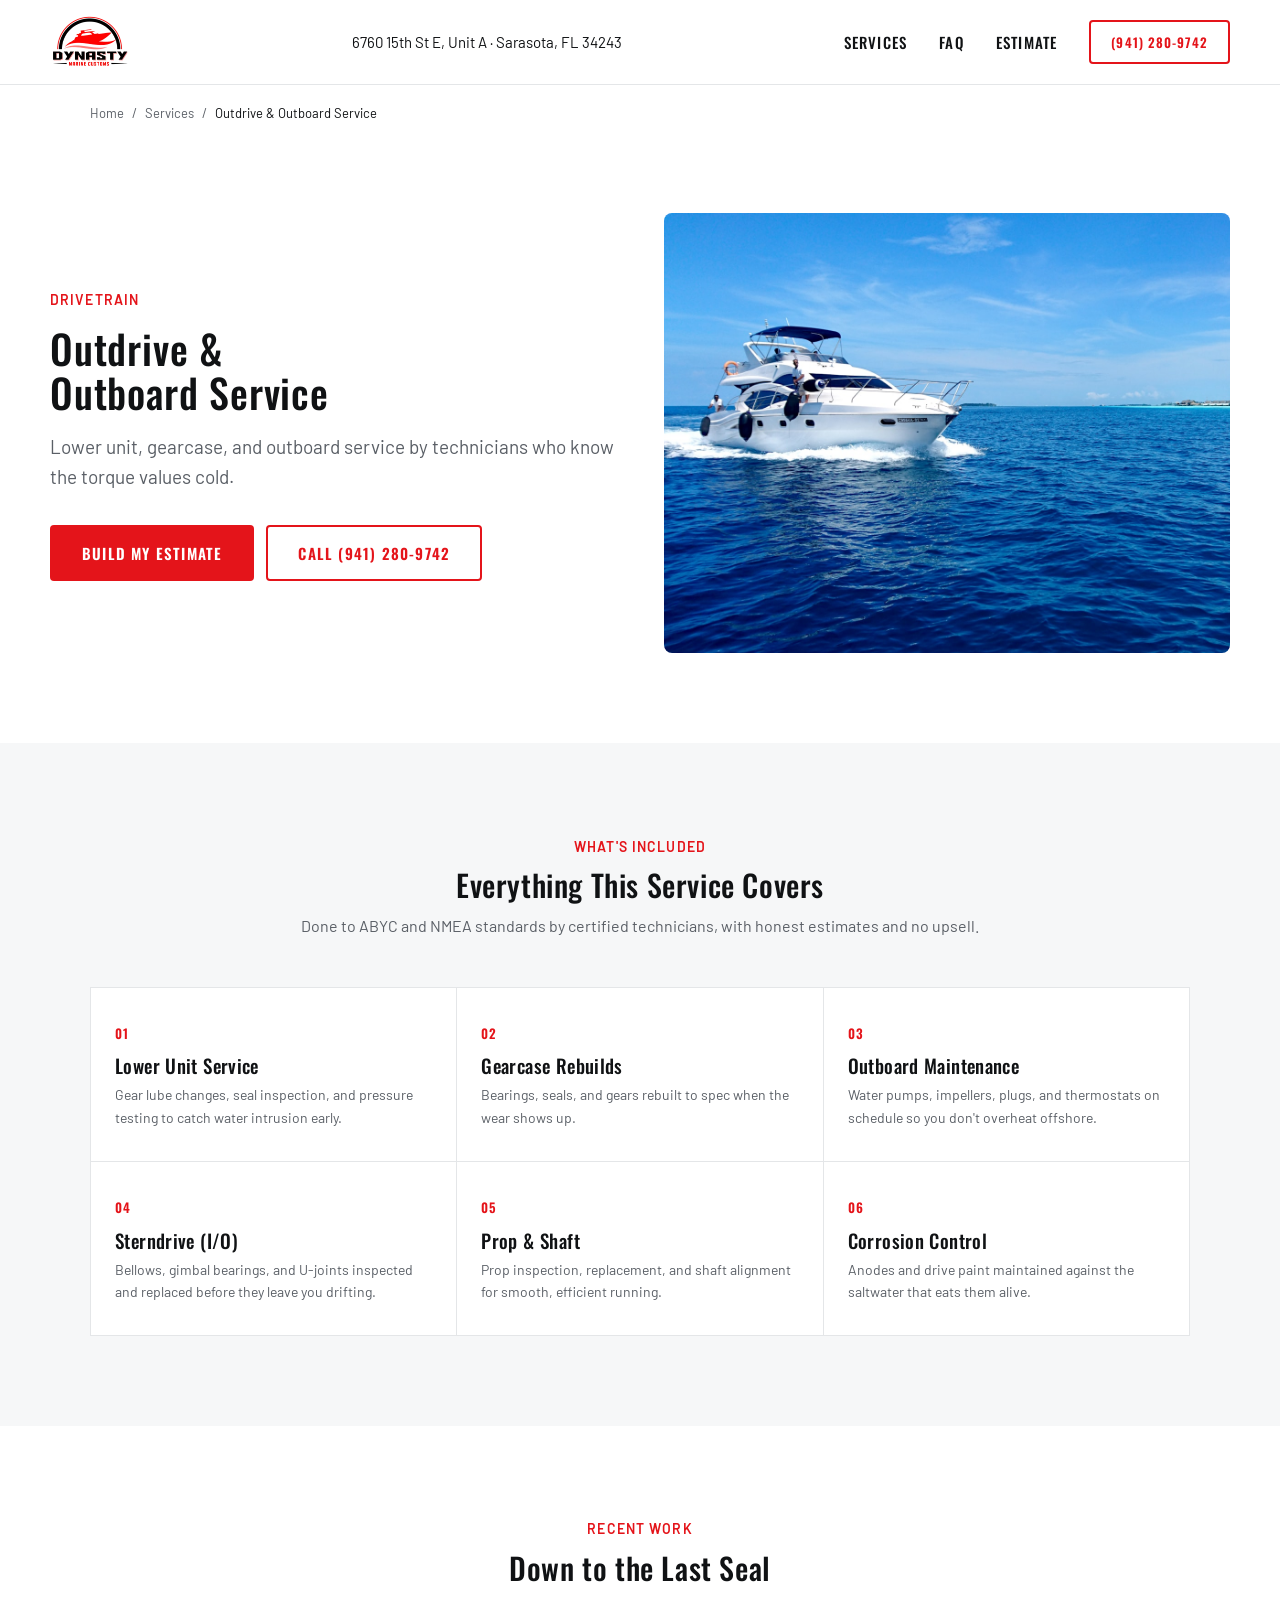
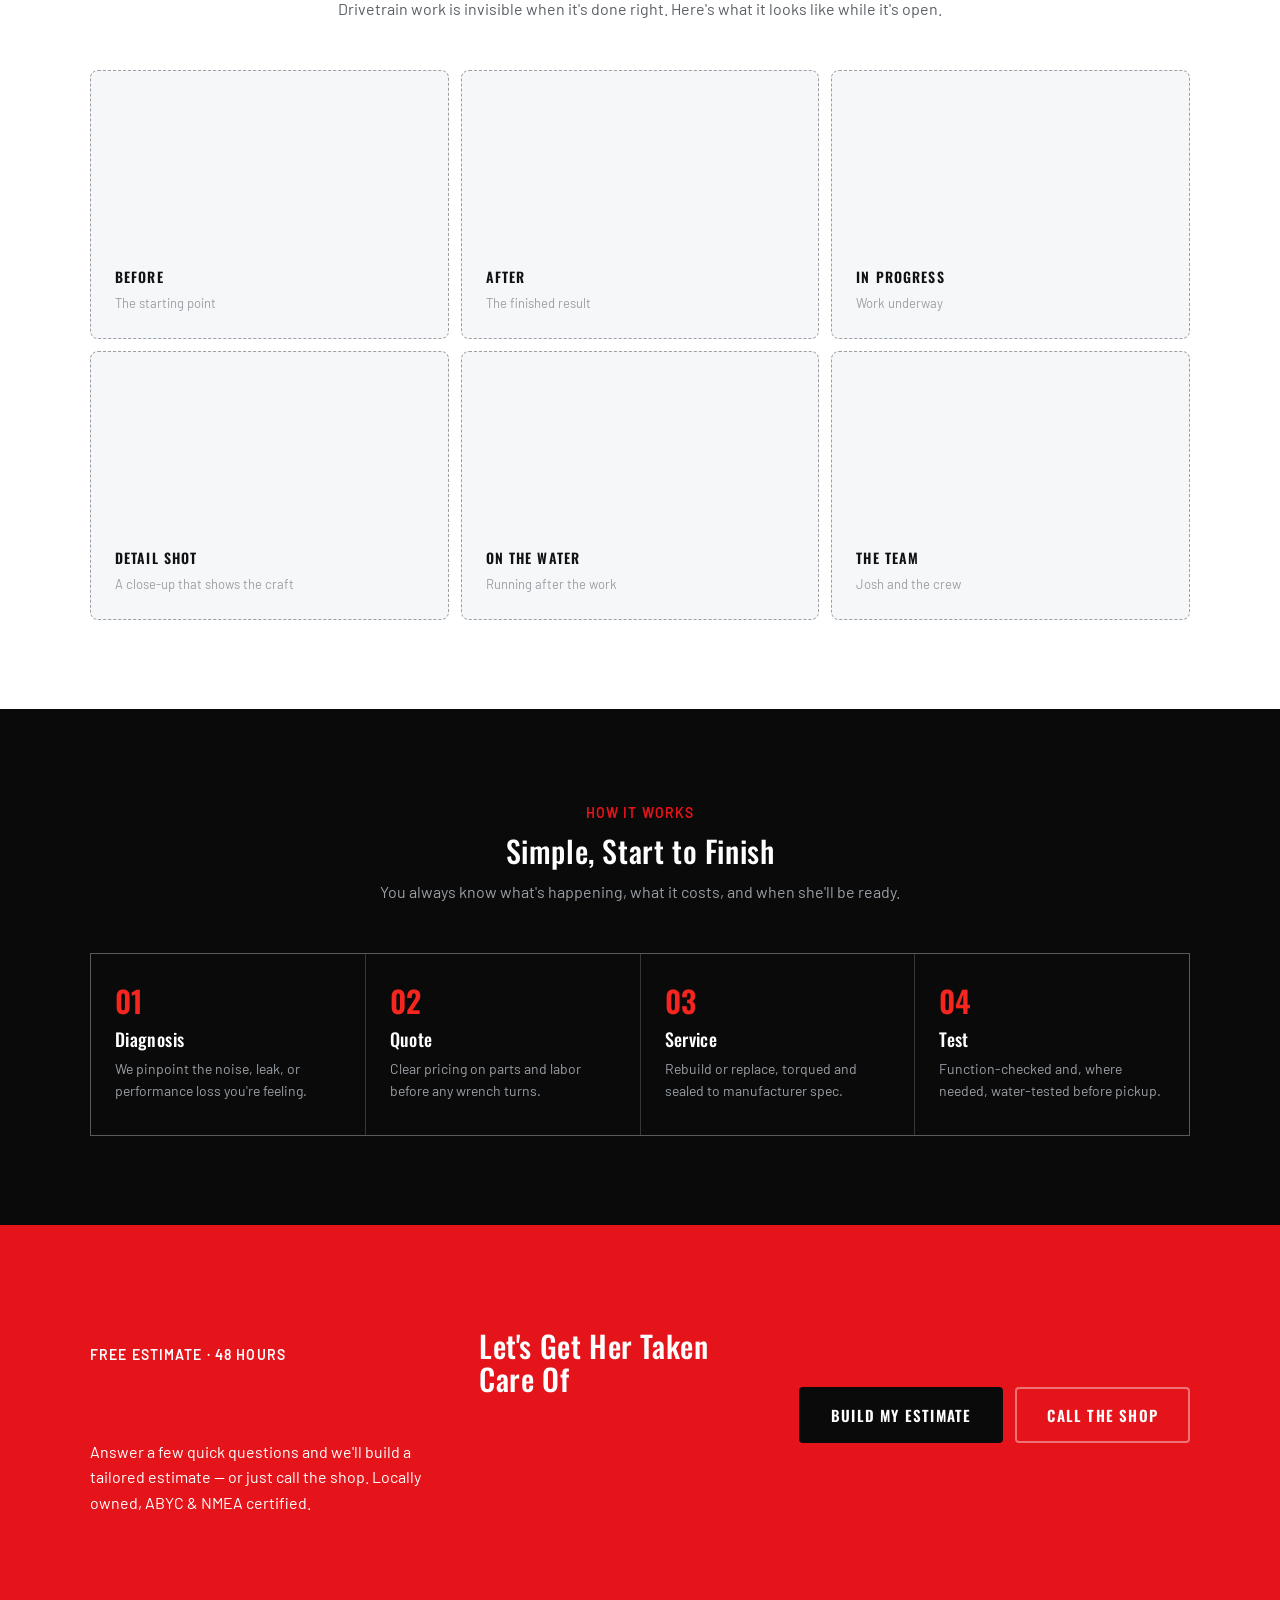
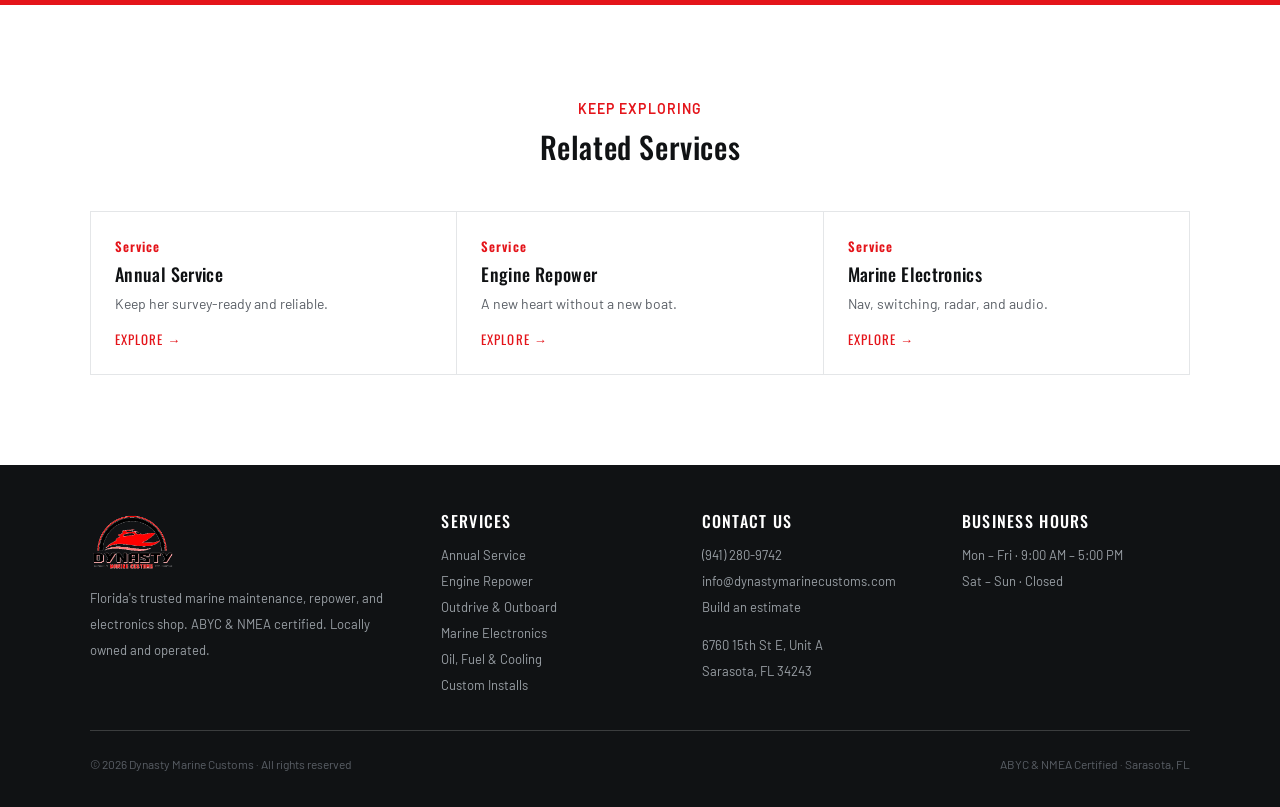
<file: website/service-outdrive-outboard.html>
<!DOCTYPE html>
<html lang="en">
<head>
<meta charset="UTF-8">
<meta name="viewport" content="width=device-width, initial-scale=1.0">
<title>Outdrive & Outboard Service — Dynasty Marine Customs | Sarasota, FL</title>
<meta name="description" content="Lower unit, gearcase, sterndrive, and outboard service in Sarasota, FL. ABYC & NMEA certified. Free 48-hour estimates.">
<link rel="icon" href="assets/logo.png">
<link rel="preconnect" href="https://fonts.googleapis.com">
<link rel="preconnect" href="https://fonts.gstatic.com" crossorigin>
<link href="https://fonts.googleapis.com/css2?family=Oswald:wght@300;400;500;600;700&family=Barlow:wght@400;500;600;700&display=swap" rel="stylesheet">
<link rel="stylesheet" href="assets/dynasty.css">
</head>
<body>

<header class="site">
  <div class="wrap masthead">
    <a class="brand" href="index.html"><img src="assets/logo.png" alt="Dynasty Marine Customs"></a>
    <div class="addr">6760 15th St E, Unit A &middot; Sarasota, FL 34243</div>
    <nav class="mnav">
      <a class="lk" href="index.html#services">Services</a>
      <a class="lk" href="index.html#faq">FAQ</a>
      <a class="lk" href="quote.html">Estimate</a>
      <a class="btn btn-outline btn-sm" href="tel:+19412809742">(941) 280-9742</a>
    </nav>
  </div>
</header>

<div class="wrap">
  <div class="crumb"><a href="index.html">Home</a> <span>/</span> <a href="index.html#services">Services</a> <span>/</span> <span class="cur">Outdrive & Outboard Service</span></div>
</div>

<section class="wrap svc-hero">
  <div>
    <span class="eyebrow reveal">Drivetrain</span>
    <h1 class="h-lg reveal">Outdrive &amp; Outboard Service</h1>
    <p class="lede reveal">Lower unit, gearcase, and outboard service by technicians who know the torque values cold.</p>
    <div class="cta reveal">
      <a class="btn btn-primary" href="quote.html">Build My Estimate</a>
      <a class="btn btn-outline" href="tel:+19412809742">Call (941) 280-9742</a>
    </div>
  </div>
  <div class="media reveal"><img src="assets/yacht.jpg" alt="Outdrive & Outboard Service — Dynasty Marine Customs, Sarasota FL"></div>
</section>

<section class="sec sec-sunk">
  <div class="wrap">
    <div class="sec-head reveal">
      <span class="eyebrow">What's included</span>
      <h2 class="h-md" style="margin-top:10px">Everything This Service Covers</h2>
      <p>Done to ABYC and NMEA standards by certified technicians, with honest estimates and no upsell.</p>
    </div>
    <div class="incl">
      <div class="i reveal"><span class="n">01</span><h3>Lower Unit Service</h3><p>Gear lube changes, seal inspection, and pressure testing to catch water intrusion early.</p></div>
      <div class="i reveal"><span class="n">02</span><h3>Gearcase Rebuilds</h3><p>Bearings, seals, and gears rebuilt to spec when the wear shows up.</p></div>
      <div class="i reveal"><span class="n">03</span><h3>Outboard Maintenance</h3><p>Water pumps, impellers, plugs, and thermostats on schedule so you don't overheat offshore.</p></div>
      <div class="i reveal"><span class="n">04</span><h3>Sterndrive (I/O)</h3><p>Bellows, gimbal bearings, and U-joints inspected and replaced before they leave you drifting.</p></div>
      <div class="i reveal"><span class="n">05</span><h3>Prop &amp; Shaft</h3><p>Prop inspection, replacement, and shaft alignment for smooth, efficient running.</p></div>
      <div class="i reveal"><span class="n">06</span><h3>Corrosion Control</h3><p>Anodes and drive paint maintained against the saltwater that eats them alive.</p></div>
    </div>
  </div>
</section>

<section class="sec">
  <div class="wrap">
    <div class="sec-head reveal">
      <span class="eyebrow">Recent work</span>
      <h2 class="h-md" style="margin-top:10px">Down to the Last Seal</h2>
      <p>Drivetrain work is invisible when it's done right. Here's what it looks like while it's open.</p>
    </div>
    <div class="gallery">
      <div class="slot ar-4x3 reveal"><span class="lab">Before</span><span class="hint">The starting point</span></div>
      <div class="slot ar-4x3 reveal"><span class="lab">After</span><span class="hint">The finished result</span></div>
      <div class="slot ar-4x3 reveal"><span class="lab">In progress</span><span class="hint">Work underway</span></div>
      <div class="slot ar-4x3 reveal"><span class="lab">Detail shot</span><span class="hint">A close-up that shows the craft</span></div>
      <div class="slot ar-4x3 reveal"><span class="lab">On the water</span><span class="hint">Running after the work</span></div>
      <div class="slot ar-4x3 reveal"><span class="lab">The team</span><span class="hint">Josh and the crew</span></div>
    </div>
  </div>
</section>

<section class="sec sec-dark">
  <div class="wrap">
    <div class="sec-head reveal">
      <span class="eyebrow">How it works</span>
      <h2 class="h-md" style="margin-top:10px">Simple, Start to Finish</h2>
      <p>You always know what's happening, what it costs, and when she'll be ready.</p>
    </div>
    <div class="steps">
      <div class="st reveal"><div class="sn">01</div><h3>Diagnosis</h3><p>We pinpoint the noise, leak, or performance loss you're feeling.</p></div>
      <div class="st reveal"><div class="sn">02</div><h3>Quote</h3><p>Clear pricing on parts and labor before any wrench turns.</p></div>
      <div class="st reveal"><div class="sn">03</div><h3>Service</h3><p>Rebuild or replace, torqued and sealed to manufacturer spec.</p></div>
      <div class="st reveal"><div class="sn">04</div><h3>Test</h3><p>Function-checked and, where needed, water-tested before pickup.</p></div>
    </div>
  </div>
</section>

<section class="ctaband">
  <div class="wrap in">
    <div class="reveal">
      <span class="eyebrow" style="color:#fff">Free estimate &middot; 48 hours</span>
      <h2 class="h-md" style="margin-top:14px">Let's Get Her Taken Care Of</h2>
      <p>Answer a few quick questions and we'll build a tailored estimate — or just call the shop. Locally owned, ABYC &amp; NMEA certified.</p>
    </div>
    <div class="acts reveal">
      <a class="btn btn-dark" href="quote.html">Build My Estimate</a>
      <a class="btn btn-ghost" href="tel:+19412809742">Call the Shop</a>
    </div>
  </div>
</section>

<section class="sec">
  <div class="wrap">
    <div class="sec-head reveal"><span class="eyebrow">Keep exploring</span><h2 class="h-md" style="margin-top:10px">Related Services</h2></div>
    <div class="related">
      <a href="service-annual-service.html" class="reveal"><span class="rn">Service</span><h3>Annual Service</h3><p>Keep her survey-ready and reliable.</p><span class="go">Explore &rarr;</span></a>
      <a href="service-engine-repower.html" class="reveal"><span class="rn">Service</span><h3>Engine Repower</h3><p>A new heart without a new boat.</p><span class="go">Explore &rarr;</span></a>
      <a href="service-marine-electronics.html" class="reveal"><span class="rn">Service</span><h3>Marine Electronics</h3><p>Nav, switching, radar, and audio.</p><span class="go">Explore &rarr;</span></a>
    </div>
  </div>
</section>

<footer class="site">
  <div class="wrap">
    <div class="ft-grid">
      <div class="ft-brand">
        <img src="assets/logo-transparent.png" alt="Dynasty Marine Customs">
        <p>Florida's trusted marine maintenance, repower, and electronics shop. ABYC &amp; NMEA certified. Locally owned and operated.</p>
      </div>
      <div>
        <h4>Services</h4>
        <a href="service-annual-service.html">Annual Service</a>
        <a href="service-engine-repower.html">Engine Repower</a>
        <a href="service-outdrive-outboard.html">Outdrive &amp; Outboard</a>
        <a href="service-marine-electronics.html">Marine Electronics</a>
        <a href="service-oil-fuel-cooling.html">Oil, Fuel &amp; Cooling</a>
        <a href="service-custom-installs.html">Custom Installs</a>
      </div>
      <div>
        <h4>Contact Us</h4>
        <a href="tel:+19412809742">(941) 280-9742</a>
        <a href="mailto:info@dynastymarinecustoms.com">info@dynastymarinecustoms.com</a>
        <a href="quote.html">Build an estimate</a>
        <p style="margin-top:12px">6760 15th St E, Unit A<br>Sarasota, FL 34243</p>
      </div>
      <div>
        <h4>Business Hours</h4>
        <p>Mon &ndash; Fri &middot; 9:00 AM &ndash; 5:00 PM<br>Sat &ndash; Sun &middot; Closed</p>
      </div>
    </div>
    <div class="ft-base">
      <span>&copy; 2026 Dynasty Marine Customs &middot; All rights reserved</span>
      <span>ABYC &amp; NMEA Certified &middot; Sarasota, FL</span>
    </div>
  </div>
</footer>

<script>
  const io = new IntersectionObserver(es => es.forEach(e => {
    if (e.isIntersecting) { e.target.classList.add('in'); io.unobserve(e.target); }
  }), { threshold: .12 });
  document.querySelectorAll('.reveal').forEach(el => io.observe(el));
  requestAnimationFrame(() => document.querySelectorAll('.svc-hero .reveal').forEach(el => el.classList.add('in')));
</script>
</body>
</html>
</file>
<file: website/assets/dynasty.css>
/* ============================================================================
 * Dynasty Marine Customs — production stylesheet
 * Implements the "Dynasty Marine Customs Design System" (Claude Design project
 * cf21adec-6eed-48be-96cb-09efe936d4f1). Tokens mirrored from
 * ../../design-system/tokens/*.css — do not diverge; re-pull and update both.
 *
 * Palette: brand red on black/white (garage/workshop, not nautical pastel).
 * Type: Oswald (condensed display) + Barlow (humanist body).
 * Flat/matte, hairline borders, 4-8px radii, minimal motion.
 * ========================================================================== */

/* ---- tokens: colors ---- */
:root{
--red-700:#B80F14;--red-600:#E4141A;--red-500:#F5251F;--red-100:#FDE4E3;
--black:#0A0A0A;--ink-900:#101214;--ink-700:#2B2E33;--ink-500:#5A5F66;--ink-300:#9AA0A6;--ink-100:#E4E6E8;
--white:#FFFFFF;--off-white:#F6F7F8;--fog:#EDEFF1;
--water-900:#0E1B24;--water-700:#1B3444;--water-500:#3D6B84;
--surface-page:var(--white);--surface-sunk:var(--off-white);--surface-dark:var(--black);--surface-card:var(--white);
--text-primary:var(--ink-900);--text-secondary:var(--ink-500);--text-inverse:var(--white);--text-muted:var(--ink-300);
--brand-primary:var(--red-600);--brand-primary-hover:var(--red-700);--brand-primary-active:var(--red-700);
--border-default:var(--ink-100);--border-strong:var(--ink-700);--border-inverse:rgba(255,255,255,.18);
--focus-ring:var(--red-500);
}
/* ---- tokens: typography ---- */
:root{
--font-display:"Oswald",Impact,"Arial Narrow",sans-serif;
--font-body:"Barlow","Helvetica Neue",Arial,sans-serif;
--fs-display-xl:56px;--fs-display-lg:40px;--fs-display-md:30px;--fs-display-sm:24px;
--fs-body-lg:19px;--fs-body-md:16px;--fs-body-sm:14px;--fs-caption:12px;
--lh-tight:1.1;--lh-heading:1.25;--lh-body:1.6;
--ls-display:.02em;--ls-caps:.08em;
--fw-regular:400;--fw-medium:500;--fw-semibold:600;--fw-bold:700;
}
/* ---- tokens: spacing ---- */
:root{
--space-1:4px;--space-2:8px;--space-3:12px;--space-4:16px;--space-5:24px;--space-6:32px;
--space-7:48px;--space-8:64px;--space-9:96px;--space-10:128px;
--radius-sm:4px;--radius-md:8px;--radius-lg:14px;--radius-pill:999px;
--container-max:1180px;
--shadow-sm:0 1px 2px rgba(10,10,10,.08);
--shadow-md:0 4px 16px rgba(10,10,10,.12);
--shadow-lg:0 12px 32px rgba(10,10,10,.22);
--shadow-inset:inset 0 1px 3px rgba(0,0,0,.15);
--ease-standard:cubic-bezier(.4,0,.2,1);
--dur-fast:120ms;--dur-base:200ms;
/* responsive section rhythm derived from --space-8/-9 */
--sec-y:clamp(48px,7vw,var(--space-9));
--gutter:clamp(20px,4vw,40px);
}

/* ============================ base ============================ */
*{box-sizing:border-box;margin:0;padding:0}
html{scroll-behavior:smooth}
html,body{overflow-x:clip}
body{
  background:var(--surface-page); color:var(--text-primary);
  font-family:var(--font-body); font-size:var(--fs-body-md); line-height:var(--lh-body);
  -webkit-font-smoothing:antialiased;
}
h1,h2,h3,h4{font-family:var(--font-display); font-weight:var(--fw-medium);
  line-height:var(--lh-tight); letter-spacing:var(--ls-display)}
a{color:inherit; text-decoration:none}
img{max-width:100%; display:block}
:focus-visible{outline:2px solid var(--focus-ring); outline-offset:3px}
@media(prefers-reduced-motion:reduce){*{animation:none!important; transition:none!important}}

.wrap{max-width:var(--container-max); margin:0 auto; padding:0 var(--gutter)}

/* section scaffolding — alternating white / off-white / black full-width bands */
.sec{padding:var(--sec-y) 0}
.sec-sunk{background:var(--surface-sunk)}
.sec-dark{background:var(--surface-dark); color:var(--text-inverse)}
.sec-ink{background:var(--ink-900); color:var(--text-inverse)}
.sec-dark h1,.sec-dark h2,.sec-dark h3,.sec-dark h4,
.sec-ink h1,.sec-ink h2,.sec-ink h3,.sec-ink h4{color:var(--text-inverse)}

/* headings scale down on small screens without dropping the condensed look */
.h-xl{font-size:clamp(34px,6vw,var(--fs-display-xl)); font-weight:var(--fw-semibold)}
.h-lg{font-size:clamp(27px,4.6vw,var(--fs-display-lg))}
.h-md{font-size:clamp(23px,3.4vw,var(--fs-display-md))}
.h-sm{font-size:clamp(20px,2.4vw,var(--fs-display-sm))}

.lede{font-size:var(--fs-body-lg); line-height:var(--lh-body); color:var(--text-secondary)}
.sec-dark .lede,.sec-ink .lede{color:var(--text-muted)}
.eyebrow{font-family:var(--font-body); font-size:var(--fs-body-sm); font-weight:var(--fw-semibold);
  letter-spacing:var(--ls-caps); text-transform:uppercase; color:var(--brand-primary)}
.sec-head{text-align:center; max-width:760px; margin:0 auto var(--space-7)}
.sec-head p{margin-top:var(--space-3); color:var(--text-secondary)}
.sec-dark .sec-head p,.sec-ink .sec-head p{color:var(--text-muted)}

/* ============================ Button ============================ */
.btn{
  font-family:var(--font-display); font-weight:var(--fw-semibold);
  letter-spacing:var(--ls-caps); text-transform:uppercase;
  font-size:15px; padding:14px 30px;
  border-radius:var(--radius-sm); border:2px solid transparent;
  cursor:pointer; display:inline-flex; align-items:center; justify-content:center; gap:10px;
  transition:background var(--dur-base) var(--ease-standard), color var(--dur-base) var(--ease-standard),
             border-color var(--dur-base) var(--ease-standard), transform var(--dur-fast);
}
.btn:active{transform:translateY(1px)}
.btn-sm{font-size:13px; padding:10px 20px}
.btn-lg{font-size:16px; padding:17px 38px}
.btn-block{width:100%}
.btn[disabled],.btn.is-disabled{opacity:.5; cursor:not-allowed}

.btn-primary{background:var(--brand-primary); color:var(--white)}
.btn-primary:hover{background:var(--brand-primary-hover)}
.btn-dark{background:var(--black); color:var(--white)}
.btn-dark:hover{background:var(--ink-700)}
.btn-outline{background:transparent; color:var(--brand-primary); border-color:var(--brand-primary)}
.btn-outline:hover{background:var(--brand-primary); color:var(--white)}
.btn-ghost{background:transparent; color:var(--white); border-color:rgba(255,255,255,.4)}
.btn-ghost:hover{background:var(--white); color:var(--black); border-color:var(--white)}

/* ============================ Form fields ============================ */
.field{position:relative; width:100%}
.field input,.field textarea,.field select,
input.f,textarea.f,select.f{
  width:100%; box-sizing:border-box; padding:14px 16px;
  font-family:var(--font-body); font-size:var(--fs-body-md); color:var(--text-primary);
  background:var(--white); border:1px solid var(--border-default);
  border-radius:var(--radius-sm); outline:none;
  transition:border-color var(--dur-base) var(--ease-standard);
}
.field textarea,textarea.f{resize:vertical; min-height:112px}
.field input:focus,.field textarea:focus,.field select:focus,
input.f:focus,textarea.f:focus,select.f:focus{border-color:var(--brand-primary)}
.field input::placeholder,.field textarea::placeholder{color:var(--ink-300)}
.field.has-icon input{padding-left:42px}
.field .ico{position:absolute; left:16px; top:50%; transform:translateY(-50%);
  color:var(--ink-500); font-size:15px; pointer-events:none}

/* dark form panel (hero + contact quote box) */
.quote-panel{background:var(--black); color:var(--white);
  padding:var(--space-6); border-radius:var(--radius-md)}
.quote-panel h3{font-size:var(--fs-display-sm); text-align:center; margin-bottom:var(--space-2)}
.quote-panel .note{font-family:var(--font-body); font-size:13px; text-align:center;
  color:var(--ink-300); margin-bottom:var(--space-5); line-height:var(--lh-body)}
.quote-panel form{display:flex; flex-direction:column; gap:var(--space-3)}
/* consent lives here as fine print under Submit — no checkbox to tick */
.quote-panel .fine{font-family:var(--font-body); font-size:var(--fs-caption);
  line-height:var(--lh-body); color:var(--ink-300); text-align:center; margin:0}
.quote-panel .sent{text-align:center; font-family:var(--font-body); color:var(--white); padding:var(--space-6) 0}

/* light variant — the hero panel sits on a dark photo scrim, so it reads better inverted.
   Inputs go sunk-grey here; white-on-white loses the field edges. */
.quote-panel-light{background:var(--white); color:var(--text-primary)}
.quote-panel-light .note{color:var(--text-secondary)}
.quote-panel-light .fine{color:var(--text-secondary)}
.quote-panel-light .sent{color:var(--text-primary)}
.quote-panel-light .f{background:var(--off-white)}

/* ============================ Badges ============================ */
.badge{display:inline-block; padding:6px 14px; border-radius:var(--radius-pill);
  font-family:var(--font-body); font-size:var(--fs-caption); font-weight:var(--fw-semibold);
  letter-spacing:var(--ls-caps); text-transform:uppercase}
.badge-light{background:var(--fog); color:var(--text-primary)}
.badge-dark{background:var(--black); color:var(--white)}
.badge-brand{background:var(--brand-primary); color:var(--white)}

.rating{display:flex; align-items:center; gap:10px; font-family:var(--font-body)}
.rating .stars{font-size:15px; color:var(--red-500); letter-spacing:2px}
.rating .src{font-size:var(--fs-body-sm); color:var(--text-secondary)}
.sec-dark .rating .src,.hero .rating .src{color:rgba(255,255,255,.86)}

/* certification roundels — the site's one piece of "iconography" */
.certs{display:flex; justify-content:center; gap:clamp(20px,5vw,56px); flex-wrap:wrap}
.cert{text-align:center; font-family:var(--font-body); width:120px}
.cert .ring{width:56px; height:56px; margin:0 auto var(--space-2); border-radius:50%;
  border:2px solid var(--red-500); display:flex; align-items:center; justify-content:center;
  font-family:var(--font-display); font-size:14px; letter-spacing:.05em; color:var(--ink-900)}
.cert .lab{font-size:13px; font-weight:var(--fw-semibold); color:var(--text-primary); line-height:1.35}
.sec-dark .cert .ring,.sec-ink .cert .ring{color:var(--white)}
.sec-dark .cert .lab,.sec-ink .cert .lab{color:var(--text-inverse)}

/* ============================ Cards ============================ */
/* image-left / text-right benefit rows on black — flat, hairline border, no shadow */
.benefit{display:flex; gap:var(--space-5); padding:var(--space-5);
  border:1px solid var(--border-inverse); border-radius:var(--radius-sm);
  background:var(--black); color:var(--white); align-items:flex-start}
.benefit img{width:130px; height:130px; object-fit:cover; flex-shrink:0; border-radius:var(--radius-sm)}
.benefit h3{font-size:var(--fs-display-sm); margin-bottom:10px}
.benefit p{font-family:var(--font-body); font-size:var(--fs-body-md);
  line-height:var(--lh-body); color:var(--ink-300)}
@media(max-width:560px){
  .benefit{flex-direction:column; gap:var(--space-4)}
  .benefit img{width:100%; height:180px}
}

.testimonial{padding:22px; background:var(--black); color:var(--white);
  border:1px solid var(--border-inverse); border-radius:var(--radius-sm);
  width:280px; text-align:left}
.testimonial .who{font-family:var(--font-display); font-size:var(--fs-body-md); margin-bottom:6px}
.testimonial .stars{color:var(--red-500); font-size:13px; margin-bottom:var(--space-3)}
.testimonial p{font-family:var(--font-body); font-size:var(--fs-body-sm);
  line-height:var(--lh-body); color:var(--ink-300)}
.testimonial p b{color:var(--white); font-weight:var(--fw-semibold)}
@media(max-width:620px){.testimonial{width:100%}}

/* checklist — circle-check rows */
.checklist{display:grid; grid-template-columns:1fr 1fr; gap:12px 40px; font-family:var(--font-body)}
@media(max-width:640px){.checklist{grid-template-columns:1fr}}
.chk{display:flex; gap:10px; align-items:center; font-size:var(--fs-body-md)}
.chk .mk{width:20px; height:20px; border-radius:50%; border:1.5px solid var(--brand-primary);
  color:var(--brand-primary); display:flex; align-items:center; justify-content:center;
  font-size:11px; flex-shrink:0}
.sec-dark .chk,.sec-ink .chk{color:var(--text-inverse)}
.sec-dark .chk .mk,.sec-ink .chk .mk{border-color:var(--white); color:var(--white)}

/* service tiles (white section, hairline grid) */
.tiles{display:grid; grid-template-columns:repeat(3,minmax(0,1fr)); gap:1px;
  background:var(--border-default); border:1px solid var(--border-default)}
@media(max-width:860px){.tiles{grid-template-columns:repeat(2,minmax(0,1fr))}}
@media(max-width:560px){.tiles{grid-template-columns:1fr}}
.tile{background:var(--white); padding:var(--space-6) var(--space-5);
  display:flex; flex-direction:column; gap:10px; min-height:200px;
  transition:background var(--dur-base) var(--ease-standard)}
.tile:hover{background:var(--off-white)}
.tile .n{font-family:var(--font-display); font-weight:var(--fw-semibold);
  font-size:var(--fs-body-sm); color:var(--brand-primary); letter-spacing:var(--ls-caps)}
.tile h3{font-size:21px}
.tile p{font-family:var(--font-body); font-size:var(--fs-body-sm);
  line-height:var(--lh-body); color:var(--text-secondary); margin-top:auto}
.tile .go{font-family:var(--font-display); font-size:13px; font-weight:var(--fw-semibold);
  letter-spacing:var(--ls-caps); text-transform:uppercase; color:var(--brand-primary); margin-top:12px}

/* ============================ Accordion ============================ */
/* answers are always visible — this is a Q&A list, not a disclosure widget */
.acc{display:flex; flex-direction:column}
.acc .qa{border-bottom:1px solid var(--border-default)}
.acc .q{margin:0; padding:18px 4px 0;
  font-family:var(--font-body); font-size:var(--fs-body-lg); font-weight:var(--fw-medium);
  color:var(--text-primary)}
.acc .a{margin:8px 0 18px; font-family:var(--font-body); font-size:var(--fs-body-md);
  line-height:var(--lh-body); color:var(--text-secondary); max-width:68ch}

/* ============================ Header ============================ */
header.site{position:sticky; top:0; z-index:60; background:var(--white);
  border-bottom:1px solid var(--border-default)}
.masthead{display:flex; align-items:center; justify-content:space-between;
  gap:var(--space-4); padding:14px 0; flex-wrap:wrap}
.masthead .brand img{height:56px; width:auto}
.masthead .addr{font-family:var(--font-body); font-size:15px; color:var(--text-primary)}
.mnav{display:flex; align-items:center; gap:var(--space-6)}
.mnav a.lk{font-family:var(--font-display); font-size:15px; font-weight:var(--fw-medium);
  letter-spacing:var(--ls-caps); text-transform:uppercase; color:var(--text-primary);
  transition:color var(--dur-base) var(--ease-standard)}
.mnav a.lk:hover,.mnav a.lk.on{color:var(--brand-primary)}
@media(max-width:1020px){.masthead .addr{display:none}}
@media(max-width:860px){.mnav a.lk{display:none}}
@media(max-width:560px){.masthead .brand img{height:44px}}

/* ============================ Hero ============================ */
/* Photo is set per-page (background-image on .hero) so the url() resolves against the
   document, not this stylesheet. The scrim lives here — readme: gradients only as hero scrims. */
.hero{position:relative; padding:var(--sec-y) 0; color:var(--white);
  background:var(--water-900) center/cover no-repeat}
.hero::before{content:''; position:absolute; inset:0;
  background:linear-gradient(rgba(10,15,20,.55),rgba(10,15,20,.75))}
.hero > .wrap{position:relative; z-index:1}
.hero-grid{display:grid; grid-template-columns:1.2fr 1fr; gap:var(--space-7); align-items:start}
@media(max-width:940px){.hero-grid{grid-template-columns:1fr; gap:var(--space-6)}}
.hero .kicker{font-family:var(--font-body); font-size:15px; margin-bottom:10px}
.hero h1{margin-bottom:18px}
.hero p.lede{color:rgba(255,255,255,.9); max-width:52ch}
.hero ul.bullets{font-family:var(--font-body); font-size:var(--fs-body-md);
  line-height:2; padding-left:20px; margin-top:var(--space-4)}
.hero .ratings{display:flex; gap:var(--space-6); margin-top:var(--space-5); flex-wrap:wrap}
.hero .cta{display:flex; gap:var(--space-3); flex-wrap:wrap; margin-top:var(--space-5)}

/* ============================ Brands bar ============================ */
.brands{display:flex; justify-content:center; gap:var(--space-6); flex-wrap:wrap;
  font-family:var(--font-display); color:var(--white); font-size:18px; letter-spacing:.04em}
.brands span{opacity:.78; transition:opacity var(--dur-base) var(--ease-standard)}
.brands span:hover{opacity:1}
.brands .more{border:1px solid var(--white); padding:6px 14px; border-radius:var(--radius-sm); opacity:1}

/* ============================ Promo (military / first responders) ============================ */
.promo{background:var(--brand-primary); color:var(--white);
  padding:var(--space-6); border-radius:var(--radius-md); max-width:640px; margin:0 auto}
.promo h3{font-size:var(--fs-display-sm); margin-bottom:var(--space-2)}
.promo p{font-family:var(--font-body); margin-bottom:18px; line-height:var(--lh-body)}
.promo .fine{font-size:var(--fs-caption); opacity:.85; margin:14px 0 0}

/* ============================ Contact band ============================ */
.contact-grid{display:grid; grid-template-columns:1fr 1fr; gap:var(--space-7); align-items:center}
@media(max-width:940px){.contact-grid{grid-template-columns:1fr; gap:var(--space-6)}}
.info h4{font-family:var(--font-display); font-size:var(--fs-caption); font-weight:var(--fw-semibold);
  letter-spacing:var(--ls-caps); text-transform:uppercase; color:var(--brand-primary); margin-bottom:10px}
.info .row{padding:18px 0; border-top:1px solid var(--border-default)}
.info .row:first-child{border-top:none; padding-top:0}
.info p{font-family:var(--font-body); font-size:15px; line-height:1.8; color:var(--text-secondary)}
.info a:hover{color:var(--brand-primary)}
.areas{display:flex; flex-wrap:wrap; gap:8px; margin-top:6px}
.areas span{border:1px solid var(--border-default); padding:8px 15px; border-radius:var(--radius-sm);
  font-family:var(--font-body); font-size:var(--fs-body-sm); color:var(--text-secondary)}

/* ============================ Footer ============================ */
footer.site{background:var(--ink-900); color:var(--ink-300);
  padding:var(--space-7) 0 var(--space-6); font-family:var(--font-body); font-size:13px}
.ft-grid{display:grid; grid-template-columns:1.4fr 1fr 1fr 1fr; gap:var(--space-6)}
@media(max-width:860px){.ft-grid{grid-template-columns:1fr 1fr}}
@media(max-width:520px){.ft-grid{grid-template-columns:1fr}}
footer.site h4{font-family:var(--font-display); font-size:var(--fs-body-md);
  letter-spacing:var(--ls-caps); text-transform:uppercase; color:var(--white); margin-bottom:12px}
footer.site a,footer.site p{display:block; color:var(--ink-300); line-height:2;
  transition:color var(--dur-base) var(--ease-standard)}
footer.site a:hover{color:var(--white)}
.ft-brand img{height:60px; width:auto; margin-bottom:var(--space-3)}
.ft-base{margin-top:var(--space-6); padding-top:var(--space-5);
  border-top:1px solid var(--border-inverse); display:flex; justify-content:space-between;
  flex-wrap:wrap; gap:10px; font-size:var(--fs-caption); color:var(--ink-500)}

/* ============================ Service page layout ============================ */
.crumb{padding:18px 0 0; font-family:var(--font-body); font-size:13px; color:var(--text-secondary);
  display:flex; gap:8px; flex-wrap:wrap}
.crumb a:hover{color:var(--brand-primary)}
.crumb .cur{color:var(--text-primary)}

.svc-hero{display:grid; grid-template-columns:1fr 1fr; gap:clamp(28px,5vw,var(--space-7));
  align-items:center; padding:var(--sec-y) 0}
@media(max-width:900px){.svc-hero{grid-template-columns:1fr} .svc-hero .media{order:-1}}
.svc-hero h1{margin:14px 0 18px; max-width:14ch}
.svc-hero .cta{display:flex; gap:var(--space-3); flex-wrap:wrap; margin-top:var(--space-6)}
.svc-hero .media img{width:100%; height:clamp(280px,40vw,440px); object-fit:cover; border-radius:var(--radius-md)}

.incl{display:grid; grid-template-columns:repeat(3,minmax(0,1fr)); gap:1px;
  background:var(--border-default); border:1px solid var(--border-default)}
@media(max-width:860px){.incl{grid-template-columns:repeat(2,minmax(0,1fr))}}
@media(max-width:560px){.incl{grid-template-columns:1fr}}
.incl .i{background:var(--white); padding:var(--space-6) var(--space-5)}
.incl .i .n{font-family:var(--font-display); font-weight:var(--fw-semibold); font-size:13px;
  color:var(--brand-primary); letter-spacing:var(--ls-caps)}
.incl .i h3{font-size:19px; margin:10px 0 8px}
.incl .i p{font-family:var(--font-body); font-size:var(--fs-body-sm);
  line-height:var(--lh-body); color:var(--text-secondary)}

.steps{display:grid; grid-template-columns:repeat(4,minmax(0,1fr)); gap:1px;
  background:var(--border-inverse); border:1px solid var(--border-inverse)}
@media(max-width:860px){.steps{grid-template-columns:repeat(2,minmax(0,1fr))}}
@media(max-width:480px){.steps{grid-template-columns:1fr}}
.steps .st{background:var(--black); padding:var(--space-6) var(--space-5)}
.steps .st .sn{font-family:var(--font-display); font-weight:var(--fw-semibold);
  font-size:30px; color:var(--red-500); line-height:1}
.steps .st h3{font-size:18px; margin:14px 0 8px; color:var(--white)}
.steps .st p{font-family:var(--font-body); font-size:var(--fs-body-sm);
  line-height:var(--lh-body); color:var(--ink-300)}

.related{display:grid; grid-template-columns:repeat(3,minmax(0,1fr)); gap:1px;
  background:var(--border-default); border:1px solid var(--border-default)}
@media(max-width:860px){.related{grid-template-columns:1fr}}
.related a{background:var(--white); padding:var(--space-5); display:flex; flex-direction:column; gap:8px;
  transition:background var(--dur-base) var(--ease-standard)}
.related a:hover{background:var(--off-white)}
.related a .rn{font-family:var(--font-display); font-weight:var(--fw-semibold); font-size:13px;
  color:var(--brand-primary); letter-spacing:var(--ls-caps)}
.related a h3{font-size:18px}
.related a p{font-family:var(--font-body); font-size:var(--fs-body-sm);
  line-height:var(--lh-body); color:var(--text-secondary)}
.related a .go{font-family:var(--font-display); font-size:13px; letter-spacing:var(--ls-caps);
  text-transform:uppercase; color:var(--brand-primary); margin-top:6px}

/* ---- pending-photography slots (typographic only — no icon system per readme) ---- */
.gallery{display:grid; grid-template-columns:repeat(3,minmax(0,1fr)); gap:var(--space-3)}
@media(max-width:860px){.gallery{grid-template-columns:repeat(2,minmax(0,1fr))}}
@media(max-width:520px){.gallery{grid-template-columns:1fr}}
.slot{display:flex; flex-direction:column; justify-content:flex-end; gap:4px;
  background:var(--surface-sunk); border:1px dashed var(--ink-300);
  border-radius:var(--radius-md); padding:var(--space-5)}
.slot .lab{font-family:var(--font-display); font-size:var(--fs-body-sm); font-weight:var(--fw-semibold);
  letter-spacing:var(--ls-caps); text-transform:uppercase; color:var(--text-primary)}
.slot .hint{font-family:var(--font-body); font-size:13px; line-height:var(--lh-body); color:var(--text-muted)}
.slot.ar-4x3{aspect-ratio:4/3}
.slot.ar-video{aspect-ratio:16/9}
.sec-dark .slot{background:transparent; border-color:var(--border-inverse)}
.sec-dark .slot .lab{color:var(--white)}
.sec-dark .slot .hint{color:var(--ink-300)}

/* ============================ CTA band ============================ */
.ctaband{background:var(--brand-primary); color:var(--white); padding:var(--sec-y) 0}
.ctaband .in{display:grid; grid-template-columns:1.3fr auto; gap:var(--space-6); align-items:center}
@media(max-width:820px){.ctaband .in{grid-template-columns:1fr}}
.ctaband h2{color:var(--white); max-width:18ch}
.ctaband p{font-family:var(--font-body); margin-top:12px; max-width:46ch; line-height:var(--lh-body)}
.ctaband .acts{display:flex; gap:var(--space-3); flex-wrap:wrap}

/* ============================ reveal ============================ */
.reveal{opacity:0; transform:translateY(16px);
  transition:opacity 420ms var(--ease-standard), transform 420ms var(--ease-standard)}
.reveal.in{opacity:1; transform:none}
@media(prefers-reduced-motion:reduce){.reveal{opacity:1; transform:none}}
</file>
